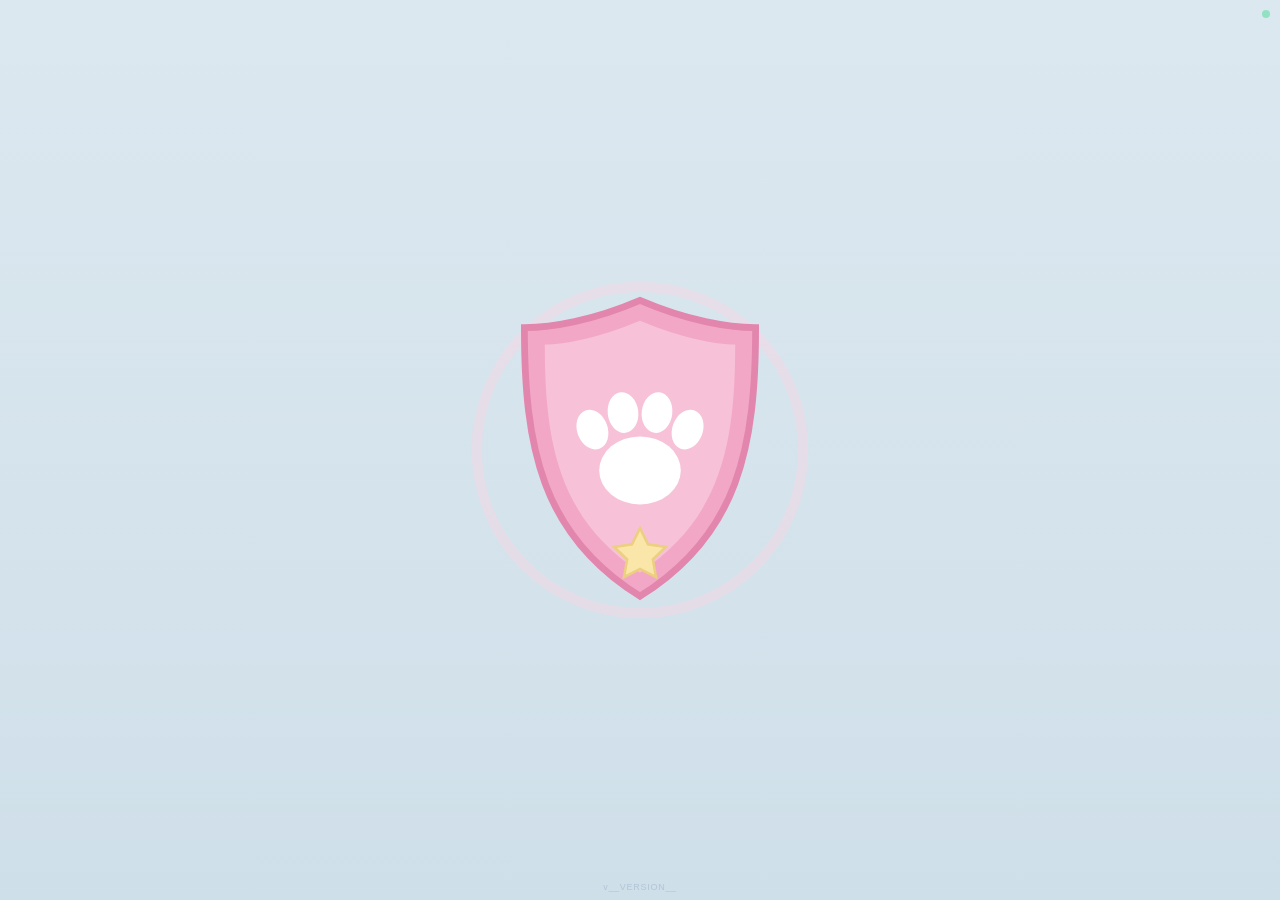
<file: index.html>
<!DOCTYPE html>
<html lang="en">
<head>
  <meta charset="utf-8">
  <meta name="viewport" content="width=device-width, initial-scale=1, maximum-scale=1, user-scalable=no, viewport-fit=cover">
  <meta name="theme-color" content="#131a2c">
  <meta name="apple-mobile-web-app-capable" content="yes">
  <meta name="apple-mobile-web-app-status-bar-style" content="black-translucent">
  <meta name="apple-mobile-web-app-title" content="Calm Pups">
  <title>Calm Pups</title>
  <link rel="manifest" href="manifest.webmanifest">
  <link rel="icon" href="assets/icons/icon-192.png">
  <link rel="apple-touch-icon" href="assets/icons/apple-touch-icon.png">
  <link rel="stylesheet" href="css/app.css">
</head>
<body>

  <!-- ============ RESCUE LOGIN ============ -->
  <section id="screen-login" class="screen active">
    <div id="login-corner-skip" aria-hidden="true"></div>
    <div id="gate-dot" aria-hidden="true"></div>

    <div id="login-scan" class="login-step active">
      <div id="shield-wrap">
        <svg id="shield" viewBox="0 0 200 220" aria-label="rescue badge">
          <!-- progress ring -->
          <circle id="scan-ring-track" cx="100" cy="110" r="96" fill="none"
                  stroke="#f6d7e4" stroke-width="6" opacity="0.5"/>
          <circle id="scan-ring" cx="100" cy="110" r="96" fill="none"
                  stroke="#ef8bb5" stroke-width="6" stroke-linecap="round"
                  stroke-dasharray="603.2" stroke-dashoffset="603.2"
                  transform="rotate(-90 100 110)"/>
          <!-- original shield: rounded badge with paw + star (not any TV show's badge) -->
          <path id="shield-body" d="M100 22
                   C 128 34, 152 38, 168 38
                   C 168 108, 158 160, 100 196
                   C 42 160, 32 108, 32 38
                   C 48 38, 72 34, 100 22 Z"
                fill="#f2a7c6" stroke="#e386ad" stroke-width="4"/>
          <path d="M100 34 C 124 44, 144 48, 156 48 C 156 106, 148 150, 100 182
                   C 52 150, 44 106, 44 48 C 56 48, 76 44, 100 34 Z"
                fill="#f7c2d8"/>
          <!-- paw print -->
          <g fill="#ffffff">
            <ellipse cx="100" cy="122" rx="24" ry="20"/>
            <ellipse cx="72" cy="98" rx="9" ry="12" transform="rotate(-20 72 98)"/>
            <ellipse cx="90" cy="88" rx="9" ry="12" transform="rotate(-7 90 88)"/>
            <ellipse cx="110" cy="88" rx="9" ry="12" transform="rotate(7 110 88)"/>
            <ellipse cx="128" cy="98" rx="9" ry="12" transform="rotate(20 128 98)"/>
          </g>
          <!-- star -->
          <path d="M100 148 l4.7 9.5 10.5 1.5 -7.6 7.4 1.8 10.4 -9.4 -4.9 -9.4 4.9 1.8 -10.4 -7.6 -7.4 10.5 -1.5 Z"
                fill="#f9e6a8" stroke="#eccf7f" stroke-width="1.5" transform="translate(0,8)"/>
          <!-- scan line -->
          <rect id="scan-line" x="36" y="30" width="128" height="5" rx="2.5"
                fill="#ffffff" opacity="0"/>
        </svg>
        <div id="scan-sparkles" aria-hidden="true"></div>
      </div>
    </div>

    <div id="denied-popup" class="hidden" aria-hidden="true">
      <div id="denied-card">
        <svg viewBox="0 0 60 60">
          <circle cx="30" cy="30" r="26" fill="none" stroke="#ff5a5a" stroke-width="5"/>
          <line x1="12" y1="48" x2="48" y2="12" stroke="#ff5a5a" stroke-width="5" stroke-linecap="round"/>
        </svg>
        <div class="denied-title">ACCESS DENIED</div>
        <div class="denied-sub">MUST BE A PAW PATROL MEMBER</div>
      </div>
    </div>

    <div id="login-welcome" class="login-step">
      <div id="welcome-photo-wrap">
        <img id="welcome-photo" class="hidden" alt="">
        <svg id="welcome-shield" viewBox="0 0 200 220">
          <path d="M100 22 C 128 34, 152 38, 168 38 C 168 108, 158 160, 100 196
                   C 42 160, 32 108, 32 38 C 48 38, 72 34, 100 22 Z"
                fill="#f2a7c6" stroke="#e386ad" stroke-width="4"/>
          <path d="M100 34 C 124 44, 144 48, 156 48 C 156 106, 148 150, 100 182
                   C 52 150, 44 106, 44 48 C 56 48, 76 44, 100 34 Z"
                fill="#f7c2d8"/>
          <text id="welcome-initial" x="100" y="105" text-anchor="middle"
                dominant-baseline="central" fill="#ffffff"
                font-size="96" font-weight="800" font-family="-apple-system, sans-serif">M</text>
        </svg>
      </div>
      <div id="welcome-text">WELCOME</div>
      <div id="welcome-name">MAELIE</div>
      <button id="welcome-go" aria-label="enter hub">
        <svg viewBox="0 0 40 40"><path d="M14 8 L28 20 L14 32" fill="none" stroke="currentColor" stroke-width="4.5" stroke-linecap="round" stroke-linejoin="round"/></svg>
      </button>
    </div>
    <div id="version-tag" aria-hidden="true">v__VERSION__</div>
  </section>

  <!-- ============ HQ HUB ============ -->
  <section id="screen-hub" class="screen dark">
    <div id="hub-topbar">
      <svg viewBox="0 0 100 100" aria-hidden="true"><g fill="#f2a7c6"><ellipse cx="50" cy="62" rx="22" ry="18"/><ellipse cx="26" cy="40" rx="8.5" ry="11" transform="rotate(-20 26 40)"/><ellipse cx="42" cy="31" rx="8.5" ry="11" transform="rotate(-7 42 31)"/><ellipse cx="60" cy="31" rx="8.5" ry="11" transform="rotate(7 60 31)"/><ellipse cx="75" cy="40" rx="8.5" ry="11" transform="rotate(20 75 40)"/></g></svg>
      <span>RESCUE HQ</span>
      <svg viewBox="0 0 100 100" aria-hidden="true"><g fill="#8fd4c7"><ellipse cx="50" cy="62" rx="22" ry="18"/><ellipse cx="26" cy="40" rx="8.5" ry="11" transform="rotate(-20 26 40)"/><ellipse cx="42" cy="31" rx="8.5" ry="11" transform="rotate(-7 42 31)"/><ellipse cx="60" cy="31" rx="8.5" ry="11" transform="rotate(7 60 31)"/><ellipse cx="75" cy="40" rx="8.5" ry="11" transform="rotate(20 75 40)"/></g></svg>
    </div>
    <div id="hub-badge">
      <div id="badge-photo-wrap">
        <img id="badge-photo" class="hidden" alt="">
        <svg id="badge-photo-placeholder" viewBox="0 0 100 100">
          <g fill="#31405f">
            <ellipse cx="50" cy="62" rx="20" ry="16"/>
            <ellipse cx="28" cy="42" rx="8" ry="10" transform="rotate(-20 28 42)"/>
            <ellipse cx="43" cy="34" rx="8" ry="10" transform="rotate(-7 43 34)"/>
            <ellipse cx="59" cy="34" rx="8" ry="10" transform="rotate(7 59 34)"/>
            <ellipse cx="73" cy="42" rx="8" ry="10" transform="rotate(20 73 42)"/>
          </g>
        </svg>
      </div>
      <div id="badge-info">
        <div id="badge-name">MAELIE</div>
        <div class="badge-role">ACTIVE RESCUE MEMBER</div>
        <div class="badge-status"><span class="badge-dot"></span>ON DUTY</div>
      </div>
      <svg id="badge-logo" viewBox="0 0 100 100" aria-hidden="true">
        <path d="M50 6 C 64 12, 76 14, 84 14 C 84 48, 79 74, 50 92 C 21 74, 16 48, 16 14 C 24 14, 36 12, 50 6 Z"
              fill="none" stroke="#f2a7c6" stroke-width="5"/>
        <g fill="#f2a7c6">
          <ellipse cx="50" cy="52" rx="13" ry="10.5"/>
          <ellipse cx="35" cy="39" rx="5" ry="6.5" transform="rotate(-20 35 39)"/>
          <ellipse cx="45" cy="34" rx="5" ry="6.5" transform="rotate(-7 45 34)"/>
          <ellipse cx="55" cy="34" rx="5" ry="6.5" transform="rotate(7 55 34)"/>
          <ellipse cx="65" cy="39" rx="5" ry="6.5" transform="rotate(20 65 39)"/>
        </g>
      </svg>
      <button id="badge-edit" aria-label="edit badge">
        <svg viewBox="0 0 24 24"><path d="M4 20 L8 19 L19 8 L16 5 L5 16 Z M14.5 6.5 L17.5 9.5" fill="none" stroke="currentColor" stroke-width="2" stroke-linejoin="round"/></svg>
      </button>
    </div>

    <div id="hub-banner" class="hidden"></div>
    <button id="hub-checkin-banner" class="hidden">&#9789; TIME FOR PUP CHECK-IN &mdash; TELL HQ ABOUT YOUR DAY</button>

    <div id="hub-monitor">
      <div class="monitor-title">DAILY MONITOR</div>
      <div id="monitor-boxes">
        <div class="hub-box" data-i="0"></div>
        <div class="hub-box" data-i="1"></div>
        <div class="hub-box" data-i="2"></div>
      </div>
    </div>

    <div id="hub-mail">
      <div id="mail-head">
        <svg id="mail-head-icon" viewBox="0 0 60 44" aria-hidden="true">
          <rect x="3" y="4" width="54" height="36" rx="6" fill="none" stroke="#f2a7c6" stroke-width="3"/>
          <path d="M5 8 L30 26 L55 8" fill="none" stroke="#f2a7c6" stroke-width="3" stroke-linejoin="round"/>
        </svg>
        <span id="mail-title">PAW MAIL</span>
        <span id="mail-badge" class="hidden"></span>
      </div>
      <div id="mail-list"></div>
    </div>

    <div id="hub-nav">
      <button class="hub-nav-btn" id="nav-den" aria-label="calm den">
        <svg viewBox="0 0 60 60">
          <path d="M30 10 C 38 18, 50 22, 50 34 C 50 45, 41 52, 30 52 C 19 52, 10 45, 10 34 C 10 22, 22 18, 30 10 Z" fill="none" stroke="#8fd4c7" stroke-width="3.5"/>
          <circle cx="30" cy="34" r="8" fill="#8fd4c7"/>
        </svg>
        <span>CALM DEN</span>
      </button>
      <button class="hub-nav-btn" id="nav-diary" aria-label="diary">
        <svg viewBox="0 0 60 60">
          <path d="M38 12 A 18 18 0 1 0 50 40 A 15 15 0 0 1 38 12 Z" fill="none" stroke="#c3b6dd" stroke-width="3.5" stroke-linejoin="round"/>
          <circle cx="20" cy="18" r="2" fill="#c3b6dd"/>
          <circle cx="14" cy="28" r="1.5" fill="#c3b6dd"/>
        </svg>
        <span>PUP CHECK-IN</span>
      </button>
      <button class="hub-nav-btn" id="nav-calendar" aria-label="calendar">
        <svg viewBox="0 0 60 60">
          <rect x="10" y="14" width="40" height="36" rx="6" fill="none" stroke="#a8c8e8" stroke-width="3.5"/>
          <line x1="10" y1="26" x2="50" y2="26" stroke="#a8c8e8" stroke-width="3.5"/>
          <line x1="21" y1="9" x2="21" y2="18" stroke="#a8c8e8" stroke-width="3.5" stroke-linecap="round"/>
          <line x1="39" y1="9" x2="39" y2="18" stroke="#a8c8e8" stroke-width="3.5" stroke-linecap="round"/>
          <circle cx="22" cy="36" r="3" fill="#a8c8e8"/>
          <circle cx="38" cy="44" r="3" fill="#a8c8e8"/>
        </svg>
        <span>LOG</span>
      </button>
    </div>
  </section>

  <!-- Badge setup overlay (parent) -->
  <div id="badge-setup" class="hidden">
    <div id="badge-setup-card">
      <p class="voice-title">Rescue member ID</p>
      <label class="setup-label">Name</label>
      <input id="setup-name" type="text" maxlength="20" placeholder="Her name">
      <label class="setup-label">Say it like &mdash; how the voice should pronounce it</label>
      <input id="setup-speak" type="text" maxlength="30" placeholder="e.g. Maylee">
      <label class="setup-label">Photo</label>
      <button id="setup-photo-btn">Choose / take photo</button>
      <!-- no `capture` attr: with it, iOS jumps straight to the camera and
           never offers the photo library -->
      <input id="setup-photo" type="file" accept="image/*" class="hidden">
      <img id="setup-preview" class="hidden" alt="">
      <button id="setup-save">Save</button>
    </div>
  </div>

  <!-- ============ CALM DEN ============ -->
  <section id="screen-home" class="screen dark">
    <button class="home-btn dark-btn" data-target="hub" aria-label="back to hub">
      <svg viewBox="0 0 40 40"><path d="M24 8 L12 20 L24 32" fill="none" stroke="#8fa8cc" stroke-width="4" stroke-linecap="round" stroke-linejoin="round"/></svg>
    </button>
    <div class="home-cards">
      <button class="card" id="card-beacon" data-screen="beacon" aria-label="light the beacon">
        <img class="pup card-pup" data-pup="beacon" alt="">
        <svg class="card-icon" viewBox="0 0 80 100" aria-hidden="true">
          <circle cx="40" cy="34" r="15" fill="#f9e6a8"/>
          <g stroke="#f9e6a8" stroke-width="3" stroke-linecap="round" opacity="0.8">
            <line x1="40" y1="8" x2="40" y2="14"/><line x1="62" y1="34" x2="68" y2="34"/>
            <line x1="12" y1="34" x2="18" y2="34"/><line x1="56" y1="18" x2="60" y2="14"/>
            <line x1="24" y1="18" x2="20" y2="14"/>
          </g>
          <path d="M32 48 h16 l6 40 h-28 Z" fill="#5d7292"/>
          <line x1="30" y1="62" x2="50" y2="74" stroke="#3d5170" stroke-width="3"/>
          <line x1="50" y1="62" x2="30" y2="74" stroke="#3d5170" stroke-width="3"/>
        </svg>
      </button>
      <button class="card" id="card-breathing" data-screen="breathing" aria-label="breathing game">
        <img class="pup card-pup" data-pup="breathing" alt="">
        <svg class="card-icon" viewBox="0 0 80 100" aria-hidden="true">
          <circle cx="40" cy="50" r="16" fill="#c3b6dd"/>
          <circle cx="40" cy="50" r="24" fill="none" stroke="#c3b6dd" stroke-width="2.5" opacity="0.6"/>
          <circle cx="40" cy="50" r="32" fill="none" stroke="#c3b6dd" stroke-width="2" opacity="0.3"/>
        </svg>
      </button>
      <button class="card" id="card-bridge" data-screen="bridge" aria-label="cross the bridge">
        <img class="pup card-pup" data-pup="bridge" alt="">
        <svg class="card-icon" viewBox="0 0 80 100" aria-hidden="true">
          <path d="M6 40 v40 M74 40 v40" stroke="#5d7292" stroke-width="5" stroke-linecap="round"/>
          <path d="M6 44 C 30 58, 50 58, 74 44" fill="none" stroke="#8fc7bd" stroke-width="3.5"/>
          <path d="M6 58 C 30 72, 50 72, 74 58" fill="none" stroke="#8fc7bd" stroke-width="3.5"/>
          <g stroke="#8fc7bd" stroke-width="2.5">
            <line x1="16" y1="48" x2="16" y2="62"/><line x1="28" y1="52" x2="28" y2="66"/>
            <line x1="40" y1="53" x2="40" y2="67"/><line x1="52" y1="52" x2="52" y2="66"/>
            <line x1="64" y1="48" x2="64" y2="62"/>
          </g>
          <path d="M36 30 l4 8 l4 -8 l8 3 l-12 9 l-12 -9 Z" fill="#f9e6a8" transform="translate(0,-6)"/>
        </svg>
      </button>
    </div>
  </section>

  <!-- ============ LIGHT THE BEACON ============ -->
  <section id="screen-beacon" class="screen night">
    <button class="home-btn dark-btn" data-target="home" aria-label="back">
      <svg viewBox="0 0 40 40"><path d="M24 8 L12 20 L24 32" fill="none" stroke="#8fa8cc" stroke-width="4" stroke-linecap="round" stroke-linejoin="round"/></svg>
    </button>
    <button id="beacon-mic-btn" aria-label="microphone">
      <svg viewBox="0 0 40 40">
        <rect x="15" y="6" width="10" height="17" rx="5" fill="currentColor"/>
        <path d="M11 20 a9 9 0 0 0 18 0" fill="none" stroke="currentColor" stroke-width="2.5" stroke-linecap="round"/>
        <line x1="20" y1="29" x2="20" y2="34" stroke="currentColor" stroke-width="2.5" stroke-linecap="round"/>
        <line class="mic-slash" x1="8" y1="8" x2="32" y2="32" stroke="#d68a8a" stroke-width="3.5" stroke-linecap="round"/>
      </svg>
    </button>
    <div id="beacon-stage">
      <div id="beacon-beam"></div>
      <div id="beacon-glow"></div>
      <svg id="beacon-svg" viewBox="0 0 200 260" aria-hidden="true">
        <path d="M85 92 h30 l14 150 h-58 Z" fill="#2a3a5c"/>
        <line x1="76" y1="140" x2="124" y2="180" stroke="#1d2b47" stroke-width="6"/>
        <line x1="124" y1="140" x2="76" y2="180" stroke="#1d2b47" stroke-width="6"/>
        <line x1="74" y1="196" x2="126" y2="236" stroke="#1d2b47" stroke-width="6"/>
        <line x1="126" y1="196" x2="74" y2="236" stroke="#1d2b47" stroke-width="6"/>
        <rect x="78" y="84" width="44" height="10" rx="4" fill="#3d5170"/>
        <circle id="beacon-lamp" cx="100" cy="52" r="34" fill="#3a3f52"/>
        <circle cx="100" cy="52" r="34" fill="none" stroke="#3d5170" stroke-width="5"/>
        <path d="M72 30 a38 38 0 0 1 56 0" fill="none" stroke="#3d5170" stroke-width="5" stroke-linecap="round"/>
      </svg>
      <div id="beacon-sparkles" aria-hidden="true"></div>
      <img id="beacon-pup" class="pup" data-pup="beacon" alt="pup">
    </div>
  </section>

  <!-- ============ BREATHING ============ -->
  <section id="screen-breathing" class="screen night">
    <button class="home-btn dark-btn" data-target="home" aria-label="back">
      <svg viewBox="0 0 40 40"><path d="M24 8 L12 20 L24 32" fill="none" stroke="#8fa8cc" stroke-width="4" stroke-linecap="round" stroke-linejoin="round"/></svg>
    </button>
    <div id="breath-lights" aria-hidden="true">
      <div class="breath-light"></div><div class="breath-light"></div><div class="breath-light"></div><div class="breath-light"></div><div class="breath-light"></div>
    </div>
    <div id="breath-stage">
      <div id="breath-halo"></div>
      <div id="breath-orb">
        <img id="breath-pup" class="pup" data-pup="breathing" alt="pup">
      </div>
    </div>
  </section>

  <!-- ============ CROSS THE BRIDGE ============ -->
  <section id="screen-bridge" class="screen night">
    <button class="home-btn dark-btn" data-target="home" aria-label="back">
      <svg viewBox="0 0 40 40"><path d="M24 8 L12 20 L24 32" fill="none" stroke="#8fa8cc" stroke-width="4" stroke-linecap="round" stroke-linejoin="round"/></svg>
    </button>
    <img id="bridge-pup" class="pup" data-pup="bridge" alt="pup">
    <div id="bridge-sparkles" aria-hidden="true"></div>
    <canvas id="bridge-canvas"></canvas>
  </section>

  <!-- ============ DIARY ============ -->
  <section id="screen-diary" class="screen dark">
    <button class="home-btn dark-btn" data-target="hub" aria-label="back to hub">
      <svg viewBox="0 0 40 40"><path d="M24 8 L12 20 L24 32" fill="none" stroke="#8fa8cc" stroke-width="4" stroke-linecap="round" stroke-linejoin="round"/></svg>
    </button>
    <div id="diary-progress"></div>
    <img id="diary-pup" class="pup" data-pup="breathing" alt="pup">
    <div id="diary-q"></div>
    <img id="diary-selfie-preview" class="hidden" alt="">
    <div id="diary-controls">
      <button id="diary-rec" aria-label="record answer">
        <svg viewBox="0 0 40 40">
          <rect x="15" y="6" width="10" height="17" rx="5" fill="currentColor"/>
          <path d="M11 20 a9 9 0 0 0 18 0" fill="none" stroke="currentColor" stroke-width="2.5" stroke-linecap="round"/>
          <line x1="20" y1="29" x2="20" y2="34" stroke="currentColor" stroke-width="2.5" stroke-linecap="round"/>
        </svg>
      </button>
      <button id="diary-camera" class="hidden" aria-label="take selfie">
        <svg viewBox="0 0 40 40">
          <rect x="5" y="12" width="30" height="21" rx="5" fill="none" stroke="currentColor" stroke-width="2.5"/>
          <path d="M14 12 L17 7 H23 L26 12" fill="none" stroke="currentColor" stroke-width="2.5" stroke-linejoin="round"/>
          <circle cx="20" cy="22" r="6" fill="none" stroke="currentColor" stroke-width="2.5"/>
        </svg>
      </button>
      <button id="diary-next" aria-label="next question">
        <svg viewBox="0 0 40 40"><path d="M14 8 L28 20 L14 32" fill="none" stroke="currentColor" stroke-width="4" stroke-linecap="round" stroke-linejoin="round"/></svg>
      </button>
    </div>
    <input id="diary-selfie-input" type="file" accept="image/*" capture="user" class="hidden">
    <div id="diary-end" class="hidden">
      <svg id="diary-moon" viewBox="0 0 100 100">
        <path d="M62 15 A 38 38 0 1 0 88 62 A 30 30 0 0 1 62 15 Z" fill="#f9e6a8"/>
        <circle cx="26" cy="26" r="2.5" fill="#c3b6dd"/>
        <circle cx="18" cy="44" r="1.8" fill="#c3b6dd"/>
        <circle cx="30" cy="60" r="2" fill="#c3b6dd"/>
      </svg>
    </div>
  </section>

  <!-- ============ PAW MAIL: READ + REPLY ============ -->
  <section id="screen-mailread" class="screen dark">
    <button class="home-btn dark-btn" data-target="hub" aria-label="back to hub">
      <svg viewBox="0 0 40 40"><path d="M24 8 L12 20 L24 32" fill="none" stroke="#8fa8cc" stroke-width="4" stroke-linecap="round" stroke-linejoin="round"/></svg>
    </button>
    <div id="mail-letter">
      <button id="mail-speak-btn" aria-label="read aloud">
        <svg viewBox="0 0 40 40">
          <path d="M8 16 v8 h6 l8 7 V9 l-8 7 Z" fill="currentColor"/>
          <path d="M26 14 a8 8 0 0 1 0 12 M29 10 a13 13 0 0 1 0 20" fill="none" stroke="currentColor" stroke-width="2.5" stroke-linecap="round"/>
        </svg>
      </button>
      <img id="mail-from-photo" class="hidden" alt="">
      <svg id="mail-seal" viewBox="0 0 100 100" aria-hidden="true">
        <path d="M50 8 C 63 14, 74 16, 82 16 C 82 47, 77 71, 50 88 C 23 71, 18 47, 18 16 C 26 16, 37 14, 50 8 Z"
              fill="#f2a7c6" stroke="#e386ad" stroke-width="3"/>
        <g fill="#ffffff">
          <ellipse cx="50" cy="52" rx="12" ry="10"/>
          <ellipse cx="36" cy="40" rx="4.5" ry="6" transform="rotate(-20 36 40)"/>
          <ellipse cx="45" cy="35" rx="4.5" ry="6" transform="rotate(-7 45 35)"/>
          <ellipse cx="55" cy="35" rx="4.5" ry="6" transform="rotate(7 55 35)"/>
          <ellipse cx="64" cy="40" rx="4.5" ry="6" transform="rotate(20 64 40)"/>
        </g>
      </svg>
      <div id="mail-from">FROM PAW PATROL HQ</div>
      <div id="mail-subject" class="hidden"></div>
      <div id="mail-letter-date"></div>
      <div id="mail-letter-text"></div>
    </div>
    <div id="mail-replies"></div>
    <button id="mail-reply-btn" aria-label="record a reply">
      <svg viewBox="0 0 40 40">
        <rect x="15" y="6" width="10" height="17" rx="5" fill="currentColor"/>
        <path d="M11 20 a9 9 0 0 0 18 0" fill="none" stroke="currentColor" stroke-width="2.5" stroke-linecap="round"/>
        <line x1="20" y1="29" x2="20" y2="34" stroke="currentColor" stroke-width="2.5" stroke-linecap="round"/>
      </svg>
    </button>
    <div id="mail-sent-flash" class="hidden">REPLY SENT TO HQ &#10003;</div>
  </section>

  <!-- Delete-letter confirmation (long-press a letter in the inbox) -->
  <div id="mail-delete-confirm" class="hidden">
    <div id="mail-delete-card">
      <p class="voice-title" style="color:#dce6f4">Delete this letter?</p>
      <p class="mail-delete-sub" id="mail-delete-date"></p>
      <p class="mail-delete-sub">Any voice replies saved on it will be deleted too.</p>
      <div class="mail-delete-actions">
        <button id="mail-delete-cancel">Cancel</button>
        <button id="mail-delete-yes">Delete</button>
      </div>
    </div>
  </div>

  <!-- Parent voice settings (tap the hub's top-right corner 5 times) -->
  <div id="voice-settings" class="hidden">
    <div id="voice-settings-card">
      <p class="voice-title" style="color:#dce6f4">Reader voice</p>
      <select id="vs-voice"></select>
      <div class="vs-slider-row">
        <span class="vs-label">SAY IT LIKE</span>
        <input id="vs-speak" type="text" maxlength="30" placeholder="e.g. Maylee">
      </div>
      <div class="vs-slider-row">
        <span class="vs-label">SPEED</span>
        <input id="vs-rate" type="range" min="0.6" max="1.5" step="0.05">
        <span class="vs-value" id="vs-rate-val"></span>
      </div>
      <div class="vs-slider-row">
        <span class="vs-label">PITCH</span>
        <input id="vs-pitch" type="range" min="0.8" max="2" step="0.05">
        <span class="vs-value" id="vs-pitch-val"></span>
      </div>
      <div id="vs-actions">
        <button id="vs-kid">&#128054; KID VOICE</button>
        <button id="vs-test" aria-label="test voice">
          <svg viewBox="0 0 40 40">
            <path d="M8 16 v8 h6 l8 7 V9 l-8 7 Z" fill="currentColor"/>
            <path d="M26 14 a8 8 0 0 1 0 12" fill="none" stroke="currentColor" stroke-width="2.5" stroke-linecap="round"/>
          </svg>
        </button>
      </div>
      <button id="vs-done">Done</button>
    </div>
  </div>

  <!-- Parent compose overlay (hold PAW MAIL title 5s) -->
  <div id="mail-compose" class="hidden">
    <div id="mail-compose-card">
      <p class="voice-title" style="color:#dce6f4">Write a letter from HQ</p>
      <input id="compose-subject" type="text" maxlength="60" placeholder="Subject (e.g. Great job today!)">
      <textarea id="compose-text" rows="6" placeholder="Dear Maelie..."></textarea>
      <button id="compose-photo-btn">From photo (optional) &mdash; who is this letter from?</button>
      <input id="compose-photo" type="file" accept="image/*" class="hidden">
      <img id="compose-photo-preview" class="hidden" alt="">
      <button id="compose-voice-btn">Reader voice &amp; speed&hellip;</button>
      <div id="compose-actions">
        <button id="compose-cancel">Cancel</button>
        <button id="compose-send">Send to her inbox</button>
      </div>
    </div>
  </div>

  <!-- ============ LOG: CALENDAR + DAY REPORT ============ -->
  <section id="screen-calendar" class="screen dark">
    <button class="home-btn dark-btn" data-target="hub" aria-label="back to hub">
      <svg viewBox="0 0 40 40"><path d="M24 8 L12 20 L24 32" fill="none" stroke="#8fa8cc" stroke-width="4" stroke-linecap="round" stroke-linejoin="round"/></svg>
    </button>
    <div id="cal-head">
      <button id="cal-prev" aria-label="previous month">&#9664;</button>
      <div id="cal-title"></div>
      <button id="cal-next" aria-label="next month">&#9654;</button>
    </div>
    <div id="cal-dow"></div>
    <div id="cal-grid"></div>
  </section>

  <section id="screen-day" class="screen dark">
    <button class="home-btn dark-btn" data-target="calendar" aria-label="back to calendar">
      <svg viewBox="0 0 40 40"><path d="M24 8 L12 20 L24 32" fill="none" stroke="#8fa8cc" stroke-width="4" stroke-linecap="round" stroke-linejoin="round"/></svg>
    </button>
    <div id="day-report"></div>
  </section>

  <script src="js/pups.js" defer></script>
  <script src="js/sounds.js" defer></script>
  <script src="js/sfx.js" defer></script>
  <script src="js/mic.js" defer></script>
  <script src="js/store.js" defer></script>
  <script src="js/app.js" defer></script>
  <script src="js/login.js" defer></script>
  <script src="js/hub.js" defer></script>
  <script src="js/board.js" defer></script>
  <script src="js/beacon.js" defer></script>
  <script src="js/breathing.js" defer></script>
  <script src="js/bridge.js" defer></script>
  <script src="js/diary.js" defer></script>
  <script src="js/calendar.js" defer></script>
  <script src="js/mail.js" defer></script>
</body>
</html>
</file>
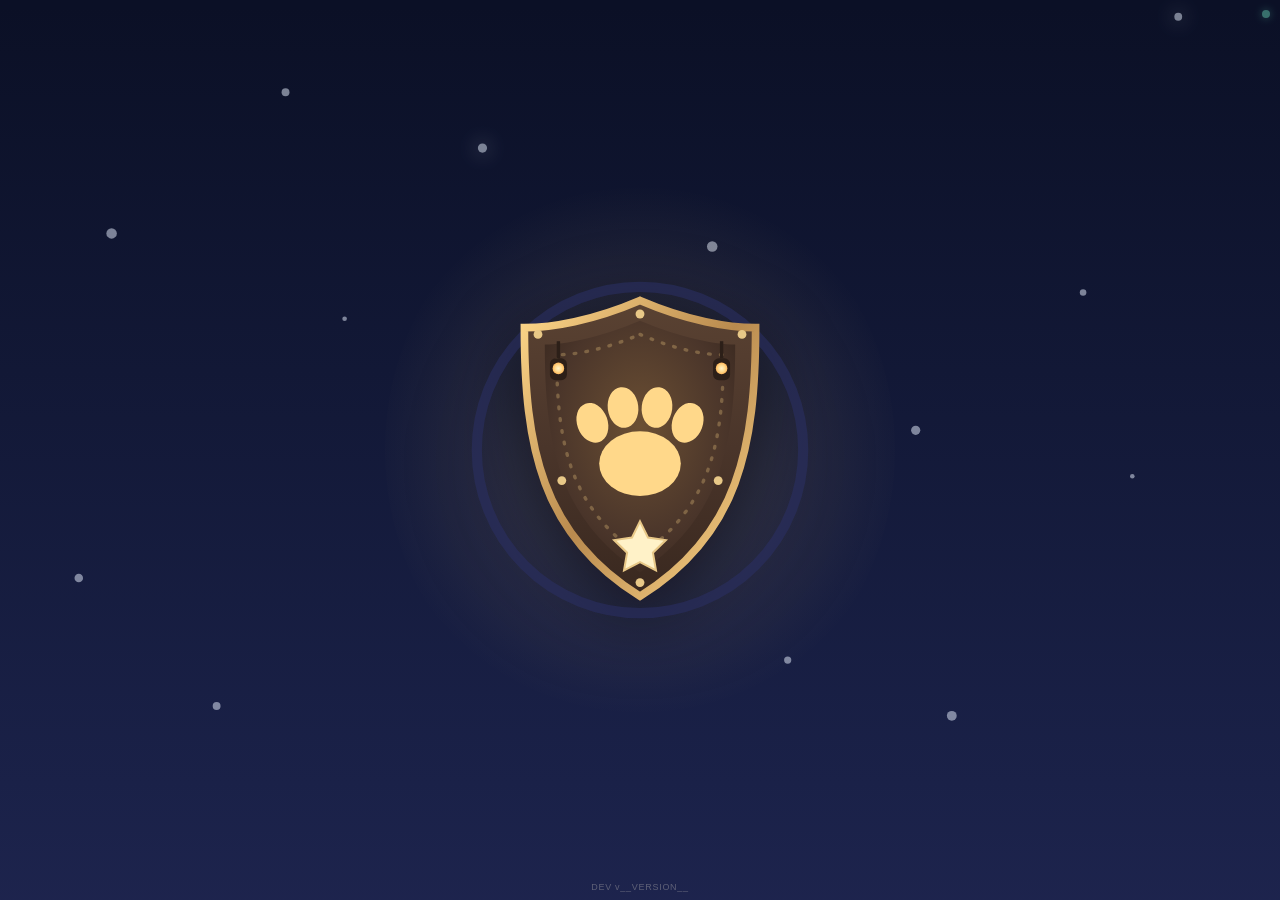
<file: dev/index.html>
<!DOCTYPE html>
<html lang="en">
<head>
  <meta charset="utf-8">
  <meta name="viewport" content="width=device-width, initial-scale=1, maximum-scale=1, user-scalable=no, viewport-fit=cover">
  <meta name="theme-color" content="#0b1026">
  <meta name="apple-mobile-web-app-capable" content="yes">
  <meta name="apple-mobile-web-app-status-bar-style" content="black-translucent">
  <meta name="apple-mobile-web-app-title" content="Rescue HQ">
  <title>Calm Pups</title>
  <link rel="manifest" href="manifest.webmanifest">
  <link rel="icon" href="assets/icons/icon-192.png">
  <link rel="apple-touch-icon" href="assets/icons/apple-touch-icon.png">
  <link rel="stylesheet" href="css/app.css">
  <link rel="stylesheet" href="css/missions.css">
  <link rel="stylesheet" href="css/newgames.css">
</head>
<body>

  <!-- ============ RESCUE LOGIN — "The Lantern Gate" (Studio Aurora) ============ -->
  <section id="screen-login" class="screen active">
    <div id="login-corner-skip" aria-hidden="true"></div>
    <div id="gate-dot" aria-hidden="true"></div>

    <!-- painted night sky -->
    <svg class="scene" viewBox="0 0 390 844" preserveAspectRatio="xMidYMid slice" aria-hidden="true">
      <defs>
        <linearGradient id="lgSky" x1="0" y1="0" x2="0" y2="1">
          <stop offset="0" stop-color="#070b1e"/><stop offset=".34" stop-color="#0b1026"/>
          <stop offset=".62" stop-color="#1a2148"/><stop offset=".85" stop-color="#2b2f63"/>
          <stop offset="1" stop-color="#33366e"/>
        </linearGradient>
        <linearGradient id="lgAur1" x1="0" y1="0" x2="1" y2="0">
          <stop offset="0" stop-color="#6fe3c1" stop-opacity="0"/>
          <stop offset=".25" stop-color="#6fe3c1" stop-opacity=".55"/>
          <stop offset=".55" stop-color="#9ff2b8" stop-opacity=".65"/>
          <stop offset=".8" stop-color="#b9a7f0" stop-opacity=".45"/>
          <stop offset="1" stop-color="#b9a7f0" stop-opacity="0"/>
        </linearGradient>
        <linearGradient id="lgAur2" x1="0" y1="0" x2="1" y2="0">
          <stop offset="0" stop-color="#b9a7f0" stop-opacity="0"/>
          <stop offset=".35" stop-color="#f0b8d9" stop-opacity=".38"/>
          <stop offset=".7" stop-color="#6fe3c1" stop-opacity=".5"/>
          <stop offset="1" stop-color="#6fe3c1" stop-opacity="0"/>
        </linearGradient>
        <filter id="lgBlur18" x="-40%" y="-200%" width="180%" height="500%">
          <feGaussianBlur stdDeviation="14"/>
        </filter>
        <filter id="lgBlur8" x="-30%" y="-250%" width="160%" height="600%"><feGaussianBlur stdDeviation="7"/></filter>
        <radialGradient id="lgMoon" cx=".5" cy=".5" r=".5">
          <stop offset="0" stop-color="#fff6d8"/><stop offset=".75" stop-color="#ffedb8"/>
          <stop offset="1" stop-color="#f5dd9a"/>
        </radialGradient>
        <radialGradient id="lgMoonHalo" cx=".5" cy=".5" r=".5">
          <stop offset="0" stop-color="#ffedb8" stop-opacity=".35"/>
          <stop offset="1" stop-color="#ffedb8" stop-opacity="0"/>
        </radialGradient>
        <linearGradient id="lgFar" x1="0" y1="0" x2="0" y2="1">
          <stop offset="0" stop-color="#232a58"/><stop offset="1" stop-color="#1b2350"/>
        </linearGradient>
        <linearGradient id="lgHill" x1="0" y1="0" x2="0" y2="1">
          <stop offset="0" stop-color="#131938"/><stop offset="1" stop-color="#0c1027"/>
        </linearGradient>
        <radialGradient id="lgLampHalo" cx=".5" cy=".5" r=".5">
          <stop offset="0" stop-color="#ffd88a" stop-opacity=".55"/>
          <stop offset="1" stop-color="#ffd88a" stop-opacity="0"/>
        </radialGradient>
      </defs>
      <rect width="390" height="844" fill="url(#lgSky)"/>
      <g class="aurora-drift" filter="url(#lgBlur18)">
        <path d="M-30 102 C 70 65, 150 130, 240 90 S 390 55, 440 80"
              fill="none" stroke="url(#lgAur1)" stroke-width="48" stroke-linecap="round"/>
      </g>
      <g class="aurora-drift2" filter="url(#lgBlur18)">
        <path d="M-40 168 C 80 140, 180 194, 270 158 S 400 122, 450 142"
              fill="none" stroke="url(#lgAur2)" stroke-width="30" stroke-linecap="round" opacity=".8"/>
      </g>
      <g class="aurora-drift" filter="url(#lgBlur8)" opacity=".55">
        <path d="M-20 58 C 90 38, 200 78, 300 52 S 400 32, 430 44"
              fill="none" stroke="url(#lgAur1)" stroke-width="13" stroke-linecap="round"/>
      </g>
      <g fill="#e9f2ff"><circle class="st" cx="290" cy="503" r="1.5" style="animation:twinkle 6.6s ease-in-out -0.4s infinite"/><circle class="st" cx="43" cy="120" r="0.8" style="animation:twinkle 5.2s ease-in-out -4.9s infinite"/><circle class="st" cx="217" cy="360" r="1.6" style="animation:twinkle 5.6s ease-in-out -3.9s infinite"/><circle class="st" cx="200" cy="82" r="1.4" style="animation:twinkle 6.6s ease-in-out -1.9s infinite"/><circle class="st" cx="141" cy="163" r="1.1" style="animation:twinkle 5.4s ease-in-out -1.8s infinite"/><circle class="st stb" cx="359" cy="290" r="1.2" style="animation:twinkle 5.3s ease-in-out -2.5s infinite"/><circle class="st" cx="105" cy="382" r="0.7" style="animation:twinkle 6.9s ease-in-out -0.3s infinite"/><circle class="st" cx="24" cy="461" r="1.3" style="animation:twinkle 4.4s ease-in-out -3.4s infinite"/><circle class="st" cx="311" cy="192" r="0.6" style="animation:twinkle 4.2s ease-in-out -2.7s infinite"/><circle class="st" cx="223" cy="253" r="1.4" style="animation:twinkle 6.0s ease-in-out -1.5s infinite"/><circle class="st" cx="366" cy="45" r="1.0" style="animation:twinkle 4.1s ease-in-out -0.6s infinite"/><circle class="st" cx="55" cy="270" r="1.5" style="animation:twinkle 6.1s ease-in-out -3.4s infinite"/><circle class="st" cx="153" cy="45" r="0.9" style="animation:twinkle 4.4s ease-in-out -2.4s infinite"/><circle class="st" cx="34" cy="356" r="1.6" style="animation:twinkle 4.8s ease-in-out -3.2s infinite"/><circle class="st stb" cx="99" cy="82" r="1.3" style="animation:twinkle 5.5s ease-in-out -4.9s infinite"/><circle class="st" cx="330" cy="374" r="1.0" style="animation:twinkle 6.6s ease-in-out -2.9s infinite"/><circle class="st" cx="269" cy="66" r="1.5" style="animation:twinkle 5.6s ease-in-out -0.4s infinite"/><circle class="st" cx="126" cy="240" r="0.7" style="animation:twinkle 5.1s ease-in-out -3.6s infinite"/><circle class="st" cx="8" cy="203" r="1.3" style="animation:twinkle 5.6s ease-in-out -4.6s infinite"/><circle class="st" cx="316" cy="120" r="1.0" style="animation:twinkle 6.9s ease-in-out -1.6s infinite"/><circle class="st" cx="66" cy="500" r="1.2" style="animation:twinkle 4.1s ease-in-out -3.5s infinite"/><circle class="st" cx="176" cy="424" r="0.9" style="animation:twinkle 5.8s ease-in-out -3.7s infinite"/><circle class="st stb" cx="245" cy="150" r="1.5" style="animation:twinkle 7.4s ease-in-out -0.9s infinite"/><circle class="st" cx="345" cy="430" r="0.7" style="animation:twinkle 4.6s ease-in-out -1.2s infinite"/><circle class="st" cx="87" cy="313" r="1.2" style="animation:twinkle 6.3s ease-in-out -2.2s infinite"/><circle class="st" cx="188" cy="196" r="1.0" style="animation:twinkle 5.0s ease-in-out -4.1s infinite"/><circle class="st" cx="279" cy="416" r="1.4" style="animation:twinkle 6.8s ease-in-out -0.7s infinite"/><circle class="st" cx="18" cy="61" r="0.8" style="animation:twinkle 4.9s ease-in-out -2.0s infinite"/><circle class="st" cx="240" cy="486" r="1.1" style="animation:twinkle 5.9s ease-in-out -3.0s infinite"/><circle class="st stb" cx="147" cy="330" r="1.4" style="animation:twinkle 6.2s ease-in-out -1.3s infinite"/></g>
      <!-- moon -->
      <circle cx="332" cy="92" r="52" fill="url(#lgMoonHalo)"/>
      <circle cx="332" cy="92" r="23" fill="url(#lgMoon)"/>
      <circle cx="324" cy="85" r="4.4" fill="#efd9a2" opacity=".55"/>
      <circle cx="339" cy="100" r="3" fill="#efd9a2" opacity=".45"/>
      <!-- far ridge -->
      <path d="M0 622 L60 584 L120 612 L200 576 L275 616 L330 586 L390 620 L390 844 L0 844 Z"
            fill="url(#lgFar)"/>
      <!-- foreground hill with the gate posts -->
      <path d="M0 700 C 90 664, 160 688, 220 678 C 290 666, 340 684, 390 670 L390 844 L0 844 Z"
            fill="url(#lgHill)"/>
      <!-- wooden gate posts with lanterns, framing the crest -->
      <g>
        <rect x="30" y="596" width="14" height="112" rx="5" fill="#3a2b21" stroke="#2c1f18" stroke-width="2"/>
        <circle cx="37" cy="586" r="22" fill="url(#lgLampHalo)" class="lamp-flicker"/>
        <rect x="29" y="574" width="16" height="19" rx="5" fill="#3a2b21" stroke="#2c1f18" stroke-width="1.6"/>
        <circle cx="37" cy="583" r="5" fill="#ffd88a" class="lamp-flicker"/>
        <rect x="346" y="592" width="14" height="116" rx="5" fill="#3a2b21" stroke="#2c1f18" stroke-width="2"/>
        <circle cx="353" cy="582" r="22" fill="url(#lgLampHalo)" class="lamp-flicker" style="animation-delay:-3s"/>
        <rect x="345" y="570" width="16" height="19" rx="5" fill="#3a2b21" stroke="#2c1f18" stroke-width="1.6"/>
        <circle cx="353" cy="579" r="5" fill="#ffd88a" class="lamp-flicker" style="animation-delay:-3s"/>
      </g>
      <!-- grass tufts -->
      <g stroke="#1d2450" stroke-width="2.4" stroke-linecap="round" fill="none" opacity=".9">
        <path d="M62 700 q2 -12 -3 -18 M68 700 q1 -10 6 -15"/>
        <path d="M310 684 q2 -12 -3 -17 M317 684 q1 -9 6 -14"/>
        <path d="M180 686 q2 -11 -3 -16 M187 686 q1 -9 5 -13"/>
      </g>
      <!-- fireflies -->
      <g fill="#ffd88a">
        <circle class="ffly" cx="70" cy="640" r="2.6"/>
        <circle class="ffly" cx="320" cy="650" r="2.2" style="animation-delay:-3s"/>
        <circle class="ffly" cx="205" cy="600" r="2.4" style="animation-delay:-6s"/>
      </g>
    </svg>

    <div id="login-scan" class="login-step active">
      <div id="shield-wrap">
        <svg id="shield" viewBox="0 0 200 220" aria-label="rescue badge">
          <defs>
            <linearGradient id="shWood" x1="0" y1="0" x2="0" y2="1">
              <stop offset="0" stop-color="#5a4232"/><stop offset=".5" stop-color="#4a352a"/>
              <stop offset="1" stop-color="#39281f"/>
            </linearGradient>
            <linearGradient id="shBrass" x1="0" y1="0" x2="1" y2="1">
              <stop offset="0" stop-color="#ffd88a"/><stop offset=".5" stop-color="#b98a4e"/>
              <stop offset="1" stop-color="#ffd88a"/>
            </linearGradient>
            <radialGradient id="shGlow" cx=".5" cy=".42" r=".65">
              <stop offset="0" stop-color="#6b4f33"/><stop offset=".7" stop-color="#4a352a"/>
              <stop offset="1" stop-color="#39281f"/>
            </radialGradient>
            <radialGradient id="shLamp" cx=".5" cy=".5" r=".5">
              <stop offset="0" stop-color="#fff2c8"/><stop offset=".6" stop-color="#ffd88a"/>
              <stop offset="1" stop-color="#ffb85c"/>
            </radialGradient>
          </defs>
          <!-- progress ring: circumference 603.2 (r=96), driven by login.js -->
          <circle id="scan-ring-track" cx="100" cy="110" r="96" fill="none"
                  stroke="#2b2f63" stroke-width="6" opacity="0.6"/>
          <circle id="scan-ring" cx="100" cy="110" r="96" fill="none"
                  stroke="#ffd88a" stroke-width="6" stroke-linecap="round"
                  stroke-dasharray="603.2" stroke-dashoffset="603.2"
                  transform="rotate(-90 100 110)"/>
          <!-- brass-and-wood rescue crest -->
          <path id="shield-body" d="M100 22
                   C 128 34, 152 38, 168 38
                   C 168 108, 158 160, 100 196
                   C 42 160, 32 108, 32 38
                   C 48 38, 72 34, 100 22 Z"
                fill="url(#shWood)" stroke="url(#shBrass)" stroke-width="4.5"/>
          <path d="M100 34 C 124 44, 144 48, 156 48 C 156 106, 148 150, 100 182
                   C 52 150, 44 106, 44 48 C 56 48, 76 44, 100 34 Z"
                fill="url(#shGlow)"/>
          <!-- rope-stitch inner border -->
          <path d="M100 42 C 121 51, 138 54, 149 54 C 149 104, 142 143, 100 172
                   C 58 143, 51 104, 51 54 C 62 54, 79 51, 100 42 Z"
                fill="none" stroke="rgba(255,216,138,.28)" stroke-width="2"
                stroke-dasharray="1 6" stroke-linecap="round"/>
          <!-- brass rivets -->
          <g fill="#e8c887">
            <circle cx="100" cy="30" r="2.6"/><circle cx="160" cy="42" r="2.6"/>
            <circle cx="40" cy="42" r="2.6"/><circle cx="146" cy="128" r="2.6"/>
            <circle cx="54" cy="128" r="2.6"/><circle cx="100" cy="188" r="2.6"/>
          </g>
          <!-- warm lantern paw -->
          <g fill="#ffd88a">
            <ellipse cx="100" cy="118" rx="24" ry="19"/>
            <ellipse cx="72" cy="94" rx="9" ry="12" transform="rotate(-20 72 94)"/>
            <ellipse cx="90" cy="85" rx="9" ry="12" transform="rotate(-7 90 85)"/>
            <ellipse cx="110" cy="85" rx="9" ry="12" transform="rotate(7 110 85)"/>
            <ellipse cx="128" cy="94" rx="9" ry="12" transform="rotate(20 128 94)"/>
          </g>
          <!-- little star under the paw -->
          <path d="M100 148 l4.7 9.5 10.5 1.5 -7.6 7.4 1.8 10.4 -9.4 -4.9 -9.4 4.9 1.8 -10.4 -7.6 -7.4 10.5 -1.5 Z"
                fill="#fff2c8" stroke="#e8c887" stroke-width="1.2" transform="translate(0,4)"/>
          <!-- tiny hanging lanterns on the crest shoulders -->
          <g class="lamp-flicker">
            <line x1="52" y1="46" x2="52" y2="56" stroke="#2c1f18" stroke-width="2"/>
            <rect x="47" y="56" width="10" height="13" rx="3.4" fill="#2c1f18"/>
            <circle cx="52" cy="62" r="3.4" fill="url(#shLamp)"/>
          </g>
          <g class="lamp-flicker" style="animation-delay:-3s">
            <line x1="148" y1="46" x2="148" y2="56" stroke="#2c1f18" stroke-width="2"/>
            <rect x="143" y="56" width="10" height="13" rx="3.4" fill="#2c1f18"/>
            <circle cx="148" cy="62" r="3.4" fill="url(#shLamp)"/>
          </g>
          <!-- scan line -->
          <rect id="scan-line" x="36" y="30" width="128" height="5" rx="2.5"
                fill="#fff2c8" opacity="0"/>
        </svg>
        <div id="scan-sparkles" aria-hidden="true"></div>
      </div>
    </div>

    <div id="denied-popup" class="hidden" aria-hidden="true">
      <div id="denied-card">
        <svg viewBox="0 0 60 60">
          <circle cx="30" cy="30" r="26" fill="none" stroke="#ff8a7a" stroke-width="5"/>
          <line x1="12" y1="48" x2="48" y2="12" stroke="#ff8a7a" stroke-width="5" stroke-linecap="round"/>
        </svg>
        <div class="denied-title">ACCESS DENIED</div>
        <div class="denied-sub">MUST BE A PAW PATROL MEMBER</div>
      </div>
    </div>

    <div id="login-welcome" class="login-step">
      <div id="welcome-photo-wrap">
        <img id="welcome-photo" class="hidden" alt="">
        <svg id="welcome-shield" viewBox="0 0 200 200">
          <defs>
            <radialGradient id="wlPort" cx=".5" cy=".42" r=".65">
              <stop offset="0" stop-color="#2b2f63"/><stop offset="1" stop-color="#161b3e"/>
            </radialGradient>
            <linearGradient id="wlRim" x1="0" y1="0" x2="1" y2="1">
              <stop offset="0" stop-color="#ffd88a"/><stop offset=".5" stop-color="#b98a4e"/>
              <stop offset="1" stop-color="#ffd88a"/>
            </linearGradient>
            <linearGradient id="wlInk" x1="0" y1="0" x2="1" y2="1">
              <stop offset="0" stop-color="#6fe3c1"/><stop offset="1" stop-color="#b9a7f0"/>
            </linearGradient>
            <filter id="wlBlur" x="-50%" y="-200%" width="200%" height="500%"><feGaussianBlur stdDeviation="7"/></filter>
          </defs>
          <circle cx="100" cy="100" r="92" fill="url(#wlPort)" stroke="url(#wlRim)" stroke-width="7"/>
          <circle cx="100" cy="100" r="80" fill="none" stroke="rgba(255,216,138,.18)" stroke-width="2"/>
          <path d="M28 120 C 58 98, 88 130, 118 108 S 162 94, 174 104" fill="none"
                stroke="#6fe3c1" stroke-width="20" stroke-linecap="round" opacity=".22" filter="url(#wlBlur)"/>
          <text id="welcome-initial" x="100" y="104" text-anchor="middle"
                dominant-baseline="central" fill="url(#wlInk)"
                font-size="96" font-weight="800"
                font-family="ui-rounded, 'SF Pro Rounded', -apple-system, sans-serif">M</text>
          <g fill="#e8c887">
            <circle cx="100" cy="9" r="4"/><circle cx="100" cy="191" r="4"/>
            <circle cx="9" cy="100" r="4"/><circle cx="191" cy="100" r="4"/>
          </g>
        </svg>
      </div>
      <div id="welcome-text">WELCOME</div>
      <div id="welcome-name">MAELIE</div>
      <button id="welcome-go" aria-label="enter hub">
        <svg viewBox="0 0 40 40"><path d="M14 8 L28 20 L14 32" fill="none" stroke="currentColor" stroke-width="4.5" stroke-linecap="round" stroke-linejoin="round"/></svg>
      </button>
    </div>
    <div id="version-tag" aria-hidden="true">DEV v__VERSION__</div>
  </section>

  <!-- ============ HQ HUB — "The HQ Hilltop" ============ -->
  <section id="screen-hub" class="screen dark">
    <!-- painted sky: aurora, moon, ridge with lighthouse, foreground hill -->
    <svg class="scene" viewBox="0 0 390 844" preserveAspectRatio="xMidYMid slice" aria-hidden="true">
      <defs>
        <linearGradient id="hbSky" x1="0" y1="0" x2="0" y2="1">
          <stop offset="0" stop-color="#070b1e"/><stop offset=".34" stop-color="#0b1026"/>
          <stop offset=".62" stop-color="#1a2148"/><stop offset=".85" stop-color="#2b2f63"/>
          <stop offset="1" stop-color="#33366e"/>
        </linearGradient>
        <linearGradient id="hbAur1" x1="0" y1="0" x2="1" y2="0">
          <stop offset="0" stop-color="#6fe3c1" stop-opacity="0"/>
          <stop offset=".25" stop-color="#6fe3c1" stop-opacity=".55"/>
          <stop offset=".55" stop-color="#9ff2b8" stop-opacity=".65"/>
          <stop offset=".8" stop-color="#b9a7f0" stop-opacity=".45"/>
          <stop offset="1" stop-color="#b9a7f0" stop-opacity="0"/>
        </linearGradient>
        <linearGradient id="hbAur2" x1="0" y1="0" x2="1" y2="0">
          <stop offset="0" stop-color="#b9a7f0" stop-opacity="0"/>
          <stop offset=".35" stop-color="#f0b8d9" stop-opacity=".38"/>
          <stop offset=".7" stop-color="#6fe3c1" stop-opacity=".5"/>
          <stop offset="1" stop-color="#6fe3c1" stop-opacity="0"/>
        </linearGradient>
        <filter id="hbBlur18" x="-40%" y="-200%" width="180%" height="500%">
          <feGaussianBlur stdDeviation="14"/>
        </filter>
        <filter id="hbBlur8" x="-30%" y="-250%" width="160%" height="600%"><feGaussianBlur stdDeviation="7"/></filter>
        <radialGradient id="hbMoon" cx=".5" cy=".5" r=".5">
          <stop offset="0" stop-color="#fff6d8"/><stop offset=".75" stop-color="#ffedb8"/>
          <stop offset="1" stop-color="#f5dd9a"/>
        </radialGradient>
        <radialGradient id="hbMoonHalo" cx=".5" cy=".5" r=".5">
          <stop offset="0" stop-color="#ffedb8" stop-opacity=".35"/>
          <stop offset="1" stop-color="#ffedb8" stop-opacity="0"/>
        </radialGradient>
        <linearGradient id="hbFar" x1="0" y1="0" x2="0" y2="1">
          <stop offset="0" stop-color="#232a58"/><stop offset="1" stop-color="#1b2350"/>
        </linearGradient>
        <linearGradient id="hbMid" x1="0" y1="0" x2="0" y2="1">
          <stop offset="0" stop-color="#1a2148"/><stop offset="1" stop-color="#141a38"/>
        </linearGradient>
        <linearGradient id="hbHill" x1="0" y1="0" x2="0" y2="1">
          <stop offset="0" stop-color="#131938"/><stop offset="1" stop-color="#0c1027"/>
        </linearGradient>
        <radialGradient id="hbBeam" cx=".5" cy=".5" r=".5">
          <stop offset="0" stop-color="#ffd88a" stop-opacity=".8"/>
          <stop offset="1" stop-color="#ffd88a" stop-opacity="0"/>
        </radialGradient>
      </defs>

      <rect width="390" height="844" fill="url(#hbSky)"/>

      <!-- aurora ribbons -->
      <g class="aurora-drift" filter="url(#hbBlur18)">
        <path d="M-30 92 C 70 55, 150 120, 240 80 S 390 45, 440 70"
              fill="none" stroke="url(#hbAur1)" stroke-width="48" stroke-linecap="round"/>
      </g>
      <g class="aurora-drift2" filter="url(#hbBlur18)">
        <path d="M-40 152 C 80 124, 180 178, 270 142 S 400 106, 450 126"
              fill="none" stroke="url(#hbAur2)" stroke-width="30" stroke-linecap="round" opacity=".8"/>
      </g>
      <g class="aurora-drift" filter="url(#hbBlur8)" opacity=".55">
        <path d="M-20 52 C 90 32, 200 72, 300 46 S 400 26, 430 38"
              fill="none" stroke="url(#hbAur1)" stroke-width="13" stroke-linecap="round"/>
      </g>

      <!-- seeded star field -->
      <g fill="#e9f2ff"><circle class="st" cx="359" cy="124" r="0.6" style="animation:twinkle 6.4s ease-in-out -1.1s infinite"/><circle class="st" cx="293" cy="325" r="1.0" style="animation:twinkle 6.2s ease-in-out -2.7s infinite"/><circle class="st" cx="94" cy="161" r="1.5" style="animation:twinkle 6.3s ease-in-out -3.5s infinite"/><circle class="st" cx="182" cy="397" r="1.4" style="animation:twinkle 4.0s ease-in-out -4.0s infinite"/><circle class="st stb" cx="269" cy="277" r="1.6" style="animation:twinkle 7.1s ease-in-out -2.9s infinite"/><circle class="st" cx="131" cy="360" r="1.0" style="animation:twinkle 4.1s ease-in-out -1.7s infinite"/><circle class="st stb" cx="115" cy="403" r="1.1" style="animation:twinkle 6.4s ease-in-out -2.8s infinite"/><circle class="st" cx="107" cy="241" r="0.7" style="animation:twinkle 5.2s ease-in-out -2.5s infinite"/><circle class="st stb" cx="21" cy="42" r="1.4" style="animation:twinkle 7.0s ease-in-out -3.8s infinite"/><circle class="st" cx="146" cy="107" r="1.4" style="animation:twinkle 5.1s ease-in-out -4.9s infinite"/><circle class="st" cx="43" cy="196" r="1.4" style="animation:twinkle 7.3s ease-in-out -3.9s infinite"/><circle class="st" cx="66" cy="299" r="1.0" style="animation:twinkle 4.7s ease-in-out -2.7s infinite"/><circle class="st" cx="336" cy="204" r="0.8" style="animation:twinkle 6.8s ease-in-out -3.5s infinite"/><circle class="st" cx="230" cy="24" r="1.5" style="animation:twinkle 5.2s ease-in-out -4.2s infinite"/><circle class="st" cx="121" cy="70" r="1.4" style="animation:twinkle 4.3s ease-in-out -0.1s infinite"/><circle class="st" cx="20" cy="132" r="0.9" style="animation:twinkle 4.6s ease-in-out -3.6s infinite"/><circle class="st" cx="311" cy="61" r="1.4" style="animation:twinkle 4.8s ease-in-out -3.1s infinite"/><circle class="st" cx="171" cy="178" r="0.8" style="animation:twinkle 5.4s ease-in-out -2.6s infinite"/><circle class="st" cx="257" cy="122" r="1.2" style="animation:twinkle 6.6s ease-in-out -1.6s infinite"/><circle class="st stb" cx="60" cy="87" r="1.2" style="animation:twinkle 6.9s ease-in-out -0.3s infinite"/><circle class="st" cx="204" cy="145" r="0.9" style="animation:twinkle 4.2s ease-in-out -1.5s infinite"/><circle class="st" cx="30" cy="371" r="1.3" style="animation:twinkle 5.5s ease-in-out -2.2s infinite"/><circle class="st" cx="285" cy="180" r="1.3" style="animation:twinkle 5.6s ease-in-out -4.6s infinite"/><circle class="st" cx="358" cy="273" r="1.0" style="animation:twinkle 4.4s ease-in-out -0.8s infinite"/><circle class="st" cx="160" cy="286" r="1.5" style="animation:twinkle 6.1s ease-in-out -0.6s infinite"/><circle class="st" cx="83" cy="30" r="0.9" style="animation:twinkle 5.0s ease-in-out -2.9s infinite"/><circle class="st" cx="246" cy="222" r="1.1" style="animation:twinkle 4.5s ease-in-out -4.4s infinite"/><circle class="st" cx="377" cy="349" r="1.4" style="animation:twinkle 6.5s ease-in-out -1.2s infinite"/><circle class="st stb" cx="212" cy="308" r="1.0" style="animation:twinkle 6.2s ease-in-out -2.0s infinite"/><circle class="st" cx="139" cy="216" r="0.8" style="animation:twinkle 5.8s ease-in-out -4.7s infinite"/><circle class="st" cx="9" cy="255" r="1.2" style="animation:twinkle 4.9s ease-in-out -1.3s infinite"/><circle class="st" cx="330" cy="392" r="1.2" style="animation:twinkle 6.0s ease-in-out -0.5s infinite"/><circle class="st" cx="192" cy="59" r="1.1" style="animation:twinkle 4.3s ease-in-out -1.9s infinite"/><circle class="st" cx="52" cy="338" r="0.7" style="animation:twinkle 5.7s ease-in-out -2.4s infinite"/><circle class="st" cx="269" cy="359" r="1.5" style="animation:twinkle 7.2s ease-in-out -1.7s infinite"/><circle class="st stb" cx="99" cy="123" r="1.1" style="animation:twinkle 6.7s ease-in-out -0.2s infinite"/><circle class="st" cx="304" cy="252" r="0.9" style="animation:twinkle 4.7s ease-in-out -4.5s infinite"/><circle class="st" cx="226" cy="392" r="1.3" style="animation:twinkle 5.3s ease-in-out -3.3s infinite"/><circle class="st" cx="152" cy="20" r="1.0" style="animation:twinkle 6.4s ease-in-out -2.1s infinite"/><circle class="st" cx="14" cy="318" r="1.5" style="animation:twinkle 5.9s ease-in-out -0.9s infinite"/><circle class="st" cx="352" cy="164" r="0.8" style="animation:twinkle 4.5s ease-in-out -3.7s infinite"/><circle class="st" cx="242" cy="63" r="1.2" style="animation:twinkle 6.1s ease-in-out -4.3s infinite"/><circle class="st" cx="76" cy="228" r="1.1" style="animation:twinkle 5.5s ease-in-out -1.4s infinite"/><circle class="st" cx="187" cy="337" r="0.7" style="animation:twinkle 4.8s ease-in-out -2.8s infinite"/><circle class="st stb" cx="317" cy="24" r="1.3" style="animation:twinkle 7.4s ease-in-out -1.0s infinite"/><circle class="st" cx="128" cy="308" r="1.0" style="animation:twinkle 5.1s ease-in-out -3.0s infinite"/></g>

      <!-- moon -->
      <circle cx="337" cy="84" r="54" fill="url(#hbMoonHalo)"/>
      <circle cx="337" cy="84" r="24" fill="url(#hbMoon)"/>
      <circle cx="329" cy="77" r="4.6" fill="#efd9a2" opacity=".55"/>
      <circle cx="344" cy="92" r="3" fill="#efd9a2" opacity=".45"/>
      <circle cx="337" cy="71" r="2.2" fill="#efd9a2" opacity=".4"/>

      <g transform="translate(0 -52)"><!-- ridge band lifted into the divider gap -->
      <!-- horizon aurora glow (behind the ridge) -->
      <g filter="url(#hbBlur18)" opacity=".4">
        <path d="M-20 468 C 90 448, 200 486, 300 456 S 400 436, 430 452"
              fill="none" stroke="url(#hbAur1)" stroke-width="30" stroke-linecap="round"/>
      </g>

      <!-- far ridge with tiny lighthouse -->
      <path d="M0 488 L60 450 L120 478 L200 442 L275 482 L330 452 L390 486 L390 700 L0 700 Z"
            fill="url(#hbFar)"/>
      <g transform="translate(120 452) scale(.9)">
        <ellipse cx="0" cy="34" rx="26" ry="7" fill="url(#hbBeam)" opacity=".5"/>
        <path d="M-5 30 L5 30 L3.4 8 L-3.4 8 Z" fill="#3a3f6e"/>
        <rect x="-4" y="4" width="8" height="5" rx="1.6" fill="#2b2f5a"/>
        <circle cx="0" cy="2" r="3.2" fill="#ffd88a">
          <animate attributeName="opacity" values=".5;1;.5" dur="4s" repeatCount="indefinite"/>
        </circle>
        <circle cx="0" cy="2" r="8" fill="url(#hbBeam)">
          <animate attributeName="opacity" values=".4;.9;.4" dur="4s" repeatCount="indefinite"/>
        </circle>
      </g>

      <!-- mid mountains -->
      <path d="M0 522 L55 480 L118 510 L185 472 L255 516 L318 486 L390 514 L390 760 L0 760 Z"
            fill="url(#hbMid)"/>
      <path d="M185 472 l13 10 -7 3 -6 -4 -6 4 -7 -3 Z" fill="#aeb8e6" opacity=".5"/>
      <path d="M55 480 l10 9 -6 2 -4 -3 -5 3 -5 -2 Z" fill="#aeb8e6" opacity=".4"/>
      <g fill="#10152e">
        <path d="M2 522 l8 -24 8 24 Z M4 511 l6 -17 6 17 Z"/>
        <path d="M368 516 l9 -25 9 25 Z M370 505 l7 -18 7 18 Z"/>
      </g>
      </g>

      <!-- foreground hill (nav sits here) -->
      <path d="M0 742 C 90 700, 160 726, 220 716 C 290 704, 340 722, 390 708 L390 844 L0 844 Z"
            fill="url(#hbHill)"/>
      <g stroke="#1d2450" stroke-width="2.4" stroke-linecap="round" fill="none" opacity=".9">
        <path d="M42 742 q2 -12 -3 -18 M48 742 q1 -10 6 -15 M54 743 q0 -8 -2 -12"/>
        <path d="M330 726 q2 -12 -3 -17 M337 726 q1 -9 6 -14"/>
        <path d="M180 728 q2 -11 -3 -16 M187 728 q1 -9 5 -13"/>
      </g>
      <!-- fireflies -->
      <g fill="#ffd88a">
        <circle class="ffly" cx="40" cy="700" r="2.6"/>
        <circle class="ffly" cx="340" cy="690" r="2.4" style="animation-delay:-2.7s"/>
        <circle class="ffly" cx="200" cy="660" r="2.4" style="animation-delay:-5.4s"/>
        <circle class="ffly" cx="70" cy="300" r="2.2" style="animation-delay:-8.1s"/>
        <circle class="ffly" cx="320" cy="460" r="2.2" style="animation-delay:-10.8s"/>
      </g>
    </svg>

    <!-- wooden RESCUE HQ sign with hanging lanterns -->
    <div id="hub-sign" aria-hidden="true">
      <svg viewBox="0 0 262 64">
        <defs>
          <linearGradient id="sgWood" x1="0" y1="0" x2="0" y2="1">
            <stop offset="0" stop-color="#5a4232"/><stop offset=".5" stop-color="#4a352a"/>
            <stop offset="1" stop-color="#39281f"/>
          </linearGradient>
          <radialGradient id="sgLamp" cx=".5" cy=".5" r=".5">
            <stop offset="0" stop-color="#fff2c8"/><stop offset=".6" stop-color="#ffd88a"/>
            <stop offset="1" stop-color="#ffb85c"/>
          </radialGradient>
          <radialGradient id="sgHalo" cx=".5" cy=".5" r=".5">
            <stop offset="0" stop-color="#ffd88a" stop-opacity=".55"/>
            <stop offset="1" stop-color="#ffd88a" stop-opacity="0"/>
          </radialGradient>
        </defs>
        <rect x="36" y="12" width="190" height="42" rx="12" fill="url(#sgWood)"
              stroke="#2c1f18" stroke-width="2"/>
        <rect x="41" y="17" width="180" height="32" rx="8" fill="none"
              stroke="rgba(255,216,138,.22)" stroke-width="1.6" stroke-dasharray="1 5" stroke-linecap="round"/>
        <text x="131" y="39.5" text-anchor="middle" fill="#f3ead8" font-size="17" font-weight="900"
              letter-spacing="5" font-family="ui-rounded,'SF Pro Rounded',-apple-system,sans-serif">RESCUE HQ</text>
        <g class="lamp-flicker">
          <line x1="18" y1="10" x2="18" y2="22" stroke="#2c1f18" stroke-width="2"/>
          <circle cx="18" cy="34" r="16" fill="url(#sgHalo)"/>
          <rect x="12" y="22" width="12" height="15" rx="4" fill="#3a2b21" stroke="#2c1f18" stroke-width="1.4"/>
          <circle cx="18" cy="29.5" r="4" fill="url(#sgLamp)"/>
        </g>
        <g class="lamp-flicker" style="animation-delay:-3s">
          <line x1="244" y1="10" x2="244" y2="22" stroke="#2c1f18" stroke-width="2"/>
          <circle cx="244" cy="34" r="16" fill="url(#sgHalo)"/>
          <rect x="238" y="22" width="12" height="15" rx="4" fill="#3a2b21" stroke="#2c1f18" stroke-width="1.4"/>
          <circle cx="244" cy="29.5" r="4" fill="url(#sgLamp)"/>
        </g>
      </svg>
    </div>

    <!-- rescue member ID badge -->
    <div id="hub-badge" class="aur-panel">
      <div id="badge-rope" aria-hidden="true"></div>
      <div id="badge-photo-wrap">
        <img id="badge-photo" class="hidden" alt="">
        <svg id="badge-photo-placeholder" viewBox="0 0 100 100">
          <defs>
            <radialGradient id="ptG" cx=".5" cy=".42" r=".65">
              <stop offset="0" stop-color="#2b2f63"/><stop offset="1" stop-color="#161b3e"/>
            </radialGradient>
            <linearGradient id="ptInk" x1="0" y1="0" x2="1" y2="1">
              <stop offset="0" stop-color="#6fe3c1"/><stop offset="1" stop-color="#b9a7f0"/>
            </linearGradient>
            <filter id="ptBlur" x="-50%" y="-200%" width="200%" height="500%"><feGaussianBlur stdDeviation="4"/></filter>
          </defs>
          <circle cx="50" cy="50" r="50" fill="url(#ptG)"/>
          <path d="M12 60 C 28 48, 44 66, 60 54 S 84 46, 90 52" fill="none"
                stroke="#6fe3c1" stroke-width="11" stroke-linecap="round" opacity=".22" filter="url(#ptBlur)"/>
          <g fill="url(#ptInk)" opacity=".9">
            <ellipse cx="50" cy="60" rx="18" ry="14"/>
            <ellipse cx="29" cy="42" rx="7" ry="9" transform="rotate(-20 29 42)"/>
            <ellipse cx="43" cy="35" rx="7" ry="9" transform="rotate(-7 43 35)"/>
            <ellipse cx="57" cy="35" rx="7" ry="9" transform="rotate(7 57 35)"/>
            <ellipse cx="71" cy="42" rx="7" ry="9" transform="rotate(20 71 42)"/>
          </g>
        </svg>
        <svg class="porthole-ring" viewBox="0 0 104 104" aria-hidden="true">
          <defs>
            <linearGradient id="ptRim" x1="0" y1="0" x2="1" y2="1">
              <stop offset="0" stop-color="#ffd88a"/><stop offset=".5" stop-color="#b98a4e"/>
              <stop offset="1" stop-color="#ffd88a"/>
            </linearGradient>
          </defs>
          <circle cx="52" cy="52" r="49" fill="none" stroke="url(#ptRim)" stroke-width="4.5"/>
          <circle cx="52" cy="52" r="44" fill="none" stroke="rgba(255,216,138,.18)" stroke-width="1.4"/>
          <g fill="#e8c887">
            <circle cx="52" cy="5.5" r="2.4"/><circle cx="52" cy="98.5" r="2.4"/>
            <circle cx="5.5" cy="52" r="2.4"/><circle cx="98.5" cy="52" r="2.4"/>
          </g>
        </svg>
      </div>
      <div id="badge-info">
        <div id="badge-name">MAELIE</div>
        <div class="badge-role">ACTIVE RESCUE MEMBER</div>
        <div class="badge-status"><span class="badge-dot"></span>ON DUTY</div>
      </div>
      <svg id="badge-logo" viewBox="0 0 100 110" aria-hidden="true">
        <defs>
          <linearGradient id="emG" x1="0" y1="0" x2="0" y2="1">
            <stop offset="0" stop-color="#2b2f63"/><stop offset="1" stop-color="#191f4a"/>
          </linearGradient>
          <linearGradient id="emEdge" x1="0" y1="0" x2="1" y2="1">
            <stop offset="0" stop-color="#6fe3c1"/><stop offset="1" stop-color="#b9a7f0"/>
          </linearGradient>
        </defs>
        <path d="M50 6 C 64 12, 76 14, 84 14 C 84 48, 79 76, 50 94 C 21 76, 16 48, 16 14 C 24 14, 36 12, 50 6 Z"
              fill="url(#emG)" stroke="url(#emEdge)" stroke-width="4"/>
        <g fill="#ffd88a">
          <ellipse cx="50" cy="56" rx="13" ry="10.5"/>
          <ellipse cx="35" cy="43" rx="5" ry="6.5" transform="rotate(-20 35 43)"/>
          <ellipse cx="45" cy="38" rx="5" ry="6.5" transform="rotate(-7 45 38)"/>
          <ellipse cx="55" cy="38" rx="5" ry="6.5" transform="rotate(7 55 38)"/>
          <ellipse cx="65" cy="43" rx="5" ry="6.5" transform="rotate(20 65 43)"/>
        </g>
        <path d="M50 72 l2.7 5.4 6 1 -4.3 4.2 1 6 -5.4 -2.9 -5.4 2.9 1 -6 -4.3 -4.2 6 -1 Z" fill="#fff2c8"/>
      </svg>
      <button id="badge-edit" aria-label="edit badge">
        <svg viewBox="0 0 30 30">
          <circle cx="15" cy="15" r="12.5" fill="none" stroke="#9aa6d8" stroke-width="2"/>
          <path d="M15 6.5 L17.4 13 L15 11.8 L12.6 13 Z" fill="#9aa6d8"/>
          <path d="M15 23.5 L12.6 17 L15 18.2 L17.4 17 Z" fill="#67719f"/>
        </svg>
      </button>
    </div>

    <div id="hub-banner" class="hidden"></div>
    <button id="hub-checkin-banner" class="hidden">&#9789; TIME FOR PUP CHECK-IN &mdash; TELL HQ ABOUT YOUR DAY</button>

    <!-- moonstone monitor -->
    <div id="hub-monitor" class="aur-panel">
      <div class="monitor-title">
        <svg viewBox="0 0 20 20" aria-hidden="true"><path d="M10 2 l1.9 5.3 5.6.2 -4.4 3.5 1.5 5.4 -4.6 -3.2 -4.6 3.2 1.5 -5.4 -4.4 -3.5 5.6 -.2 Z" fill="#9aa6d8"/></svg>
        <span>DAILY MONITOR</span>
        <svg viewBox="0 0 20 20" aria-hidden="true"><path d="M10 2 l1.9 5.3 5.6.2 -4.4 3.5 1.5 5.4 -4.6 -3.2 -4.6 3.2 1.5 -5.4 -4.4 -3.5 5.6 -.2 Z" fill="#9aa6d8"/></svg>
      </div>
      <div id="monitor-boxes">
        <div class="hub-box" data-i="0"></div>
        <div class="hub-box" data-i="1"></div>
        <div class="hub-box" data-i="2"></div>
      </div>
    </div>

    <div id="hub-ridge-gap" aria-hidden="true"></div>

    <!-- paw mail: carved wooden mailbox -->
    <div id="hub-mail" class="aur-panel">
      <div id="mail-head">
        <svg id="mail-head-icon" viewBox="0 0 60 46" aria-hidden="true">
          <rect x="3" y="6" width="54" height="36" rx="8" fill="#3a2b21" stroke="#5a4232" stroke-width="2.5"/>
          <path d="M5 10 L30 28 L55 10" fill="none" stroke="#ffd88a" stroke-width="3" stroke-linejoin="round" opacity=".85"/>
          <circle cx="30" cy="26" r="7.5" fill="#c9503f"/>
          <g fill="#f3ead8" transform="translate(30 26.5) scale(.34) translate(-50 -50)">
            <ellipse cx="50" cy="58" rx="16" ry="12"/>
            <ellipse cx="33" cy="42" rx="6.4" ry="8.4" transform="rotate(-20 33 42)"/>
            <ellipse cx="44" cy="36" rx="6.4" ry="8.4" transform="rotate(-7 44 36)"/>
            <ellipse cx="56" cy="36" rx="6.4" ry="8.4" transform="rotate(7 56 36)"/>
            <ellipse cx="67" cy="42" rx="6.4" ry="8.4" transform="rotate(20 67 42)"/>
          </g>
        </svg>
        <span id="mail-title">PAW MAIL</span>
        <span id="mail-badge" class="hidden"></span>
        <span id="mail-sync-dot" class="hidden"></span>
      </div>
      <div id="mail-list"></div>
    </div>

    <!-- lantern nav -->
    <div id="hub-nav">
      <button class="hub-nav-btn" id="nav-den" aria-label="calm den">
        <svg viewBox="0 0 76 76">
          <defs>
            <radialGradient id="nvHalo" cx=".5" cy=".5" r=".5">
              <stop offset="0" stop-color="#ffd88a" stop-opacity=".4"/>
              <stop offset="1" stop-color="#ffd88a" stop-opacity="0"/>
            </radialGradient>
          </defs>
          <circle cx="38" cy="38" r="36" fill="url(#nvHalo)" class="lamp-flicker"/>
          <circle cx="38" cy="38" r="27" fill="rgba(14,18,44,.85)" stroke="rgba(255,216,138,.4)" stroke-width="2"/>
          <path d="M38 22 C 45 29, 54 32, 54 41 C 54 49, 47 54, 38 54 C 29 54, 22 49, 22 41 C 22 32, 31 29, 38 22 Z"
                fill="none" stroke="#ffd88a" stroke-width="3"/>
          <path d="M33 54 C 33 46, 43 46, 43 54 Z" fill="#ffd88a"/>
          <circle cx="38" cy="38" r="4.5" fill="#ffd88a" opacity=".9"/>
        </svg>
        <span>CALM DEN</span>
      </button>
      <button class="hub-nav-btn" id="nav-diary" aria-label="pup check-in">
        <svg viewBox="0 0 76 76">
          <circle class="nav-due-halo" cx="38" cy="38" r="36" fill="url(#nvHalo)"/>
          <circle cx="38" cy="38" r="27" fill="rgba(14,18,44,.85)" stroke="rgba(185,167,240,.4)" stroke-width="2"/>
          <path d="M45 22 A 19 19 0 1 0 56 47 A 15 15 0 0 1 45 22 Z" fill="none"
                stroke="#b9a7f0" stroke-width="3" stroke-linejoin="round"/>
          <circle cx="30" cy="28" r="2" fill="#b9a7f0"/>
          <circle cx="25" cy="38" r="1.5" fill="#b9a7f0"/>
          <circle cx="31" cy="47" r="1.8" fill="#b9a7f0"/>
        </svg>
        <span>PUP CHECK-IN</span>
      </button>
      <button class="hub-nav-btn" id="nav-calendar" aria-label="log">
        <svg viewBox="0 0 76 76">
          <circle cx="38" cy="38" r="27" fill="rgba(14,18,44,.85)" stroke="rgba(111,227,193,.4)" stroke-width="2"/>
          <path d="M38 26 C 33 22.5, 25 22.5, 22 25 L22 50 C 25 47.5, 33 47.5, 38 51
                   C 43 47.5, 51 47.5, 54 50 L54 25 C 51 22.5, 43 22.5, 38 26 Z"
                fill="none" stroke="#6fe3c1" stroke-width="3" stroke-linejoin="round"/>
          <line x1="38" y1="26" x2="38" y2="51" stroke="#6fe3c1" stroke-width="2.4"/>
          <path d="M27 32 h7 M27 38 h7 M42 32 h7" stroke="#6fe3c1" stroke-width="2" stroke-linecap="round" opacity=".7"/>
          <path d="M44 40 l1.4 2.8 3 .4 -2.2 2.1 .5 3 -2.7 -1.5 -2.7 1.5 .5 -3 -2.2 -2.1 3 -.4 Z" fill="#6fe3c1" opacity=".8"/>
        </svg>
        <span>LOG</span>
      </button>
    </div>
    <div class="vignette" aria-hidden="true"></div>
  </section>

  <!-- Badge setup overlay (parent) -->
  <div id="badge-setup" class="hidden">
    <div id="badge-setup-card">
      <p class="voice-title">Rescue member ID</p>
      <label class="setup-label">Name</label>
      <input id="setup-name" type="text" maxlength="20" placeholder="Her name">
      <label class="setup-label">Say it like &mdash; how the voice should pronounce it</label>
      <input id="setup-speak" type="text" maxlength="30" placeholder="e.g. Maylee">
      <label class="setup-label">Photo</label>
      <button id="setup-photo-btn">Choose / take photo</button>
      <!-- no `capture` attr: with it, iOS jumps straight to the camera and
           never offers the photo library -->
      <input id="setup-photo" type="file" accept="image/*" class="hidden">
      <img id="setup-preview" class="hidden" alt="a photo of the rescue member">
      <!-- Backup. Every recording of her voice and every goodnight selfie
           lives only in this phone's IndexedDB, which iOS may evict. Until
           now there was no way to get any of it out. -->
      <label class="setup-label">Backup</label>
      <button id="setup-export">Save a copy of everything</button>
      <p id="setup-storage" class="setup-note"></p>
      <div id="setup-actions">
        <button id="setup-cancel">Cancel</button>
        <button id="setup-save">Save</button>
      </div>
    </div>
  </div>

  <!-- ============ CALM DEN — "the hillside at night" ============ -->
  <section id="screen-home" class="screen dark">
    <svg class="scene" viewBox="0 0 390 844" preserveAspectRatio="xMidYMid slice" aria-hidden="true">
      <defs>
        <linearGradient id="cdSky" x1="0" y1="0" x2="0" y2="1">
          <stop offset="0" stop-color="#070b1e"/><stop offset=".45" stop-color="#0e1330"/>
          <stop offset=".75" stop-color="#1a2148"/><stop offset="1" stop-color="#232a58"/>
        </linearGradient>
        <linearGradient id="cdAur" x1="0" y1="0" x2="1" y2="0">
          <stop offset="0" stop-color="#6fe3c1" stop-opacity="0"/>
          <stop offset=".3" stop-color="#6fe3c1" stop-opacity=".5"/>
          <stop offset=".6" stop-color="#9ff2b8" stop-opacity=".55"/>
          <stop offset=".85" stop-color="#b9a7f0" stop-opacity=".4"/>
          <stop offset="1" stop-color="#b9a7f0" stop-opacity="0"/>
        </linearGradient>
        <filter id="cdBlur" x="-40%" y="-300%" width="180%" height="700%"><feGaussianBlur stdDeviation="13"/></filter>
        <linearGradient id="cdHill" x1="0" y1="0" x2="0" y2="1">
          <stop offset="0" stop-color="#131938"/><stop offset="1" stop-color="#0c1027"/>
        </linearGradient>
      </defs>
      <rect width="390" height="844" fill="url(#cdSky)"/>
      <g class="aurora-drift" filter="url(#cdBlur)">
        <path d="M-30 90 C 70 55, 160 120, 250 78 S 390 40, 440 66"
              fill="none" stroke="url(#cdAur)" stroke-width="40" stroke-linecap="round"/>
      </g>
      <g fill="#e9f2ff"><circle class="st stb" cx="42" cy="60" r="1.7" style="animation:twinkle 7.2s ease-in-out -2.6s infinite"/><circle class="st" cx="343" cy="34" r="1.0" style="animation:twinkle 4.3s ease-in-out -3.7s infinite"/><circle class="st" cx="128" cy="136" r="1.5" style="animation:twinkle 5.5s ease-in-out -0.7s infinite"/><circle class="st" cx="219" cy="59" r="0.9" style="animation:twinkle 6.6s ease-in-out -2.1s infinite"/><circle class="st" cx="290" cy="119" r="1.3" style="animation:twinkle 4.7s ease-in-out -4.4s infinite"/><circle class="st" cx="70" cy="182" r="0.8" style="animation:twinkle 5.8s ease-in-out -1.4s infinite"/><circle class="st" cx="176" cy="24" r="1.2" style="animation:twinkle 6.1s ease-in-out -3.1s infinite"/><circle class="st stb" cx="252" cy="160" r="1.4" style="animation:twinkle 7.0s ease-in-out -0.4s infinite"/><circle class="st" cx="18" cy="118" r="1.1" style="animation:twinkle 4.9s ease-in-out -2.8s infinite"/><circle class="st" cx="366" cy="196" r="1.3" style="animation:twinkle 5.2s ease-in-out -1.9s infinite"/><circle class="st" cx="104" cy="76" r="0.7" style="animation:twinkle 6.4s ease-in-out -4.1s infinite"/><circle class="st" cx="315" cy="72" r="1.5" style="animation:twinkle 5.0s ease-in-out -0.9s infinite"/><circle class="st" cx="152" cy="188" r="1.0" style="animation:twinkle 6.8s ease-in-out -3.4s infinite"/><circle class="st" cx="232" cy="216" r="1.2" style="animation:twinkle 4.4s ease-in-out -1.1s infinite"/><circle class="st" cx="58" cy="248" r="1.4" style="animation:twinkle 5.7s ease-in-out -2.4s infinite"/><circle class="st" cx="196" cy="128" r="0.8" style="animation:twinkle 6.2s ease-in-out -4.8s infinite"/><circle class="st" cx="336" cy="268" r="1.1" style="animation:twinkle 4.6s ease-in-out -0.2s infinite"/><circle class="st stb" cx="270" cy="34" r="1.2" style="animation:twinkle 6.9s ease-in-out -1.6s infinite"/><circle class="st" cx="12" cy="200" r="0.9" style="animation:twinkle 5.4s ease-in-out -2.9s infinite"/><circle class="st" cx="118" cy="256" r="1.3" style="animation:twinkle 6.6s ease-in-out -3.9s infinite"/></g>
      <path d="M0 764 C 90 726, 160 748, 220 740 C 290 730, 340 746, 390 734 L390 844 L0 844 Z"
            fill="url(#cdHill)"/>
      <g fill="#ffd88a">
        <circle class="ffly" cx="52" cy="740" r="2.4"/>
        <circle class="ffly" cx="330" cy="750" r="2.2" style="animation-delay:-4s"/>
      </g>
    </svg>
    <button class="home-btn dark-btn" data-target="hub" aria-label="back to hub">
      <svg viewBox="0 0 40 40"><path d="M24 8 L12 20 L24 32" fill="none" stroke="#9aa6d8" stroke-width="4" stroke-linecap="round" stroke-linejoin="round"/></svg>
    </button>
    <div class="home-cards">
      <!-- THE LANTERN LIGHTHOUSE -->
      <button class="card" id="card-beacon" data-screen="beacon" aria-label="the lantern lighthouse">
        <svg class="card-scene" viewBox="0 0 360 118" preserveAspectRatio="xMidYMid slice" aria-hidden="true">
          <defs>
            <linearGradient id="c1sky" x1="0" y1="0" x2="0" y2="1">
              <stop offset="0" stop-color="#0b1026"/><stop offset=".6" stop-color="#141a3e"/>
              <stop offset="1" stop-color="#1b2350"/>
            </linearGradient>
            <linearGradient id="c1sea" x1="0" y1="0" x2="0" y2="1">
              <stop offset="0" stop-color="#1b2350"/><stop offset="1" stop-color="#0a0e26"/>
            </linearGradient>
            <radialGradient id="c1lamp" cx=".5" cy=".5" r=".5">
              <stop offset="0" stop-color="#fff6d8"/><stop offset=".55" stop-color="#ffd88a"/>
              <stop offset="1" stop-color="#ffb85c"/>
            </radialGradient>
            <radialGradient id="c1halo" cx=".5" cy=".5" r=".5">
              <stop offset="0" stop-color="#ffd88a" stop-opacity=".6"/>
              <stop offset="1" stop-color="#ffd88a" stop-opacity="0"/>
            </radialGradient>
            <linearGradient id="c1beam" x1="0" y1="0" x2="1" y2="0">
              <stop offset="0" stop-color="#ffe9b5" stop-opacity=".45"/>
              <stop offset="1" stop-color="#ffe9b5" stop-opacity="0"/>
            </linearGradient>
            <linearGradient id="c1tower" x1="0" y1="0" x2="1" y2="0">
              <stop offset="0" stop-color="#cfc4ab"/><stop offset=".42" stop-color="#f3ead8"/>
              <stop offset="1" stop-color="#b9ae95"/>
            </linearGradient>
            <filter id="c1blur" x="-60%" y="-300%" width="220%" height="700%"><feGaussianBlur stdDeviation="6"/></filter>
          </defs>
          <rect width="360" height="118" fill="url(#c1sky)"/>
          <g filter="url(#c1blur)" opacity=".5">
            <path d="M120 18 C 190 4, 260 30, 350 12" fill="none" stroke="#6fe3c1" stroke-width="14" stroke-linecap="round"/>
          </g>
          <g fill="#e9f2ff" opacity=".8">
            <circle cx="150" cy="22" r="1.2"/><circle cx="230" cy="40" r="1"/><circle cx="300" cy="20" r="1.3"/>
            <circle cx="196" cy="14" r="0.9"/><circle cx="340" cy="46" r="1"/>
          </g>
          <rect x="0" y="74" width="360" height="44" fill="url(#c1sea)"/>
          <g stroke="#ffedb8" stroke-linecap="round" opacity=".3">
            <path d="M236 84 h22" stroke-width="2.6"/><path d="M268 94 h30" stroke-width="3"/>
            <path d="M310 104 h24" stroke-width="2.6"/>
          </g>
          <path d="M0 118 L0 62 Q 40 50 78 56 Q 110 60 122 74 L124 118 Z" fill="#10152e"/>
          <circle cx="66" cy="30" r="42" fill="url(#c1halo)" class="lamp-flicker"/>
          <path d="M66 26 L360 -14 L360 16 Z" fill="url(#c1beam)" opacity=".32"/>
          <path d="M57 36 L75 36 L80 78 L52 78 Z" fill="url(#c1tower)"/>
          <path d="M56 48 L76 48 L77 58 L55 58 Z" fill="#57c2a6"/>
          <rect x="53" y="30" width="26" height="7" rx="2.6" fill="#3a2b21"/>
          <circle cx="66" cy="26" r="7" fill="url(#c1lamp)" class="lamp-flicker"/>
          <path d="M55 20 Q 66 8 77 20 Z" fill="#c9503f"/>
          <circle class="ffly" cx="120" cy="52" r="2.2" fill="#ffd88a"/>
        </svg>
        <span class="card-label">THE LANTERN LIGHTHOUSE</span>
      </button>
      <!-- MOONBEAM BREATHING -->
      <button class="card" id="card-breathing" data-screen="breathing" aria-label="moonbeam breathing">
        <svg class="card-scene" viewBox="0 0 360 118" preserveAspectRatio="xMidYMid slice" aria-hidden="true">
          <defs>
            <linearGradient id="c2sky" x1="0" y1="0" x2="0" y2="1">
              <stop offset="0" stop-color="#0b1026"/><stop offset=".7" stop-color="#161c42"/>
              <stop offset="1" stop-color="#1c2350"/>
            </linearGradient>
            <radialGradient id="c2moon" cx=".5" cy=".44" r=".6">
              <stop offset="0" stop-color="#fff8e2"/><stop offset=".62" stop-color="#ffedb8"/>
              <stop offset="1" stop-color="#f0d494"/>
            </radialGradient>
            <radialGradient id="c2out" cx=".5" cy=".5" r=".5">
              <stop offset="0" stop-color="#ffedb8" stop-opacity=".4"/>
              <stop offset="1" stop-color="#ffedb8" stop-opacity="0"/>
            </radialGradient>
            <linearGradient id="c2aur" x1="0" y1="0" x2="0" y2="1">
              <stop offset="0" stop-color="#6fe3c1" stop-opacity="0"/>
              <stop offset="1" stop-color="#9ff2b8" stop-opacity=".6"/>
            </linearGradient>
            <filter id="c2blur" x="-60%" y="-300%" width="220%" height="700%"><feGaussianBlur stdDeviation="6"/></filter>
          </defs>
          <rect width="360" height="118" fill="url(#c2sky)"/>
          <g fill="#e9f2ff" opacity=".8">
            <circle cx="40" cy="26" r="1.2"/><circle cx="96" cy="14" r="1"/><circle cx="140" cy="42" r="1.2"/>
            <circle cx="70" cy="66" r="0.9"/><circle cx="120" cy="86" r="1"/>
          </g>
          <g filter="url(#c2blur)" class="breathe-slow">
            <path d="M212 6 C 232 30, 250 40, 262 56" fill="none" stroke="url(#c2aur)" stroke-width="16" stroke-linecap="round" opacity=".8"/>
            <path d="M320 2 C 300 26, 286 40, 276 56" fill="none" stroke="url(#c2aur)" stroke-width="11" stroke-linecap="round" opacity=".6"/>
          </g>
          <g class="breathe-slow">
            <circle cx="268" cy="78" r="66" fill="url(#c2out)"/>
            <circle cx="268" cy="78" r="56" fill="none" stroke="#b9a7f0" stroke-width="1.4" opacity=".3"/>
            <circle cx="268" cy="78" r="40" fill="url(#c2moon)"/>
            <circle cx="252" cy="64" r="4.6" fill="#f0d494" opacity=".5"/>
            <circle cx="284" cy="80" r="3.2" fill="#f0d494" opacity=".45"/>
            <path d="M248 82 q4 -4.5 8 0 M276 82 q4 -4.5 8 0" fill="none" stroke="#8a6d3c" stroke-width="2.6" stroke-linecap="round" opacity=".7"/>
          </g>
          <path d="M0 108 C 90 92, 240 94, 360 106 L360 118 L0 118 Z" fill="#0c1027"/>
        </svg>
        <span class="card-label">MOONBEAM BREATHING</span>
      </button>
      <!-- THE MOONLIT BRIDGE -->
      <button class="card" id="card-bridge" data-screen="bridge" aria-label="the moonlit bridge">
        <svg class="card-scene" viewBox="0 0 360 118" preserveAspectRatio="xMidYMid slice" aria-hidden="true">
          <defs>
            <linearGradient id="c3sky" x1="0" y1="0" x2="0" y2="1">
              <stop offset="0" stop-color="#0b1026"/><stop offset=".6" stop-color="#151b40"/>
              <stop offset="1" stop-color="#1c2350"/>
            </linearGradient>
            <radialGradient id="c3glow" cx=".5" cy=".5" r=".5">
              <stop offset="0" stop-color="#ffd88a" stop-opacity=".6"/>
              <stop offset="1" stop-color="#ffd88a" stop-opacity="0"/>
            </radialGradient>
            <radialGradient id="c3lamp" cx=".5" cy=".5" r=".5">
              <stop offset="0" stop-color="#fff6d8"/><stop offset=".55" stop-color="#ffd88a"/>
              <stop offset="1" stop-color="#ffb85c"/>
            </radialGradient>
            <linearGradient id="c3fall" x1="0" y1="0" x2="0" y2="1">
              <stop offset="0" stop-color="#9fb6e8" stop-opacity=".5"/>
              <stop offset="1" stop-color="#7f96d0" stop-opacity=".08"/>
            </linearGradient>
            <filter id="c3blur" x="-60%" y="-300%" width="220%" height="700%"><feGaussianBlur stdDeviation="6"/></filter>
          </defs>
          <rect width="360" height="118" fill="url(#c3sky)"/>
          <g filter="url(#c3blur)" opacity=".5">
            <path d="M20 20 C 110 2, 220 30, 340 10" fill="none" stroke="#b9a7f0" stroke-width="12" stroke-linecap="round"/>
          </g>
          <g fill="#e9f2ff" opacity=".8">
            <circle cx="60" cy="34" r="1.1"/><circle cx="186" cy="16" r="1.2"/><circle cx="290" cy="34" r="1"/>
          </g>
          <rect x="108" y="78" width="148" height="40" fill="#0c1027"/>
          <rect x="128" y="58" width="11" height="52" rx="5" fill="url(#c3fall)" opacity=".45"/>
          <path d="M0 118 L0 40 Q 40 28 78 38 Q 108 44 112 66 L114 118 Z" fill="#10152e"/>
          <path d="M360 118 L360 36 Q 320 24 284 36 Q 254 44 250 64 L248 118 Z" fill="#10152e"/>
          <g stroke="#3a2b21" stroke-width="6" stroke-linecap="round">
            <line x1="106" y1="62" x2="106" y2="30"/>
            <line x1="254" y1="60" x2="254" y2="28"/>
          </g>
          <path d="M106 34 C 140 56, 220 56, 254 32" fill="none" stroke="#8a6d55" stroke-width="3"/>
          <path d="M106 64 C 140 82, 220 82, 254 62" fill="none" stroke="#8a6d55" stroke-width="4"/>
          <g stroke="#8a6d55" stroke-width="2" opacity=".9">
            <line x1="130" y1="47" x2="130" y2="74"/><line x1="160" y1="53" x2="160" y2="79"/>
            <line x1="190" y1="54" x2="190" y2="80"/><line x1="220" y1="51" x2="220" y2="77"/>
          </g>
          <g stroke-linecap="round">
            <line x1="118" y1="70" x2="140" y2="73" stroke="#e8b06a" stroke-width="6"/>
            <line x1="146" y1="75" x2="168" y2="77" stroke="#e8b06a" stroke-width="6"/>
            <line x1="174" y1="78" x2="196" y2="78" stroke="#6d563f" stroke-width="6"/>
            <line x1="202" y1="77" x2="224" y2="74" stroke="#6d563f" stroke-width="6"/>
          </g>
          <g transform="translate(160 62)">
            <circle cx="0" cy="0" r="30" fill="url(#c3glow)" class="lamp-flicker"/>
            <rect x="-13" y="-7" width="26" height="14" rx="4" fill="#8a5f3c" stroke="#5d3f28" stroke-width="1.6"/>
            <circle cx="-7" cy="8" r="4.4" fill="#3a2b21"/><circle cx="7" cy="8" r="4.4" fill="#3a2b21"/>
            <circle cx="10" cy="-14" r="3.4" fill="url(#c3lamp)" class="lamp-flicker"/>
          </g>
        </svg>
        <span class="card-label">THE MOONLIT BRIDGE</span>
      </button>
      <!-- PAINT THE SKY (new) -->
      <button class="card" id="card-sky" data-screen="sky" aria-label="paint the sky">
        <svg class="card-scene" viewBox="0 0 360 118" preserveAspectRatio="xMidYMid slice" aria-hidden="true">
          <defs>
            <linearGradient id="c4sky" x1="0" y1="0" x2="0" y2="1">
              <stop offset="0" stop-color="#04061a"/><stop offset=".7" stop-color="#0a0e2c"/>
              <stop offset="1" stop-color="#141a3e"/>
            </linearGradient>
            <linearGradient id="c4rib" x1="0" y1="1" x2="1" y2="0">
              <stop offset="0" stop-color="#6fe3c1" stop-opacity="0"/>
              <stop offset=".25" stop-color="#6fe3c1" stop-opacity=".4"/>
              <stop offset=".55" stop-color="#9ff2b8" stop-opacity=".7"/>
              <stop offset=".85" stop-color="#b9a7f0" stop-opacity=".85"/>
              <stop offset="1" stop-color="#f0b8d9" stop-opacity=".9"/>
            </linearGradient>
            <radialGradient id="c4touch" cx=".5" cy=".5" r=".5">
              <stop offset="0" stop-color="#ffffff" stop-opacity=".8"/>
              <stop offset=".4" stop-color="#f0b8d9" stop-opacity=".4"/>
              <stop offset="1" stop-color="#f0b8d9" stop-opacity="0"/>
            </radialGradient>
            <filter id="c4blur" x="-60%" y="-300%" width="220%" height="700%"><feGaussianBlur stdDeviation="7"/></filter>
            <filter id="c4blur2" x="-60%" y="-300%" width="220%" height="700%"><feGaussianBlur stdDeviation="2.4"/></filter>
          </defs>
          <rect width="360" height="118" fill="url(#c4sky)"/>
          <g fill="#3d4677">
            <circle cx="40" cy="30" r="1.8"/><circle cx="120" cy="16" r="1.6"/><circle cx="330" cy="26" r="1.8"/>
            <circle cx="90" cy="84" r="1.6"/><circle cx="300" cy="80" r="1.6"/>
          </g>
          <g filter="url(#c4blur)">
            <path d="M36 104 C 100 84, 130 52, 200 48 C 258 46, 278 34, 306 24"
                  fill="none" stroke="url(#c4rib)" stroke-width="26" stroke-linecap="round"/>
          </g>
          <g filter="url(#c4blur2)" opacity=".9">
            <path d="M36 104 C 100 84, 130 52, 200 48 C 258 46, 278 34, 306 24"
                  fill="none" stroke="url(#c4rib)" stroke-width="8" stroke-linecap="round"/>
          </g>
          <g transform="translate(150 50)">
            <circle r="2.8" fill="#fff6d8"/>
            <path d="M0 -9 L1.6 -2.4 L8 0 L1.6 2.4 L0 9 L-1.6 2.4 L-8 0 L-1.6 -2.4 Z" fill="#fff6d8" opacity=".85" class="halo-pulse"/>
          </g>
          <g transform="translate(238 38)">
            <circle r="2.4" fill="#fff6d8"/>
            <path d="M0 -8 L1.4 -2.2 L7 0 L1.4 2.2 L0 8 L-1.4 2.2 L-7 0 L-1.4 -2.2 Z" fill="#fff6d8" opacity=".8" class="halo-pulse" style="animation-delay:-1.6s"/>
          </g>
          <g transform="translate(306 24)">
            <circle r="20" fill="url(#c4touch)" class="halo-pulse"/>
            <circle r="10" fill="none" stroke="#ffffff" stroke-width="2" opacity=".9"/>
            <circle r="3.4" fill="#ffffff" opacity=".95"/>
          </g>
          <path d="M0 112 L46 92 L92 108 L150 90 L206 110 L262 94 L310 108 L360 96 L360 118 L0 118 Z" fill="#0e1330"/>
        </svg>
        <span class="card-label">PAINT THE SKY</span>
      </button>
      <!-- THE FIREFLY LULLABY (new) -->
      <button class="card" id="card-fireflies" data-screen="fireflies" aria-label="the firefly lullaby">
        <svg class="card-scene" viewBox="0 0 360 118" preserveAspectRatio="xMidYMid slice" aria-hidden="true">
          <defs>
            <linearGradient id="c5sky" x1="0" y1="0" x2="0" y2="1">
              <stop offset="0" stop-color="#0b1026"/><stop offset=".6" stop-color="#12173a"/>
              <stop offset="1" stop-color="#1d244e"/>
            </linearGradient>
            <radialGradient id="c5jar" cx=".5" cy=".5" r=".5">
              <stop offset="0" stop-color="#ffd88a" stop-opacity=".5"/>
              <stop offset=".55" stop-color="#ffd88a" stop-opacity=".18"/>
              <stop offset="1" stop-color="#ffd88a" stop-opacity="0"/>
            </radialGradient>
            <radialGradient id="c5fly" cx=".5" cy=".5" r=".5">
              <stop offset="0" stop-color="#fff6cf"/><stop offset=".5" stop-color="#ffd88a"/>
              <stop offset="1" stop-color="#ffd88a" stop-opacity="0"/>
            </radialGradient>
            <linearGradient id="c5grass" x1="0" y1="0" x2="0" y2="1">
              <stop offset="0" stop-color="#161d40"/><stop offset="1" stop-color="#0e1330"/>
            </linearGradient>
          </defs>
          <rect width="360" height="118" fill="url(#c5sky)"/>
          <g fill="#e9f2ff" opacity=".7">
            <circle cx="50" cy="20" r="1.1"/><circle cx="130" cy="34" r="1"/><circle cx="210" cy="14" r="1.2"/>
          </g>
          <path d="M46 22 A 12 12 0 1 0 48 44 A 9 9 0 0 1 46 22 Z" fill="#ffedb8" opacity=".9"/>
          <path d="M0 84 C 100 70, 260 70, 360 82 L360 118 L0 118 Z" fill="url(#c5grass)"/>
          <ellipse cx="268" cy="80" rx="110" ry="52" fill="url(#c5jar)" class="lamp-flicker"/>
          <g>
            <path d="M250 96 Q 249 112 252 118 L286 118 Q 289 112 288 96 Z" fill="#3a2b21"/>
            <ellipse cx="269" cy="96" rx="19" ry="6" fill="#5d4530"/>
          </g>
          <g>
            <path d="M254 52 L254 84 Q 254 92 262 92 L276 92 Q 284 92 284 84 L284 52 Z"
                  fill="rgba(190,220,236,.14)" stroke="#9fb6d0" stroke-width="2"/>
            <rect x="251" y="42" width="36" height="11" rx="4.4" fill="#8a6d55"/>
            <ellipse cx="269" cy="84" rx="11" ry="5" fill="#ffd88a" opacity=".5"/>
            <circle cx="264" cy="74" r="5.4" fill="url(#c5fly)" class="lamp-flicker"/>
            <circle cx="274" cy="62" r="4.8" fill="url(#c5fly)" class="lamp-flicker" style="animation-delay:-2s"/>
          </g>
          <g font-family="ui-rounded,-apple-system,sans-serif" font-weight="800" text-anchor="middle">
            <text x="238" y="38" font-size="12" fill="#ffd88a" opacity=".9">&#9834;</text>
            <text x="258" y="28" font-size="10" fill="#ffd88a" opacity=".7">&#9834;</text>
          </g>
          <circle class="ffly" cx="120" cy="60" r="4" fill="url(#c5fly)"/>
          <circle class="ffly" cx="60" cy="80" r="3.2" fill="url(#c5fly)" style="animation-delay:-5s"/>
          <circle class="ffly" cx="180" cy="44" r="3.4" fill="url(#c5fly)" style="animation-delay:-8s"/>
          <g stroke="#131938" stroke-width="3.4" stroke-linecap="round" fill="none">
            <path d="M24 118 q-4 -22 4 -34"/><path d="M38 118 q2 -18 -6 -28"/>
            <path d="M330 118 q-4 -20 4 -30"/><path d="M344 118 q2 -16 -5 -26"/>
          </g>
        </svg>
        <span class="card-label">THE FIREFLY LULLABY</span>
      </button>
    </div>
  </section>

  <!-- ============ THE LANTERN LIGHTHOUSE (Studio Aurora 2.0) ============ -->
  <section id="screen-beacon" class="screen night">
    <button class="home-btn dark-btn" data-target="home" aria-label="back">
      <svg viewBox="0 0 40 40"><path d="M24 8 L12 20 L24 32" fill="none" stroke="#9aa6d8" stroke-width="4" stroke-linecap="round" stroke-linejoin="round"/></svg>
    </button>
    <button id="beacon-mic-btn" aria-label="microphone">
      <svg viewBox="0 0 40 40">
        <rect x="15" y="6" width="10" height="17" rx="5" fill="currentColor"/>
        <path d="M11 20 a9 9 0 0 0 18 0" fill="none" stroke="currentColor" stroke-width="2.5" stroke-linecap="round"/>
        <line x1="20" y1="29" x2="20" y2="34" stroke="currentColor" stroke-width="2.5" stroke-linecap="round"/>
        <line class="mic-slash" x1="8" y1="8" x2="32" y2="32" stroke="#d68a8a" stroke-width="3.5" stroke-linecap="round"/>
      </svg>
    </button>
    <h1 class="mission-title">THE LANTERN LIGHTHOUSE</h1>
    <div id="beacon-stage">
      <svg id="beacon-scene" viewBox="0 0 390 844" preserveAspectRatio="xMidYMid slice" aria-hidden="true">
        <defs>
          <linearGradient id="bcnSky" x1="0" y1="0" x2="0" y2="1">
            <stop offset="0" stop-color="#070b1e"/><stop offset=".45" stop-color="#0e1330"/>
            <stop offset=".68" stop-color="#1a2148"/><stop offset="1" stop-color="#232a58"/>
          </linearGradient>
          <linearGradient id="bcnAur" x1="0" y1="0" x2="1" y2="0">
            <stop offset="0" stop-color="#6fe3c1" stop-opacity="0"/>
            <stop offset=".3" stop-color="#6fe3c1" stop-opacity=".5"/>
            <stop offset=".6" stop-color="#9ff2b8" stop-opacity=".55"/>
            <stop offset=".85" stop-color="#b9a7f0" stop-opacity=".4"/>
            <stop offset="1" stop-color="#b9a7f0" stop-opacity="0"/>
          </linearGradient>
          <filter id="bcnBlur" x="-40%" y="-300%" width="180%" height="700%"><feGaussianBlur stdDeviation="13"/></filter>
          <filter id="bcnBlur6" x="-30%" y="-250%" width="160%" height="600%"><feGaussianBlur stdDeviation="6"/></filter>
          <radialGradient id="bcnMoonHalo" cx=".5" cy=".5" r=".5">
            <stop offset="0" stop-color="#ffedb8" stop-opacity=".3"/><stop offset="1" stop-color="#ffedb8" stop-opacity="0"/>
          </radialGradient>
          <radialGradient id="bcnMoon" cx=".5" cy=".5" r=".5">
            <stop offset="0" stop-color="#fff6d8"/><stop offset="1" stop-color="#f5dd9a"/>
          </radialGradient>
          <linearGradient id="bcnSea" x1="0" y1="0" x2="0" y2="1">
            <stop offset="0" stop-color="#1b2350"/><stop offset=".2" stop-color="#131a3e"/>
            <stop offset="1" stop-color="#0a0e26"/>
          </linearGradient>
          <linearGradient id="bcnTower" x1="0" y1="0" x2="1" y2="0">
            <stop offset="0" stop-color="#cfc4ab"/><stop offset=".42" stop-color="#f3ead8"/>
            <stop offset="1" stop-color="#b9ae95"/>
          </linearGradient>
          <linearGradient id="bcnStripe" x1="0" y1="0" x2="1" y2="0">
            <stop offset="0" stop-color="#57c2a6"/><stop offset=".45" stop-color="#6fe3c1"/>
            <stop offset="1" stop-color="#4aa78f"/>
          </linearGradient>
          <radialGradient id="bcnLamp" cx=".5" cy=".5" r=".5">
            <stop offset="0" stop-color="#fff6d8"/><stop offset=".55" stop-color="#ffd88a"/>
            <stop offset="1" stop-color="#ffb85c"/>
          </radialGradient>
          <radialGradient id="bcnGlowGrad" cx=".5" cy=".5" r=".5">
            <stop id="bcn-glow-a" offset="0" stop-color="#ffd88a" stop-opacity=".55"/>
            <stop id="bcn-glow-b" offset="1" stop-color="#ffd88a" stop-opacity="0"/>
          </radialGradient>
          <linearGradient id="bcnBeamL" x1="1" y1="0" x2="0" y2="1">
            <stop offset="0" stop-color="#ffe9b5" stop-opacity=".6"/>
            <stop offset="1" stop-color="#ffe9b5" stop-opacity="0"/>
          </linearGradient>
          <linearGradient id="bcnBeamR" x1="0" y1="0" x2="1" y2="1">
            <stop offset="0" stop-color="#ffe9b5" stop-opacity=".6"/>
            <stop offset="1" stop-color="#ffe9b5" stop-opacity="0"/>
          </linearGradient>
          <radialGradient id="bcnWinGlow" cx=".5" cy=".5" r=".5">
            <stop offset="0" stop-color="#ffd88a" stop-opacity=".55"/><stop offset="1" stop-color="#ffd88a" stop-opacity="0"/>
          </radialGradient>
        </defs>

        <rect width="390" height="844" fill="url(#bcnSky)"/>

        <!-- aurora -->
        <g class="aurora-drift" filter="url(#bcnBlur)">
          <path d="M-30 120 C 70 85, 160 150, 250 108 S 390 70, 440 96"
                fill="none" stroke="url(#bcnAur)" stroke-width="44" stroke-linecap="round"/>
        </g>
        <g class="aurora-drift2" filter="url(#bcnBlur6)" opacity=".5">
          <path d="M-20 70 C 90 50, 200 92, 300 62 S 400 40, 430 52"
                fill="none" stroke="url(#bcnAur)" stroke-width="12" stroke-linecap="round"/>
        </g>

        <!-- stars -->
        <g fill="#e9f2ff"><circle class="st" cx="36" cy="96" r="1.2" style="animation:twinkle 5.4s ease-in-out -1.2s infinite"/><circle class="st" cx="104" cy="52" r="0.9" style="animation:twinkle 6.2s ease-in-out -3.1s infinite"/><circle class="st stb" cx="258" cy="170" r="1.4" style="animation:twinkle 7.0s ease-in-out -0.6s infinite"/><circle class="st" cx="316" cy="106" r="1.1" style="animation:twinkle 4.6s ease-in-out -2.2s infinite"/><circle class="st" cx="218" cy="60" r="1.3" style="animation:twinkle 5.8s ease-in-out -4.0s infinite"/><circle class="st" cx="352" cy="212" r="0.8" style="animation:twinkle 4.9s ease-in-out -1.7s infinite"/><circle class="st" cx="66" cy="190" r="1.0" style="animation:twinkle 6.6s ease-in-out -2.8s infinite"/><circle class="st" cx="288" cy="300" r="1.3" style="animation:twinkle 5.2s ease-in-out -0.3s infinite"/><circle class="st stb" cx="342" cy="356" r="1.2" style="animation:twinkle 6.9s ease-in-out -3.6s infinite"/><circle class="st" cx="30" cy="330" r="0.9" style="animation:twinkle 4.4s ease-in-out -2.0s infinite"/><circle class="st" cx="122" cy="140" r="0.7" style="animation:twinkle 5.6s ease-in-out -4.5s infinite"/><circle class="st" cx="184" cy="118" r="1.1" style="animation:twinkle 6.1s ease-in-out -1.0s infinite"/><circle class="st" cx="250" cy="238" r="0.9" style="animation:twinkle 4.8s ease-in-out -3.3s infinite"/><circle class="st" cx="310" cy="428" r="1.2" style="animation:twinkle 5.9s ease-in-out -2.5s infinite"/><circle class="st" cx="356" cy="484" r="0.8" style="animation:twinkle 6.4s ease-in-out -0.8s infinite"/><circle class="st" cx="270" cy="384" r="1.0" style="animation:twinkle 5.1s ease-in-out -4.2s infinite"/></g>

        <!-- moon -->
        <circle cx="48" cy="252" r="52" fill="url(#bcnMoonHalo)"/>
        <circle cx="48" cy="252" r="22" fill="url(#bcnMoon)"/>
        <circle cx="41" cy="245" r="4" fill="#efd9a2" opacity=".5"/>
        <circle cx="55" cy="259" r="2.8" fill="#efd9a2" opacity=".45"/>

        <!-- moonlit sea -->
        <rect x="0" y="556" width="390" height="288" fill="url(#bcnSea)"/>
        <g stroke="#ffedb8" stroke-linecap="round" opacity=".3">
          <path d="M40 596 h26" stroke-width="3"/>
          <path d="M56 622 h38" stroke-width="3.4"/>
          <path d="M34 652 h30" stroke-width="3"/>
          <path d="M60 688 h48" stroke-width="3.6"/>
        </g>
        <g stroke="#2b356e" stroke-width="2.6" stroke-linecap="round" fill="none" opacity=".7">
          <path d="M236 612 q14 -7 28 0 q14 7 28 0"/>
          <path d="M180 668 q14 -7 28 0"/>
          <path d="M280 720 q16 -8 32 0 q16 8 32 0"/>
          <path d="M120 760 q16 -8 32 0"/>
        </g>

        <!-- sleepy whale, helped by the light -->
        <g transform="translate(296 590)">
          <path d="M-44 12 C -40 -10, 36 -14, 44 6 C 46 12, 40 16, 30 16 L-38 16 C -43 16, -45 14, -44 12 Z"
                fill="#161d44"/>
          <path d="M42 4 q14 -8 16 -18 q4 12 -6 20 Z" fill="#161d44"/>
          <path d="M-30 2 q4 3 8 0" stroke="#2b356e" stroke-width="2" fill="none" stroke-linecap="round"/>
          <g fill="#bcd3f0" opacity=".8">
            <circle cx="-34" cy="-18" r="2.6"/><circle cx="-30" cy="-27" r="2"/><circle cx="-38" cy="-26" r="1.7"/>
          </g>
        </g>

        <!-- sweeping beams (lit at celebration; CSS sweeps them) -->
        <g id="beacon-beam">
          <g class="bcn-beam-l"><path d="M150 250 L-100 560 L-16 656 Z" fill="url(#bcnBeamL)"/></g>
          <g class="bcn-beam-r"><path d="M150 250 L336 588 L392 522 Z" fill="url(#bcnBeamR)"/></g>
        </g>

        <!-- cliff + lighthouse -->
        <g transform="translate(0 40)">
        <path d="M0 884 L0 470 Q 60 448 130 458 Q 210 466 252 502 Q 262 560 250 844 Z" fill="#10152e"/>
        <path d="M0 480 Q 60 456 130 464 Q 190 470 232 494 L232 520 Q 170 492 110 488 Q 50 486 0 502 Z"
              fill="#171d3d" opacity=".8"/>
        <g stroke="#1d2450" stroke-width="2.4" stroke-linecap="round" fill="none">
          <path d="M36 466 q2 -12 -3 -17 M43 466 q1 -9 6 -14"/>
          <path d="M212 486 q2 -11 -3 -15 M219 487 q1 -8 5 -12"/>
        </g>
        <!-- rock strata -->
        <g stroke="#171d3d" stroke-width="3.4" stroke-linecap="round" fill="none" opacity=".9">
          <path d="M18 590 Q 90 574 168 588 Q 214 596 240 612"/>
          <path d="M0 668 Q 70 652 150 664 Q 205 672 236 690"/>
          <path d="M30 752 Q 100 738 176 750"/>
        </g>
        <!-- glow-moths on the cliff -->
        <g fill="#ffd88a">
          <circle cx="70" cy="620" r="2.4" class="lamp-flicker" style="animation-delay:-1s"/>
          <circle cx="182" cy="710" r="2.2" class="lamp-flicker" style="animation-delay:-3.4s"/>
          <circle cx="120" cy="792" r="2.4" class="lamp-flicker" style="animation-delay:-5.2s"/>
        </g>
        <!-- night bell-flowers -->
        <g>
          <path d="M60 706 q-2 -22 8 -30" stroke="#1d2450" stroke-width="3" fill="none" stroke-linecap="round"/>
          <path d="M64 672 q6 -8 12 0 l-3 9 q-3 3 -6 0 Z" fill="#7a6fb0"/>
          <path d="M148 668 q-2 -20 8 -27" stroke="#1d2450" stroke-width="3" fill="none" stroke-linecap="round"/>
          <path d="M152 637 q6 -8 12 0 l-3 9 q-3 3 -6 0 Z" fill="#7a6fb0"/>
        </g>

        <!-- lighthouse -->
        <g>
          <circle id="beacon-glow" cx="150" cy="209" r="70" fill="url(#bcnGlowGrad)" opacity=".2"/>
          <!-- tower -->
          <path d="M128 242 L172 242 L186 468 L114 468 Z" fill="url(#bcnTower)"/>
          <!-- stripes -->
          <path d="M126.5 278 L173.5 278 L175.5 312 L124.5 312 Z" fill="url(#bcnStripe)"/>
          <path d="M123 340 L177 340 L179 374 L121 374 Z" fill="url(#bcnStripe)"/>
          <path d="M119.5 402 L180.5 402 L182.5 436 L117.5 436 Z" fill="url(#bcnStripe)"/>
          <!-- staircase windows: light climbs them as she holds -->
          <g class="bcn-win" data-th="0.75">
            <circle class="win-halo" cx="138" cy="330" r="12" fill="url(#bcnWinGlow)"/>
            <path class="win-pane" d="M133 322 a5 5 0 0 1 10 0 v10 h-10 Z"/>
          </g>
          <g class="bcn-win" data-th="0.5">
            <circle class="win-halo" cx="162" cy="392" r="12" fill="url(#bcnWinGlow)"/>
            <path class="win-pane" d="M157 384 a5 5 0 0 1 10 0 v10 h-10 Z"/>
          </g>
          <g class="bcn-win" data-th="0.25">
            <circle class="win-halo" cx="142" cy="452" r="12" fill="url(#bcnWinGlow)"/>
            <path class="win-pane" d="M137 444 a5 5 0 0 1 10 0 v10 h-10 Z"/>
          </g>
          <!-- gallery -->
          <rect x="118" y="236" width="64" height="10" rx="4" fill="#3a2b21"/>
          <g stroke="#3a2b21" stroke-width="2.6">
            <line x1="124" y1="236" x2="124" y2="222"/><line x1="150" y1="236" x2="150" y2="222"/>
            <line x1="176" y1="236" x2="176" y2="222"/>
          </g>
          <line x1="120" y1="222" x2="180" y2="222" stroke="#3a2b21" stroke-width="3"/>
          <!-- lamp room -->
          <rect x="130" y="194" width="40" height="30" rx="5" fill="#2c1f18"/>
          <circle id="beacon-lamp" cx="150" cy="209" r="17" fill="#3a3f52"/>
          <rect x="130" y="194" width="40" height="30" rx="5" fill="none" stroke="#3a2b21" stroke-width="3"/>
          <line x1="150" y1="194" x2="150" y2="224" stroke="#3a2b21" stroke-width="2.4" opacity=".7"/>
          <!-- roof -->
          <path d="M126 194 Q 150 168 174 194 Z" fill="#c9503f"/>
          <path d="M150 172 v-8" stroke="#c9503f" stroke-width="4" stroke-linecap="round"/>
          <circle cx="150" cy="160" r="4" fill="#ffd88a" class="lamp-flicker"/>
          <!-- door -->
          <path d="M138 468 L138 442 a12 12 0 0 1 24 0 L162 468 Z" fill="#3a2b21"/>
          <circle cx="156" cy="456" r="1.8" fill="#ffd88a"/>
        </g>

        <!-- Wick the keeper pup (cream coat, amber scarf) -->
        <g transform="translate(196 396)">
        <g id="beacon-pup">
          <path d="M64 54 q 16 -4 18 -20" stroke="#e8dcc2" stroke-width="11" stroke-linecap="round" fill="none"/>
          <ellipse cx="42" cy="52" rx="30" ry="24" fill="#f0e6cc"/>
          <circle cx="56" cy="56" r="17" fill="#e4d8bc"/>
          <rect x="18" y="46" width="11" height="28" rx="5.5" fill="#f0e6cc"/>
          <rect x="32" y="48" width="11" height="26" rx="5.5" fill="#e8dcc2"/>
          <circle cx="22" cy="18" r="24" fill="#f5ecd6"/>
          <ellipse cx="4" cy="4" rx="8.5" ry="13" transform="rotate(-28 4 4)" fill="#d9b26a"/>
          <ellipse cx="40" cy="2" rx="8.5" ry="13" transform="rotate(22 40 2)" fill="#d9b26a"/>
          <ellipse cx="14" cy="26" rx="12" ry="9" fill="#fbf4e4"/>
          <ellipse cx="7" cy="22" rx="4.4" ry="3.6" fill="#4a3a2c"/>
          <path d="M14 12 q4 -4.5 8 0 M32 12 q4 -4.5 8 0" stroke="#4a3a2c" stroke-width="3" stroke-linecap="round" fill="none"/>
          <circle cx="16" cy="21" r="3.4" fill="#f0b8a0" opacity=".55"/>
          <circle cx="36" cy="20" r="3.4" fill="#f0b8a0" opacity=".55"/>
          <path d="M4 36 Q 24 46 44 36 L44 45 Q 24 55 4 45 Z" fill="#e8a04c"/>
          <path d="M8 44 q -3 12 2 18 l 8 -3 q -4 -8 -1 -14 Z" fill="#d9903e"/>
          <!-- Wick's own lantern warms first -->
          <g transform="translate(-26 44)" class="bcn-win" data-th="0.06">
            <circle class="win-halo" cx="8" cy="16" r="15" fill="url(#bcnWinGlow)"/>
            <rect x="2" y="6" width="12" height="17" rx="4" fill="#3a2b21"/>
            <path d="M4 6 q4 -6 8 0" stroke="#3a2b21" stroke-width="2.4" fill="none"/>
            <circle class="win-pane" cx="8" cy="14.5" r="4.4"/>
          </g>
        </g>
        </g>
        </g>

        <!-- fireflies -->
        <g fill="#ffd88a">
          <circle class="ffly" cx="240" cy="330" r="2.6"/>
          <circle class="ffly" cx="96" cy="392" r="2.2" style="animation-delay:-2s"/>
          <circle class="ffly" cx="212" cy="252" r="2" style="animation-delay:-4s"/>
        </g>
      </svg>
      <div id="beacon-sparkles" aria-hidden="true"></div>
    </div>
    <div class="mission-hint">Hold anywhere &mdash; or blow softly &mdash; to warm the light</div>
  </section>

  <!-- ============ MOONBEAM BREATHING (Studio Aurora 2.0) ============ -->
  <section id="screen-breathing" class="screen night">
    <button class="home-btn dark-btn" data-target="home" aria-label="back">
      <svg viewBox="0 0 40 40"><path d="M24 8 L12 20 L24 32" fill="none" stroke="#9aa6d8" stroke-width="4" stroke-linecap="round" stroke-linejoin="round"/></svg>
    </button>
    <h1 class="mission-title">MOONBEAM BREATHING</h1>

    <!-- painted meadow night -->
    <svg class="scene" id="breath-scene" viewBox="0 0 390 844" preserveAspectRatio="xMidYMid slice" aria-hidden="true">
      <defs>
        <linearGradient id="mbbSky" x1="0" y1="0" x2="0" y2="1">
          <stop offset="0" stop-color="#070b1e"/><stop offset=".5" stop-color="#0e1330"/>
          <stop offset="1" stop-color="#1c2350"/>
        </linearGradient>
        <linearGradient id="mbbHill" x1="0" y1="0" x2="0" y2="1">
          <stop offset="0" stop-color="#131938"/><stop offset="1" stop-color="#0b0f26"/>
        </linearGradient>
        <linearGradient id="mbbAur" x1="0" y1="0" x2="1" y2="0">
          <stop offset="0" stop-color="#6fe3c1" stop-opacity="0"/>
          <stop offset=".35" stop-color="#6fe3c1" stop-opacity=".4"/>
          <stop offset=".7" stop-color="#b9a7f0" stop-opacity=".35"/>
          <stop offset="1" stop-color="#b9a7f0" stop-opacity="0"/>
        </linearGradient>
        <filter id="mbbBlur" x="-40%" y="-300%" width="180%" height="700%"><feGaussianBlur stdDeviation="13"/></filter>
        <radialGradient id="mbbMoonGlow" cx=".5" cy=".5" r=".5">
          <stop offset="0" stop-color="#ffedb8" stop-opacity=".38"/>
          <stop offset=".55" stop-color="#ffedb8" stop-opacity=".16"/>
          <stop offset=".8" stop-color="#b9a7f0" stop-opacity=".07"/>
          <stop offset="1" stop-color="#b9a7f0" stop-opacity="0"/>
        </radialGradient>
      </defs>
      <rect width="390" height="844" fill="url(#mbbSky)"/>
      <!-- ambient moon glow (static, behind the breathing orb) -->
      <circle cx="195" cy="422" r="216" fill="url(#mbbMoonGlow)"/>
      <g class="aurora-drift" filter="url(#mbbBlur)">
        <path d="M-30 84 C 80 52, 180 110, 270 74 S 400 40, 440 62"
              fill="none" stroke="url(#mbbAur)" stroke-width="34" stroke-linecap="round"/>
      </g>
      <g fill="#e9f2ff"><circle class="st" cx="42" cy="120" r="1.2" style="animation:twinkle 5.5s ease-in-out -1.4s infinite"/><circle class="st" cx="120" cy="66" r="0.9" style="animation:twinkle 6.3s ease-in-out -3.2s infinite"/><circle class="st stb" cx="332" cy="140" r="1.4" style="animation:twinkle 7.1s ease-in-out -0.5s infinite"/><circle class="st" cx="286" cy="70" r="1.1" style="animation:twinkle 4.7s ease-in-out -2.3s infinite"/><circle class="st" cx="196" cy="106" r="1.0" style="animation:twinkle 5.9s ease-in-out -4.1s infinite"/><circle class="st" cx="62" cy="212" r="0.8" style="animation:twinkle 5.0s ease-in-out -1.8s infinite"/><circle class="st" cx="352" cy="236" r="1.2" style="animation:twinkle 6.6s ease-in-out -2.9s infinite"/><circle class="st" cx="24" cy="300" r="1.0" style="animation:twinkle 5.3s ease-in-out -0.4s infinite"/><circle class="st stb" cx="358" cy="330" r="1.3" style="animation:twinkle 6.8s ease-in-out -3.7s infinite"/><circle class="st" cx="30" cy="410" r="0.9" style="animation:twinkle 4.5s ease-in-out -2.1s infinite"/><circle class="st" cx="360" cy="452" r="1.0" style="animation:twinkle 5.7s ease-in-out -4.6s infinite"/><circle class="st" cx="152" cy="150" r="0.7" style="animation:twinkle 6.0s ease-in-out -1.1s infinite"/><circle class="st" cx="242" cy="132" r="1.1" style="animation:twinkle 4.9s ease-in-out -3.4s infinite"/></g>
      <!-- moon-dust ring drifting toward the meadow -->
      <g opacity=".14">
        <ellipse cx="195" cy="600" rx="100" ry="14" fill="none" stroke="#ffedb8" stroke-width="2"
                 class="halo-pulse"/>
      </g>
      <!-- meadow hill -->
      <path d="M0 668 C 90 630, 260 630, 390 664 L390 844 L0 844 Z" fill="url(#mbbHill)"/>
      <g stroke="#1d2450" stroke-width="2.4" stroke-linecap="round" fill="none">
        <path d="M60 668 q2 -12 -3 -17 M67 668 q1 -9 6 -14"/>
        <path d="M320 660 q2 -12 -3 -17 M327 660 q1 -9 6 -14"/>
        <path d="M188 652 q2 -11 -3 -16 M195 652 q1 -9 5 -13"/>
      </g>
      <!-- fireflies -->
      <g fill="#ffd88a">
        <circle class="ffly" cx="60" cy="600" r="2.4"/>
        <circle class="ffly" cx="330" cy="580" r="2.2" style="animation-delay:-5s"/>
      </g>
    </svg>

    <div id="breath-stage">
      <!-- aurora wisps drawn INTO the moon on each inhale -->
      <svg id="breath-wisps" viewBox="0 0 390 844" preserveAspectRatio="xMidYMid slice" aria-hidden="true">
        <defs>
          <linearGradient id="mbbWisp" x1="0" y1="0" x2="0" y2="1">
            <stop offset="0" stop-color="#6fe3c1" stop-opacity="0"/>
            <stop offset=".4" stop-color="#6fe3c1" stop-opacity=".5"/>
            <stop offset="1" stop-color="#9ff2b8" stop-opacity=".7"/>
          </linearGradient>
          <filter id="mbbWispBlur" x="-60%" y="-60%" width="220%" height="220%"><feGaussianBlur stdDeviation="10"/></filter>
        </defs>
        <g filter="url(#mbbWispBlur)">
          <path d="M60 40 C 100 120, 150 180, 190 296" fill="none" stroke="url(#mbbWisp)"
                stroke-width="26" stroke-linecap="round" opacity=".8"/>
          <path d="M330 60 C 290 140, 240 190, 202 298" fill="none" stroke="url(#mbbWisp)"
                stroke-width="18" stroke-linecap="round" opacity=".6"/>
          <path d="M195 20 C 195 90, 195 160, 195 284" fill="none" stroke="url(#mbbWisp)"
                stroke-width="10" stroke-linecap="round" opacity=".5"/>
        </g>
      </svg>

      <div id="breath-halo"></div>
      <div id="breath-orb">
        <svg id="breath-moon" viewBox="0 0 200 200" aria-hidden="true">
          <!-- craters -->
          <circle cx="60" cy="52" r="12" fill="#f0d494" opacity=".5"/>
          <circle cx="146" cy="80" r="8" fill="#f0d494" opacity=".45"/>
          <circle cx="78" cy="26" r="5" fill="#f0d494" opacity=".4"/>
          <!-- sleepy smiling moon face -->
          <g stroke="#c9a86a" stroke-linecap="round" fill="none">
            <path d="M66 74 q7 -7 14 0" stroke-width="4.5"/>
            <path d="M120 74 q7 -7 14 0" stroke-width="4.5"/>
            <path d="M88 96 q12 10 24 0" stroke-width="4.5"/>
          </g>
          <circle cx="66" cy="86" r="6" fill="#f0b8a0" opacity=".4"/>
          <circle cx="134" cy="86" r="6" fill="#f0b8a0" opacity=".4"/>
          <!-- Nimbus, curled asleep in the moonlight -->
          <g transform="translate(100 148) scale(.72)">
          <g id="breath-pup">
            <circle cx="0" cy="0" r="42" fill="#cdbfe8"/>
            <path d="M-40 12 A 42 42 0 0 0 40 8 Q 20 34 -12 30 Q -34 26 -40 12 Z" fill="#bcabdd"/>
            <path d="M38 14 q 16 10 2 24 q -20 14 -48 2" stroke="#bcabdd" stroke-width="12"
                  stroke-linecap="round" fill="none"/>
            <circle cx="-16" cy="-14" r="26" fill="#d6c9ee"/>
            <ellipse cx="-38" cy="-24" rx="8" ry="12.5" transform="rotate(-30 -38 -24)" fill="#f3ead8"/>
            <ellipse cx="0" cy="-34" rx="8" ry="12.5" transform="rotate(18 0 -34)" fill="#f3ead8"/>
            <ellipse cx="-26" cy="-6" rx="11" ry="8.4" fill="#e6dcf6"/>
            <ellipse cx="-33" cy="-10" rx="4" ry="3.4" fill="#4a3f64"/>
            <path d="M-24 -18 q4 -4 8 0" stroke="#4a3f64" stroke-width="2.8" stroke-linecap="round" fill="none"/>
            <circle cx="-22" cy="-8" r="3" fill="#e8a0b4" opacity=".5"/>
            <g fill="#b9a7f0" font-family="ui-rounded,-apple-system,sans-serif" font-weight="800">
              <text x="26" y="-38" font-size="15" opacity=".85">z</text>
              <text x="38" y="-52" font-size="12" opacity=".6">z</text>
              <text x="47" y="-64" font-size="9" opacity=".4">z</text>
            </g>
          </g>
          </g>
        </svg>
      </div>

      <!-- moonbeams released to the meadow on each exhale -->
      <svg id="breath-beams" viewBox="0 0 390 844" preserveAspectRatio="xMidYMid slice" aria-hidden="true">
        <defs>
          <linearGradient id="mbbBeam" x1="0" y1="0" x2="0" y2="1">
            <stop offset="0" stop-color="#ffedb8" stop-opacity=".5"/>
            <stop offset="1" stop-color="#ffedb8" stop-opacity="0"/>
          </linearGradient>
        </defs>
        <path d="M176 520 L96 700 L152 700 Z" fill="url(#mbbBeam)"/>
        <path d="M195 528 L173 706 L217 706 Z" fill="url(#mbbBeam)"/>
        <path d="M214 520 L238 700 L294 700 Z" fill="url(#mbbBeam)"/>
      </svg>
    </div>

    <!-- five standing stones: one wakes per breath -->
    <div id="breath-lights" aria-hidden="true">
      <div class="breath-light"><svg viewBox="0 0 54 70">
        <path class="stone-body" d="M27 8 C 38 10, 44 20, 43 36 C 42.5 52, 40 62, 27 64 C 14 62, 11.5 52, 11 36 C 10 20, 16 10, 27 8 Z"/>
        <g class="stone-paw" transform="translate(27 36)"><ellipse cx="0" cy="5" rx="8" ry="6.4"/><ellipse cx="-9.5" cy="-4" rx="3.4" ry="4.4" transform="rotate(-20 -9.5 -4)"/><ellipse cx="-3.2" cy="-7" rx="3.4" ry="4.4" transform="rotate(-7 -3.2 -7)"/><ellipse cx="3.2" cy="-7" rx="3.4" ry="4.4" transform="rotate(7 3.2 -7)"/><ellipse cx="9.5" cy="-4" rx="3.4" ry="4.4" transform="rotate(20 9.5 -4)"/></g>
      </svg></div>
      <div class="breath-light"><svg viewBox="0 0 54 70">
        <path class="stone-body" d="M27 8 C 38 10, 44 20, 43 36 C 42.5 52, 40 62, 27 64 C 14 62, 11.5 52, 11 36 C 10 20, 16 10, 27 8 Z"/>
        <g class="stone-paw" transform="translate(27 36)"><ellipse cx="0" cy="5" rx="8" ry="6.4"/><ellipse cx="-9.5" cy="-4" rx="3.4" ry="4.4" transform="rotate(-20 -9.5 -4)"/><ellipse cx="-3.2" cy="-7" rx="3.4" ry="4.4" transform="rotate(-7 -3.2 -7)"/><ellipse cx="3.2" cy="-7" rx="3.4" ry="4.4" transform="rotate(7 3.2 -7)"/><ellipse cx="9.5" cy="-4" rx="3.4" ry="4.4" transform="rotate(20 9.5 -4)"/></g>
      </svg></div>
      <div class="breath-light"><svg viewBox="0 0 54 70">
        <path class="stone-body" d="M27 8 C 38 10, 44 20, 43 36 C 42.5 52, 40 62, 27 64 C 14 62, 11.5 52, 11 36 C 10 20, 16 10, 27 8 Z"/>
        <g class="stone-paw" transform="translate(27 36)"><ellipse cx="0" cy="5" rx="8" ry="6.4"/><ellipse cx="-9.5" cy="-4" rx="3.4" ry="4.4" transform="rotate(-20 -9.5 -4)"/><ellipse cx="-3.2" cy="-7" rx="3.4" ry="4.4" transform="rotate(-7 -3.2 -7)"/><ellipse cx="3.2" cy="-7" rx="3.4" ry="4.4" transform="rotate(7 3.2 -7)"/><ellipse cx="9.5" cy="-4" rx="3.4" ry="4.4" transform="rotate(20 9.5 -4)"/></g>
      </svg></div>
      <div class="breath-light"><svg viewBox="0 0 54 70">
        <path class="stone-body" d="M27 8 C 38 10, 44 20, 43 36 C 42.5 52, 40 62, 27 64 C 14 62, 11.5 52, 11 36 C 10 20, 16 10, 27 8 Z"/>
        <g class="stone-paw" transform="translate(27 36)"><ellipse cx="0" cy="5" rx="8" ry="6.4"/><ellipse cx="-9.5" cy="-4" rx="3.4" ry="4.4" transform="rotate(-20 -9.5 -4)"/><ellipse cx="-3.2" cy="-7" rx="3.4" ry="4.4" transform="rotate(-7 -3.2 -7)"/><ellipse cx="3.2" cy="-7" rx="3.4" ry="4.4" transform="rotate(7 3.2 -7)"/><ellipse cx="9.5" cy="-4" rx="3.4" ry="4.4" transform="rotate(20 9.5 -4)"/></g>
      </svg></div>
      <div class="breath-light"><svg viewBox="0 0 54 70">
        <path class="stone-body" d="M27 8 C 38 10, 44 20, 43 36 C 42.5 52, 40 62, 27 64 C 14 62, 11.5 52, 11 36 C 10 20, 16 10, 27 8 Z"/>
        <g class="stone-paw" transform="translate(27 36)"><ellipse cx="0" cy="5" rx="8" ry="6.4"/><ellipse cx="-9.5" cy="-4" rx="3.4" ry="4.4" transform="rotate(-20 -9.5 -4)"/><ellipse cx="-3.2" cy="-7" rx="3.4" ry="4.4" transform="rotate(-7 -3.2 -7)"/><ellipse cx="3.2" cy="-7" rx="3.4" ry="4.4" transform="rotate(7 3.2 -7)"/><ellipse cx="9.5" cy="-4" rx="3.4" ry="4.4" transform="rotate(20 9.5 -4)"/></g>
      </svg></div>
    </div>
    <div class="mission-hint">Breathe with the moon &mdash; in&hellip; and slowly out</div>
  </section>

  <!-- ============ THE MOONLIT BRIDGE (Studio Aurora 2.0) ============ -->
  <section id="screen-bridge" class="screen night">
    <button class="home-btn dark-btn" data-target="home" aria-label="back">
      <svg viewBox="0 0 40 40"><path d="M24 8 L12 20 L24 32" fill="none" stroke="#9aa6d8" stroke-width="4" stroke-linecap="round" stroke-linejoin="round"/></svg>
    </button>
    <h1 class="mission-title">THE MOONLIT BRIDGE</h1>

    <!-- painted canyon night behind the canvas bridge -->
    <svg class="scene" id="bridge-scene" viewBox="0 0 390 844" preserveAspectRatio="xMidYMid slice" aria-hidden="true">
      <defs>
        <linearGradient id="brgSky" x1="0" y1="0" x2="0" y2="1">
          <stop offset="0" stop-color="#070b1e"/><stop offset=".4" stop-color="#101538"/>
          <stop offset=".7" stop-color="#1c2350"/><stop offset="1" stop-color="#262c5c"/>
        </linearGradient>
        <linearGradient id="brgAur" x1="0" y1="0" x2="1" y2="0">
          <stop offset="0" stop-color="#b9a7f0" stop-opacity="0"/>
          <stop offset=".35" stop-color="#b9a7f0" stop-opacity=".42"/>
          <stop offset=".65" stop-color="#6fe3c1" stop-opacity=".5"/>
          <stop offset="1" stop-color="#6fe3c1" stop-opacity="0"/>
        </linearGradient>
        <filter id="brgBlur" x="-40%" y="-300%" width="180%" height="700%"><feGaussianBlur stdDeviation="13"/></filter>
        <radialGradient id="brgMoonHalo" cx=".5" cy=".5" r=".5">
          <stop offset="0" stop-color="#ffedb8" stop-opacity=".3"/><stop offset="1" stop-color="#ffedb8" stop-opacity="0"/>
        </radialGradient>
        <radialGradient id="brgMoon" cx=".5" cy=".5" r=".5">
          <stop offset="0" stop-color="#fff6d8"/><stop offset="1" stop-color="#f5dd9a"/>
        </radialGradient>
      </defs>
      <rect width="390" height="844" fill="url(#brgSky)"/>
      <g class="aurora-drift" filter="url(#brgBlur)">
        <path d="M-30 110 C 80 78, 170 140, 260 100 S 400 62, 440 88"
              fill="none" stroke="url(#brgAur)" stroke-width="42" stroke-linecap="round"/>
      </g>
      <g fill="#e9f2ff"><circle class="st" cx="44" cy="86" r="1.1" style="animation:twinkle 5.6s ease-in-out -1.5s infinite"/><circle class="st" cx="128" cy="52" r="0.9" style="animation:twinkle 6.1s ease-in-out -3.0s infinite"/><circle class="st stb" cx="90" cy="170" r="1.4" style="animation:twinkle 7.2s ease-in-out -0.7s infinite"/><circle class="st" cx="252" cy="62" r="1.1" style="animation:twinkle 4.8s ease-in-out -2.4s infinite"/><circle class="st" cx="196" cy="128" r="1.0" style="animation:twinkle 5.8s ease-in-out -4.2s infinite"/><circle class="st" cx="34" cy="250" r="0.8" style="animation:twinkle 5.1s ease-in-out -1.9s infinite"/><circle class="st" cx="356" cy="300" r="1.2" style="animation:twinkle 6.5s ease-in-out -2.8s infinite"/><circle class="st" cx="150" cy="220" r="1.0" style="animation:twinkle 5.4s ease-in-out -0.5s infinite"/><circle class="st stb" cx="290" cy="160" r="1.3" style="animation:twinkle 6.9s ease-in-out -3.8s infinite"/><circle class="st" cx="60" cy="330" r="0.9" style="animation:twinkle 4.6s ease-in-out -2.2s infinite"/><circle class="st" cx="330" cy="380" r="1.0" style="animation:twinkle 5.9s ease-in-out -4.7s infinite"/><circle class="st" cx="222" cy="196" r="0.7" style="animation:twinkle 6.2s ease-in-out -1.2s infinite"/></g>

      <!-- moon -->
      <circle cx="330" cy="212" r="48" fill="url(#brgMoonHalo)"/>
      <circle cx="330" cy="212" r="21" fill="url(#brgMoon)"/>
      <circle cx="323" cy="205" r="4" fill="#efd9a2" opacity=".5"/>

      <!-- canyon, river, cliffs and bridge are painted on the canvas above -->

      <!-- fireflies -->
      <g fill="#ffd88a">
        <circle class="ffly" cx="70" cy="330" r="2.4"/>
        <circle class="ffly" cx="330" cy="300" r="2.2" style="animation-delay:-2.4s"/>
        <circle class="ffly" cx="180" cy="260" r="2.2" style="animation-delay:-6s"/>
      </g>
    </svg>

    <!-- Juniper waiting with her lantern (grey-blue coat, teal scarf) -->
    <svg id="bridge-pup" viewBox="-24 -18 120 100" aria-hidden="true">
      <defs>
        <radialGradient id="brgPupLamp" cx=".5" cy=".5" r=".5">
          <stop offset="0" stop-color="#fff6d8"/><stop offset=".55" stop-color="#ffd88a"/>
          <stop offset="1" stop-color="#ffb85c"/>
        </radialGradient>
        <radialGradient id="brgPupGlow" cx=".5" cy=".5" r=".5">
          <stop offset="0" stop-color="#ffd88a" stop-opacity=".6"/>
          <stop offset=".6" stop-color="#ffd88a" stop-opacity=".18"/>
          <stop offset="1" stop-color="#ffd88a" stop-opacity="0"/>
        </radialGradient>
      </defs>
      <path d="M64 54 q 16 -4 18 -20" stroke="#93a5c4" stroke-width="11" stroke-linecap="round" fill="none"/>
      <ellipse cx="42" cy="52" rx="30" ry="24" fill="#a3b4d2"/>
      <circle cx="56" cy="56" r="17" fill="#93a5c4"/>
      <rect x="18" y="46" width="11" height="28" rx="5.5" fill="#a3b4d2"/>
      <rect x="32" y="48" width="11" height="26" rx="5.5" fill="#93a5c4"/>
      <circle cx="22" cy="18" r="24" fill="#aebfdc"/>
      <ellipse cx="4" cy="4" rx="8.5" ry="13" transform="rotate(-28 4 4)" fill="#6d80a5"/>
      <ellipse cx="40" cy="2" rx="8.5" ry="13" transform="rotate(22 40 2)" fill="#6d80a5"/>
      <ellipse cx="14" cy="26" rx="12" ry="9" fill="#c6d4ea"/>
      <ellipse cx="7" cy="22" rx="4.4" ry="3.6" fill="#2c3654"/>
      <g fill="#2c3654">
        <circle cx="18" cy="12" r="3.6"/><circle cx="36" cy="12" r="3.6"/>
      </g>
      <g fill="#ffffff"><circle cx="19.2" cy="10.8" r="1.2"/><circle cx="37.2" cy="10.8" r="1.2"/></g>
      <circle cx="16" cy="21" r="3.4" fill="#e8a0b4" opacity=".5"/>
      <circle cx="36" cy="20" r="3.4" fill="#e8a0b4" opacity=".5"/>
      <path d="M4 36 Q 24 46 44 36 L44 45 Q 24 55 4 45 Z" fill="#57c2a6"/>
      <path d="M8 44 q -3 12 2 18 l 8 -3 q -4 -8 -1 -14 Z" fill="#4aa78f"/>
      <!-- lantern staff -->
      <line x1="-14" y1="8" x2="-14" y2="72" stroke="#5d3f28" stroke-width="4" stroke-linecap="round"/>
      <g transform="translate(-14 -6)" class="lamp-flicker">
        <circle cx="0" cy="8" r="16" fill="url(#brgPupGlow)"/>
        <rect x="-6.5" y="0" width="13" height="17" rx="4" fill="#3a2b21"/>
        <path d="M-4 0 q4 -6 8 0" stroke="#3a2b21" stroke-width="2.4" fill="none"/>
        <circle cx="0" cy="8.5" r="4.6" fill="url(#brgPupLamp)"/>
      </g>
    </svg>
    <div id="bridge-sparkles" aria-hidden="true"></div>
    <canvas id="bridge-canvas"></canvas>
    <div class="mission-hint">Roll the cart slowly &mdash; gentle paws keep the bridge steady</div>
  </section>

  <!-- ============ PAINT THE SKY (stub — game implemented separately) ============ -->
  <section id="screen-sky" class="screen dark">
    <button class="home-btn dark-btn" data-target="home" aria-label="back">
      <svg viewBox="0 0 40 40"><path d="M24 8 L12 20 L24 32" fill="none" stroke="#9aa6d8" stroke-width="4" stroke-linecap="round" stroke-linejoin="round"/></svg>
    </button>
    <h1 class="mission-title">PAINT THE SKY</h1>
    <canvas id="sky-canvas"></canvas>
    <div id="sky-hint" class="mission-hint"></div>
  </section>

  <!-- ============ THE FIREFLY LULLABY (stub — game implemented separately) ============ -->
  <section id="screen-fireflies" class="screen dark">
    <button class="home-btn dark-btn" data-target="home" aria-label="back">
      <svg viewBox="0 0 40 40"><path d="M24 8 L12 20 L24 32" fill="none" stroke="#9aa6d8" stroke-width="4" stroke-linecap="round" stroke-linejoin="round"/></svg>
    </button>
    <h1 class="mission-title">THE FIREFLY LULLABY</h1>
    <div id="firefly-stage"><div id="firefly-jar"></div></div>
    <div id="firefly-hint" class="mission-hint"></div>
  </section>

  <!-- ============ DIARY ============ -->
  <section id="screen-diary" class="screen dark">
    <!-- The check-in was the one screen with no painted world: a flat gradient
         and a leftover v1 sprite, on the app's most tender surface. It gets
         the meadow at moonrise, and Nimbus asleep in it. -->
    <svg class="scene" viewBox="0 0 390 844" preserveAspectRatio="xMidYMid slice" aria-hidden="true">
      <defs>
        <linearGradient id="dySky" x1="0" y1="0" x2="0" y2="1">
          <stop offset="0" stop-color="#070b1e"/>
          <stop offset=".45" stop-color="#0b1026"/>
          <stop offset=".75" stop-color="#1a2148"/>
          <stop offset="1" stop-color="#2b2f63"/>
        </linearGradient>
        <linearGradient id="dyAur" x1="0" y1="0" x2="1" y2="0">
          <stop offset="0" stop-color="#6fe3c1" stop-opacity="0"/>
          <stop offset=".35" stop-color="#6fe3c1" stop-opacity=".30"/>
          <stop offset=".65" stop-color="#9ff2b8" stop-opacity=".22"/>
          <stop offset="1" stop-color="#b9a7f0" stop-opacity="0"/>
        </linearGradient>
        <filter id="dyBlur" x="-40%" y="-40%" width="180%" height="180%"><feGaussianBlur stdDeviation="13"/></filter>
        <radialGradient id="dyMoonGlow">
          <stop offset="0" stop-color="#ffedb8" stop-opacity=".30"/>
          <stop offset="1" stop-color="#ffedb8" stop-opacity="0"/>
        </radialGradient>
      </defs>
      <rect width="390" height="844" fill="url(#dySky)"/>
      <g filter="url(#dyBlur)">
        <path d="M-40 176 C 90 130, 250 210, 430 156" fill="none" stroke="url(#dyAur)" stroke-width="52" stroke-linecap="round"/>
        <path d="M-40 232 C 120 196, 260 258, 430 214" fill="none" stroke="url(#dyAur)" stroke-width="30" stroke-linecap="round" opacity=".7"/>
      </g>
      <circle cx="316" cy="120" r="120" fill="url(#dyMoonGlow)"/>
      <circle cx="316" cy="120" r="34" fill="#ffedb8" opacity=".92"/>
      <circle cx="303" cy="110" r="7" fill="#f0d494" opacity=".45"/>
      <circle cx="328" cy="132" r="4.5" fill="#f0d494" opacity=".4"/>
      <g fill="#f3ead8">
        <circle cx="44" cy="96" r="1.6" opacity=".8"/><circle cx="112" cy="62" r="1.2" opacity=".6"/>
        <circle cx="182" cy="118" r="1.7" opacity=".75"/><circle cx="248" cy="70" r="1.1" opacity=".55"/>
        <circle cx="70" cy="182" r="1.3" opacity=".65"/><circle cx="150" cy="212" r="1" opacity=".5"/>
        <circle cx="342" cy="232" r="1.5" opacity=".6"/><circle cx="26" cy="268" r="1.2" opacity=".5"/>
      </g>
      <path d="M0 604 L 78 556 L 150 596 L 226 548 L 300 592 L 390 550 L 390 844 L 0 844 Z" fill="#141a38" opacity=".9"/>
      <path d="M0 686 C 90 654, 200 700, 390 660 L 390 844 L 0 844 Z" fill="#0d1129"/>
    </svg>
    <button class="home-btn dark-btn" data-target="hub" aria-label="back to hub">
      <svg viewBox="0 0 40 40"><path d="M24 8 L12 20 L24 32" fill="none" stroke="#9aa6d8" stroke-width="4" stroke-linecap="round" stroke-linejoin="round"/></svg>
    </button>
    <div id="diary-progress"></div>
    <!-- Nimbus, curled asleep — the same character as the breathing moon, so
         the check-in and the calm den are recognisably the same world. -->
    <svg id="diary-pup" viewBox="0 0 200 140" aria-hidden="true">
      <g transform="translate(100 78) scale(.92)">
        <ellipse cx="0" cy="46" rx="58" ry="9" fill="#070b1e" opacity=".45"/>
        <circle cx="0" cy="0" r="42" fill="#cdbfe8"/>
        <path d="M-40 12 A 42 42 0 0 0 40 8 Q 20 34 -12 30 Q -34 26 -40 12 Z" fill="#bcabdd"/>
        <path d="M38 14 q 16 10 2 24 q -20 14 -48 2" stroke="#bcabdd" stroke-width="12" stroke-linecap="round" fill="none"/>
        <circle cx="-16" cy="-14" r="26" fill="#d6c9ee"/>
        <ellipse cx="-38" cy="-24" rx="8" ry="12.5" transform="rotate(-30 -38 -24)" fill="#f3ead8"/>
        <ellipse cx="0" cy="-34" rx="8" ry="12.5" transform="rotate(18 0 -34)" fill="#f3ead8"/>
        <ellipse cx="-26" cy="-6" rx="11" ry="8.4" fill="#e6dcf6"/>
        <ellipse cx="-33" cy="-10" rx="4" ry="3.4" fill="#4a3f64"/>
        <g stroke="#4a3f64" stroke-width="2.6" stroke-linecap="round" fill="none">
          <path d="M-24 -18 q4 -4 8 0"/>
          <path d="M-6 -20 q4 -4 8 0"/>
        </g>
        <circle cx="-30" cy="2" r="5" fill="#f0b8a0" opacity=".45"/>
        <!-- rim light from the moon, upper right -->
        <path d="M20 -30 A 42 42 0 0 1 40 6" fill="none" stroke="#ffedb8" stroke-width="3.4" stroke-linecap="round" opacity=".55"/>
      </g>
    </svg>
    <div id="diary-q"></div>
    <img id="diary-selfie-preview" class="hidden" alt="">
    <div id="diary-controls">
      <button id="diary-rec" aria-label="record answer">
        <svg viewBox="0 0 40 40">
          <rect x="15" y="6" width="10" height="17" rx="5" fill="currentColor"/>
          <path d="M11 20 a9 9 0 0 0 18 0" fill="none" stroke="currentColor" stroke-width="2.5" stroke-linecap="round"/>
          <line x1="20" y1="29" x2="20" y2="34" stroke="currentColor" stroke-width="2.5" stroke-linecap="round"/>
        </svg>
      </button>
      <button id="diary-camera" class="hidden" aria-label="take selfie">
        <svg viewBox="0 0 40 40">
          <rect x="5" y="12" width="30" height="21" rx="5" fill="none" stroke="currentColor" stroke-width="2.5"/>
          <path d="M14 12 L17 7 H23 L26 12" fill="none" stroke="currentColor" stroke-width="2.5" stroke-linejoin="round"/>
          <circle cx="20" cy="22" r="6" fill="none" stroke="currentColor" stroke-width="2.5"/>
        </svg>
      </button>
      <button id="diary-next" aria-label="next question">
        <svg viewBox="0 0 40 40"><path d="M14 8 L28 20 L14 32" fill="none" stroke="currentColor" stroke-width="4" stroke-linecap="round" stroke-linejoin="round"/></svg>
      </button>
    </div>
    <input id="diary-selfie-input" type="file" accept="image/*" capture="user" class="hidden">
    <div id="diary-end" class="hidden">
      <svg id="diary-moon" viewBox="0 0 100 100">
        <path d="M62 15 A 38 38 0 1 0 88 62 A 30 30 0 0 1 62 15 Z" fill="#ffedb8"/>
        <circle cx="26" cy="26" r="2.5" fill="#b9a7f0"/>
        <circle cx="18" cy="44" r="1.8" fill="#b9a7f0"/>
        <circle cx="30" cy="60" r="2" fill="#b9a7f0"/>
      </svg>
    </div>
  </section>

  <!-- ============ PAW MAIL: READ + REPLY ============ -->
  <section id="screen-mailread" class="screen dark">
    <button class="home-btn dark-btn" data-target="hub" aria-label="back to hub">
      <svg viewBox="0 0 40 40"><path d="M24 8 L12 20 L24 32" fill="none" stroke="#9aa6d8" stroke-width="4" stroke-linecap="round" stroke-linejoin="round"/></svg>
    </button>
    <div id="mail-letter">
      <button id="mail-speak-btn" aria-label="read aloud">
        <svg viewBox="0 0 40 40">
          <path d="M8 16 v8 h6 l8 7 V9 l-8 7 Z" fill="currentColor"/>
          <path d="M26 14 a8 8 0 0 1 0 12 M29 10 a13 13 0 0 1 0 20" fill="none" stroke="currentColor" stroke-width="2.5" stroke-linecap="round"/>
        </svg>
      </button>
      <img id="mail-from-photo" class="hidden" alt="">
      <svg id="mail-seal" viewBox="0 0 100 100" aria-hidden="true">
        <defs>
          <radialGradient id="wsWax" cx=".4" cy=".35" r=".78">
            <stop offset="0" stop-color="#e0705a"/><stop offset=".55" stop-color="#c9503f"/>
            <stop offset="1" stop-color="#a33a2e"/>
          </radialGradient>
        </defs>
        <path d="M50 5 C 68 3, 90 15, 94 38 C 98 60, 88 84, 62 93 C 38 99, 12 86, 6 60
                 C 1 36, 22 8, 50 5 Z" fill="url(#wsWax)"/>
        <circle cx="50" cy="50" r="34" fill="none" stroke="rgba(255,242,200,.35)" stroke-width="2"
                stroke-dasharray="1 5" stroke-linecap="round"/>
        <g fill="#f3ead8">
          <ellipse cx="50" cy="58" rx="14" ry="11"/>
          <ellipse cx="34" cy="44" rx="5.4" ry="7" transform="rotate(-20 34 44)"/>
          <ellipse cx="45" cy="38" rx="5.4" ry="7" transform="rotate(-7 45 38)"/>
          <ellipse cx="56" cy="38" rx="5.4" ry="7" transform="rotate(7 56 38)"/>
          <ellipse cx="66" cy="44" rx="5.4" ry="7" transform="rotate(20 66 44)"/>
        </g>
      </svg>
      <div id="mail-from">FROM PAW PATROL HQ</div>
      <div id="mail-subject" class="hidden"></div>
      <div id="mail-letter-date"></div>
      <div id="mail-letter-text"></div>
    </div>
    <div id="mail-replies"></div>
    <button id="mail-reply-btn" aria-label="record a reply">
      <svg viewBox="0 0 40 40">
        <rect x="15" y="6" width="10" height="17" rx="5" fill="currentColor"/>
        <path d="M11 20 a9 9 0 0 0 18 0" fill="none" stroke="currentColor" stroke-width="2.5" stroke-linecap="round"/>
        <line x1="20" y1="29" x2="20" y2="34" stroke="currentColor" stroke-width="2.5" stroke-linecap="round"/>
      </svg>
    </button>
    <div id="mail-sent-flash" class="hidden">REPLY SENT TO HQ &#10003;</div>
  </section>

  <!-- Delete-letter confirmation (long-press a letter in the inbox) -->
  <div id="mail-delete-confirm" class="hidden">
    <div id="mail-delete-card">
      <p class="voice-title" style="color:#f3ead8">Delete this letter?</p>
      <p class="mail-delete-sub" id="mail-delete-date"></p>
      <p class="mail-delete-sub">Any voice replies saved on it will be deleted too.</p>
      <div class="mail-delete-actions">
        <button id="mail-delete-cancel">Cancel</button>
        <button id="mail-delete-yes">Delete</button>
      </div>
    </div>
  </div>

  <!-- Parent voice settings (opened from the compose panel) -->
  <div id="voice-settings" class="hidden">
    <div id="voice-settings-card">
      <p class="voice-title" style="color:#f3ead8">Reader voice</p>
      <select id="vs-voice"></select>
      <div class="vs-slider-row">
        <span class="vs-label">SAY IT LIKE</span>
        <input id="vs-speak" type="text" maxlength="30" placeholder="e.g. Maylee">
      </div>
      <div class="vs-slider-row">
        <span class="vs-label">SPEED</span>
        <input id="vs-rate" type="range" min="0.6" max="1.5" step="0.05">
        <span class="vs-value" id="vs-rate-val"></span>
      </div>
      <div class="vs-slider-row">
        <span class="vs-label">PITCH</span>
        <input id="vs-pitch" type="range" min="0.8" max="2" step="0.05">
        <span class="vs-value" id="vs-pitch-val"></span>
      </div>
      <div id="vs-actions">
        <button id="vs-kid">&#128054; KID VOICE</button>
        <button id="vs-test" aria-label="test voice">
          <svg viewBox="0 0 40 40">
            <path d="M8 16 v8 h6 l8 7 V9 l-8 7 Z" fill="currentColor"/>
            <path d="M26 14 a8 8 0 0 1 0 12" fill="none" stroke="currentColor" stroke-width="2.5" stroke-linecap="round"/>
          </svg>
        </button>
      </div>
      <button id="vs-done">Done</button>
    </div>
  </div>

  <!-- Parent compose overlay (hold PAW MAIL title) -->
  <div id="mail-compose" class="hidden">
    <div id="mail-compose-card">
      <p class="voice-title" style="color:#f3ead8">Write a letter from HQ</p>
      <button id="compose-tpl-btn">Letter helper &mdash; start from a template&hellip;</button>
      <input id="compose-subject" type="text" maxlength="60" placeholder="Subject (e.g. Great job today!)">
      <textarea id="compose-text" rows="6" placeholder="Dear Maelie..."></textarea>
      <button id="compose-photo-btn">From photo (optional) &mdash; who is this letter from?</button>
      <input id="compose-photo" type="file" accept="image/*" class="hidden">
      <img id="compose-photo-preview" class="hidden" alt="">
      <button id="compose-voice-btn">Reader voice &amp; speed&hellip;</button>
      <div id="compose-actions">
        <button id="compose-cancel">Cancel</button>
        <button id="compose-send">Send to her inbox</button>
      </div>
    </div>
  </div>

  <!-- Letter helper: pick a letter type, answer a few detail questions,
       and a natural letter is drafted into the compose fields (editable). -->
  <div id="tpl-picker" class="hidden">
    <div id="tpl-picker-card">
      <p class="voice-title">What kind of letter?</p>
      <div id="tpl-list"></div>
      <button id="tpl-picker-close" class="tpl-back">Back</button>
    </div>
  </div>
  <div id="tpl-form" class="hidden">
    <div id="tpl-form-card">
      <p class="voice-title" id="tpl-form-title"></p>
      <p id="tpl-form-hint"></p>
      <div id="tpl-questions"></div>
      <div id="tpl-form-actions">
        <button id="tpl-form-back" class="tpl-back">Back</button>
        <button id="tpl-generate">Write the letter</button>
      </div>
    </div>
  </div>

  <!-- ============ LOG: CALENDAR + DAY REPORT ============ -->
  <section id="screen-calendar" class="screen dark">
    <button class="home-btn dark-btn" data-target="hub" aria-label="back to hub">
      <svg viewBox="0 0 40 40"><path d="M24 8 L12 20 L24 32" fill="none" stroke="#9aa6d8" stroke-width="4" stroke-linecap="round" stroke-linejoin="round"/></svg>
    </button>
    <div id="cal-head">
      <button id="cal-prev" aria-label="previous month">&#9664;</button>
      <div id="cal-title"></div>
      <button id="cal-next" aria-label="next month">&#9654;</button>
    </div>
    <div id="cal-dow"></div>
    <div id="cal-grid"></div>
  </section>

  <section id="screen-day" class="screen dark">
    <button class="home-btn dark-btn" data-target="calendar" aria-label="back to calendar">
      <svg viewBox="0 0 40 40"><path d="M24 8 L12 20 L24 32" fill="none" stroke="#9aa6d8" stroke-width="4" stroke-linecap="round" stroke-linejoin="round"/></svg>
    </button>
    <div id="day-report"></div>
  </section>

  <script src="js/day.js" defer></script>
  <script src="js/sounds.js" defer></script>
  <script src="js/sfx.js" defer></script>
  <script src="js/mic.js" defer></script>
  <script src="js/store.js" defer></script>
  <script src="js/app.js" defer></script>
  <script src="js/login.js" defer></script>
  <script src="js/hub.js" defer></script>
  <script src="js/board.js" defer></script>
  <script src="js/beacon.js" defer></script>
  <script src="js/breathing.js" defer></script>
  <script src="js/bridge.js" defer></script>
  <script src="js/diary.js" defer></script>
  <script src="js/calendar.js" defer></script>
  <script src="js/mail.js" defer></script>
  <script src="js/sky.js" defer></script>
  <script src="js/fireflies.js" defer></script>
  <script src="js/mailsync.js" defer></script>
  <script src="js/mailtemplates.js" defer></script>
  <script src="js/backup.js" defer></script>
</body>
</html>
</file>
<file: css/app.css>
/* ============ Calm Pups — palette & shell ============ */
:root {
  --bg: #dce8f0;          /* dusty blue */
  --bg-deep: #cfdfe9;
  --sage: #8fc7bd;
  --lavender: #c3b6dd;
  --sand: #ecdcc3;
  --pink: #f2a7c6;
  --pink-deep: #e386ad;
  --ink-soft: #7d97b0;
  --card: #eef5f9;
}

* {
  margin: 0;
  padding: 0;
  box-sizing: border-box;
  touch-action: manipulation;
  -webkit-user-select: none;
  user-select: none;
  -webkit-touch-callout: none;
  -webkit-tap-highlight-color: transparent;
}

html, body {
  height: 100%;
  overflow: hidden;
  overscroll-behavior: none;
  background: var(--bg);
  font-family: -apple-system, "Segoe UI", sans-serif;
}

img { pointer-events: none; }
button { border: none; background: none; cursor: pointer; }

/* ============ screens ============ */
.screen {
  position: fixed;
  inset: 0;
  height: 100vh;
  height: 100dvh;
  display: flex;
  flex-direction: column;
  align-items: center;
  justify-content: center;
  background: linear-gradient(180deg, var(--bg) 0%, var(--bg-deep) 100%);
  opacity: 0;
  visibility: hidden;
  pointer-events: none; /* a fading-out screen must never eat taps */
  transition: opacity 0.6s ease-in-out, visibility 0.6s;
}
.screen.active { opacity: 1; visibility: visible; pointer-events: auto; }

.hidden { display: none !important; }

.home-btn {
  position: absolute;
  top: calc(env(safe-area-inset-top, 0px) + 14px);
  left: calc(env(safe-area-inset-left, 0px) + 14px);
  width: 64px;
  height: 64px;
  border-radius: 50%;
  background: rgba(255, 255, 255, 0.65);
  box-shadow: 0 2px 10px rgba(125, 151, 176, 0.25);
  display: flex;
  align-items: center;
  justify-content: center;
  z-index: 10;
}
.home-btn svg { width: 34px; height: 34px; }

.pup { display: block; }

/* iOS: Safari treats drags/holds on `manipulation` surfaces as pan
 * gestures and cancels the pointer — these stages need full ownership. */
#bridge-canvas, #beacon-stage, #shield-wrap, #breath-stage,
.hub-box, .card, #welcome-go, #mail-head {
  touch-action: none;
}

/* ============ rescue login ============ */
#login-corner-skip {
  position: absolute;
  top: 0;
  left: 0;
  width: 90px;
  height: 90px;
  z-index: 20;
}

#gate-dot {
  position: absolute;
  top: calc(env(safe-area-inset-top, 0px) + 10px);
  right: calc(env(safe-area-inset-right, 0px) + 10px);
  width: 8px;
  height: 8px;
  border-radius: 50%;
  background: #39d98a;
  opacity: 0.45;
  z-index: 20;
  pointer-events: none;
}
#gate-dot.locked { background: #ff5a5a; }

#scan-ring.denied { stroke: #ff5a5a; }

#denied-popup {
  position: fixed;
  inset: 0;
  background: rgba(20, 8, 10, 0.55);
  display: flex;
  align-items: center;
  justify-content: center;
  z-index: 40;
}
#denied-card {
  display: flex;
  flex-direction: column;
  align-items: center;
  gap: 12px;
  background: rgba(30, 10, 12, 0.92);
  border: 2.5px solid rgba(255, 90, 90, 0.85);
  border-radius: 24px;
  padding: 34px 30px;
  width: min(84vw, 360px);
  box-shadow: 0 0 46px rgba(255, 90, 90, 0.4);
  animation: denied-stamp 0.45s cubic-bezier(0.34, 1.4, 0.64, 1);
}
#denied-card svg { width: 64px; height: 64px; }
.denied-title {
  font-size: 30px;
  font-weight: 900;
  letter-spacing: 0.1em;
  color: #ff5a5a;
  text-shadow: 0 0 18px rgba(255, 90, 90, 0.6);
  text-align: center;
}
.denied-sub {
  font-size: 15px;
  font-weight: 800;
  letter-spacing: 0.14em;
  color: #ff8a8a;
  text-align: center;
  line-height: 1.6;
}
@keyframes denied-stamp {
  0% { transform: scale(1.6); opacity: 0; }
  60% { transform: scale(0.96); opacity: 1; }
  100% { transform: scale(1); }
}
#screen-login.shake #shield-wrap { animation: shield-shake 0.5s ease-in-out; }
@keyframes shield-shake {
  0%, 100% { transform: translateX(0); }
  20% { transform: translateX(-10px); }
  40% { transform: translateX(9px); }
  60% { transform: translateX(-6px); }
  80% { transform: translateX(4px); }
}

.login-step {
  display: none;
  flex-direction: column;
  align-items: center;
}
.login-step.active { display: flex; }

#shield-wrap { position: relative; }
#shield {
  width: min(72vw, 340px);
  display: block;
}

#screen-login.inviting #shield-body {
  animation: shield-pulse 4s ease-in-out infinite;
  transform-origin: 100px 110px;
}
@keyframes shield-pulse {
  0%, 100% { transform: scale(1); }
  50% { transform: scale(1.035); }
}

#scan-ring { transition: stroke-dashoffset 0.15s linear; }

#screen-login.scanning #scan-line {
  opacity: 0.85;
  animation: scan-sweep 1.6s ease-in-out infinite alternate;
}
@keyframes scan-sweep {
  from { transform: translateY(0); }
  to { transform: translateY(150px); }
}

#scan-sparkles, #beacon-sparkles {
  position: absolute;
  inset: 0;
  pointer-events: none;
  overflow: visible;
}
.sparkle {
  position: absolute;
  width: 10px;
  height: 10px;
  border-radius: 50%;
  background: #fff;
  box-shadow: 0 0 12px 4px rgba(249, 230, 168, 0.9);
  animation: sparkle-fade 2.4s ease-in-out forwards;
}
@keyframes sparkle-fade {
  0% { opacity: 0; transform: scale(0.2); }
  30% { opacity: 1; transform: scale(1); }
  100% { opacity: 0; transform: scale(0.4) translateY(-26px); }
}

#screen-login.opening #shield-wrap {
  animation: shield-open 1.4s ease-in-out forwards;
}
@keyframes shield-open {
  0% { transform: scale(1); opacity: 1; }
  40% { transform: scale(1.12); opacity: 1; }
  100% { transform: scale(2.2); opacity: 0; }
}

/* welcome step */
#login-welcome { animation: q-fade 0.8s ease-out; }
#welcome-photo-wrap {
  max-width: 90vw;
  display: flex;
  align-items: center;
  justify-content: center;
}
#welcome-photo {
  max-width: min(80vw, 360px);
  max-height: 52vh;
  border-radius: 24px;
  object-fit: contain;
  border: 4px solid rgba(242, 167, 198, 0.8);
  box-shadow: 0 0 44px rgba(242, 167, 198, 0.45);
  background: #ffffff;
}
#welcome-shield { width: min(52vw, 250px); }
#welcome-text {
  margin-top: 30px;
  font-size: 22px;
  font-weight: 700;
  letter-spacing: 0.42em;
  text-indent: 0.42em;
  color: var(--ink-soft);
}
#welcome-name {
  margin-top: 6px;
  font-size: min(13vw, 58px);
  font-weight: 800;
  letter-spacing: 0.06em;
  color: #5d7288;
  text-align: center;
  max-width: 92vw;
  overflow: hidden;
  text-overflow: ellipsis;
  white-space: nowrap;
}
#welcome-go {
  margin-top: 36px;
  width: 96px;
  height: 96px;
  border-radius: 50%;
  background: var(--sage);
  color: #ffffff;
  box-shadow: 0 6px 24px rgba(125, 151, 176, 0.4);
  display: flex;
  align-items: center;
  justify-content: center;
  animation: paw-pulse 2.4s ease-in-out infinite;
}
#welcome-go svg { width: 42px; height: 42px; }
@keyframes paw-pulse {
  0%, 100% { transform: scale(1); }
  50% { transform: scale(1.08); }
}

/* night mission screens (beacon / breathing / bridge) */
.screen.night {
  background:
    radial-gradient(2px 2px at 18% 16%, rgba(255,255,255,0.5) 50%, transparent 51%),
    radial-gradient(1.5px 1.5px at 72% 9%, rgba(255,255,255,0.4) 50%, transparent 51%),
    radial-gradient(2px 2px at 88% 28%, rgba(255,255,255,0.35) 50%, transparent 51%),
    radial-gradient(1.5px 1.5px at 34% 6%, rgba(255,255,255,0.35) 50%, transparent 51%),
    radial-gradient(2px 2px at 55% 20%, rgba(255,255,255,0.3) 50%, transparent 51%),
    radial-gradient(120% 90% at 50% 0%, #1c2740 0%, #131a2c 55%, #0d1322 100%);
}

/* ============ calm den (dark HQ styling) ============ */
.home-cards {
  display: flex;
  flex-direction: column;
  gap: 16px;
  width: min(92vw, 420px);
  height: 100%;
  padding: calc(env(safe-area-inset-top, 0px) + 86px) 0
           calc(env(safe-area-inset-bottom, 0px) + 22px);
}
.card {
  position: relative;
  flex: 1;
  display: flex;
  align-items: center;
  justify-content: space-evenly;
  background: linear-gradient(135deg, rgba(32, 44, 74, 0.85) 0%, rgba(24, 33, 54, 0.85) 100%);
  border: 1.5px solid var(--hub-line);
  border-radius: 26px;
  box-shadow: 0 8px 24px rgba(0, 0, 0, 0.35);
  animation: card-bob 5s ease-in-out infinite;
}
#card-beacon { box-shadow: 0 0 26px rgba(242, 167, 198, 0.12), 0 8px 24px rgba(0, 0, 0, 0.35); }
#card-breathing { animation-delay: 1.6s; box-shadow: 0 0 26px rgba(195, 182, 221, 0.12), 0 8px 24px rgba(0, 0, 0, 0.35); }
#card-bridge { animation-delay: 3.2s; box-shadow: 0 0 26px rgba(143, 212, 199, 0.12), 0 8px 24px rgba(0, 0, 0, 0.35); }
@keyframes card-bob {
  0%, 100% { transform: translateY(0); }
  50% { transform: translateY(-6px); }
}
.card-pup { width: min(28vw, 140px); max-height: 78%; }
.card-icon { width: min(19vw, 92px); max-height: 72%; }

/* ============ light the beacon ============ */
#beacon-mic-btn {
  position: absolute;
  top: calc(env(safe-area-inset-top, 0px) + 24px);
  right: calc(env(safe-area-inset-right, 0px) + 20px);
  width: 44px;
  height: 44px;
  border-radius: 50%;
  background: rgba(28, 39, 64, 0.7);
  color: #5d7292;
  display: flex;
  align-items: center;
  justify-content: center;
  z-index: 10;
}
#beacon-mic-btn svg { width: 26px; height: 26px; }
#beacon-mic-btn .mic-slash { opacity: 0; }
#beacon-mic-btn.on { color: var(--sage); background: rgba(28, 39, 64, 0.95); }
#beacon-mic-btn.denied .mic-slash { opacity: 1; }

#beacon-stage {
  position: relative;
  width: 100%;
  height: 100%;
  display: flex;
  flex-direction: column;
  align-items: center;
  justify-content: flex-end;
}
#beacon-svg {
  position: absolute;
  left: 50%;
  bottom: 26%;
  transform: translateX(-50%);
  width: min(56vw, 270px);
  overflow: visible;
}
#beacon-glow {
  position: absolute;
  left: 50%;
  top: 26%;
  width: min(120vw, 560px);
  height: min(120vw, 560px);
  transform: translate(-50%, -50%) scale(0.5);
  border-radius: 50%;
  pointer-events: none;
  transition: opacity 0.2s;
}
#beacon-beam {
  position: absolute;
  left: 50%;
  top: 0;
  height: 30%;
  width: min(34vw, 160px);
  transform: translateX(-50%);
  opacity: 0;
  transition: opacity 0.8s ease-in-out;
  pointer-events: none;
}
#beacon-beam.on { opacity: 1; }
#beacon-pup {
  width: min(38vw, 190px);
  margin-bottom: calc(env(safe-area-inset-bottom, 0px) + 26px);
}
#beacon-pup.happy { animation: pup-bounce 0.9s ease-in-out 3; }
@keyframes pup-bounce {
  0%, 100% { transform: translateY(0); }
  40% { transform: translateY(-22px); }
}

/* ============ breathing ============ */
#breath-stage {
  position: relative;
  display: flex;
  align-items: center;
  justify-content: center;
  width: 100%;
  height: 100%;
}
#breath-halo {
  position: absolute;
  width: min(60vw, 300px);
  height: min(60vw, 300px);
  border-radius: 50%;
  background: radial-gradient(circle, rgba(195, 182, 221, 0.5) 0%, rgba(195, 182, 221, 0) 70%);
  will-change: transform, opacity;
}
#breath-orb {
  position: relative;
  width: min(46vw, 230px);
  height: min(46vw, 230px);
  border-radius: 50%;
  background: radial-gradient(circle at 38% 32%, #e9e2f5 0%, var(--lavender) 75%);
  box-shadow: 0 0 46px rgba(195, 182, 221, 0.65);
  display: flex;
  align-items: center;
  justify-content: center;
  will-change: transform;
}
#breath-pup { width: 62%; }
#breath-lights {
  position: absolute;
  top: calc(env(safe-area-inset-top, 0px) + 30px);
  left: 50%;
  transform: translateX(-50%);
  display: flex;
  gap: 14px;
  z-index: 5;
}
.breath-light {
  width: 16px;
  height: 16px;
  border-radius: 50%;
  background: rgba(143, 168, 204, 0.18);
  border: 1.5px solid rgba(143, 168, 204, 0.35);
  transition: background 0.6s, box-shadow 0.6s;
}
.breath-light.lit {
  background: #f9e6a8;
  border-color: #f9e6a8;
  box-shadow: 0 0 12px rgba(249, 230, 168, 0.8);
}
#breath-pup.blink { animation: pup-blink 1.6s ease-in-out; }
@keyframes pup-blink {
  0%, 100% { transform: rotate(0deg); }
  30% { transform: rotate(-4deg); }
  70% { transform: rotate(4deg); }
}

/* ============ cross the bridge ============ */
#bridge-canvas {
  position: absolute;
  inset: 0;
  width: 100%;
  height: 100%;
}
#bridge-pup {
  position: absolute;
  right: 4vw;
  top: 30%;
  width: min(24vw, 120px);
  z-index: 5;
}
#bridge-pup.happy { animation: pup-bounce 0.9s ease-in-out 3; }
#bridge-sparkles {
  position: absolute;
  inset: 0;
  pointer-events: none;
  z-index: 6;
}

/* ============ HQ hub (dark theme) ============ */
:root {
  --hub-bg: #131a2c;
  --hub-bg2: #0d1322;
  --hub-card: #1c2740;
  --hub-line: rgba(168, 200, 232, 0.16);
  --hub-text: #dce6f4;
  --hub-dim: #8fa8cc;
}
.screen.dark {
  background:
    radial-gradient(55% 30% at 12% 0%, rgba(242, 167, 198, 0.09) 0%, transparent 65%),
    radial-gradient(45% 28% at 90% 4%, rgba(143, 212, 199, 0.08) 0%, transparent 65%),
    radial-gradient(50% 30% at 50% 100%, rgba(168, 200, 232, 0.06) 0%, transparent 70%),
    radial-gradient(120% 90% at 50% 0%, var(--hub-card) 0%, var(--hub-bg) 55%, var(--hub-bg2) 100%);
  justify-content: flex-start;
}
/* faint paw watermark in the corner of the HQ */
#screen-hub::after {
  content: "";
  position: absolute;
  right: -70px;
  bottom: -50px;
  width: 320px;
  height: 320px;
  background: url("data:image/svg+xml,%3Csvg xmlns='http://www.w3.org/2000/svg' viewBox='0 0 100 100'%3E%3Cg fill='%23a8c8e8'%3E%3Cellipse cx='50' cy='62' rx='22' ry='18'/%3E%3Cellipse cx='26' cy='40' rx='8.5' ry='11' transform='rotate(-20 26 40)'/%3E%3Cellipse cx='42' cy='31' rx='8.5' ry='11' transform='rotate(-7 42 31)'/%3E%3Cellipse cx='60' cy='31' rx='8.5' ry='11' transform='rotate(7 60 31)'/%3E%3Cellipse cx='75' cy='40' rx='8.5' ry='11' transform='rotate(20 75 40)'/%3E%3C/g%3E%3C/svg%3E") no-repeat center / contain;
  opacity: 0.045;
  transform: rotate(-18deg);
  pointer-events: none;
}
.dark-btn { background: rgba(28, 39, 64, 0.85); }

input, textarea { -webkit-user-select: text; user-select: text; }

#screen-hub { gap: 14px; padding-top: calc(env(safe-area-inset-top, 0px) + 14px); }

#hub-topbar {
  display: flex;
  align-items: center;
  gap: 12px;
  color: var(--hub-dim);
  font-size: 11px;
  font-weight: 800;
  letter-spacing: 0.42em;
  text-indent: 0.42em;
}
#hub-topbar svg { width: 16px; height: 16px; opacity: 0.9; }
#hub-topbar::before, #hub-topbar::after {
  content: "";
  width: 42px;
  height: 1.5px;
  background: linear-gradient(90deg, transparent, rgba(143, 168, 204, 0.5));
}
#hub-topbar::after {
  background: linear-gradient(90deg, rgba(143, 168, 204, 0.5), transparent);
}

#hub-badge {
  position: relative;
  display: flex;
  align-items: center;
  gap: 14px;
  width: min(90vw, 400px);
  padding: 18px 16px;
  border-radius: 22px;
  background: linear-gradient(135deg, #202c4a 0%, #182136 100%);
  border: 1.5px solid var(--hub-line);
  box-shadow: 0 0 34px rgba(242, 167, 198, 0.12), 0 8px 24px rgba(0, 0, 0, 0.4);
  overflow: hidden;
}
/* slow premium sheen sweeping across the ID card */
#hub-badge::after {
  content: "";
  position: absolute;
  inset: 0;
  background: linear-gradient(110deg, transparent 30%, rgba(255, 255, 255, 0.055) 46%,
              rgba(255, 255, 255, 0.09) 50%, rgba(255, 255, 255, 0.055) 54%, transparent 70%);
  transform: translateX(-110%);
  animation: badge-sheen 6.5s ease-in-out infinite;
  pointer-events: none;
}
@keyframes badge-sheen {
  0%, 55% { transform: translateX(-110%); }
  85%, 100% { transform: translateX(110%); }
}
#hub-badge::before {
  content: "";
  position: absolute;
  inset: 0;
  border-radius: 22px;
  padding: 2px;
  background: linear-gradient(120deg, #f2a7c6, #8fd4c7 55%, #a8c8e8);
  -webkit-mask: linear-gradient(#fff 0 0) content-box, linear-gradient(#fff 0 0);
  -webkit-mask-composite: xor;
  mask-composite: exclude;
  opacity: 0.55;
  pointer-events: none;
}
#badge-photo-wrap {
  width: 86px;
  height: 86px;
  border-radius: 50%;
  overflow: hidden;
  background: #121a2e;
  border: 2.5px solid rgba(242, 167, 198, 0.6);
  flex-shrink: 0;
  display: flex;
  align-items: center;
  justify-content: center;
}
#badge-photo { width: 100%; height: 100%; object-fit: cover; }
#badge-photo-placeholder { width: 70%; }
#badge-info { flex: 1; min-width: 0; }
#badge-name {
  font-size: clamp(16px, 5.4vw, 21px);
  font-weight: 800;
  letter-spacing: 0.05em;
  line-height: 1.15;
  color: var(--hub-text);
  overflow-wrap: break-word; /* long names wrap instead of truncating */
}
.badge-role {
  margin-top: 4px;
  font-size: 9.5px;
  font-weight: 700;
  letter-spacing: 0.16em;
  color: #f2a7c6;
  white-space: nowrap;
}
.badge-status {
  margin-top: 8px;
  font-size: 10.5px;
  font-weight: 600;
  letter-spacing: 0.12em;
  color: #8fd4c7;
  display: flex;
  align-items: center;
  gap: 6px;
  white-space: nowrap;
}
.badge-dot {
  width: 8px;
  height: 8px;
  border-radius: 50%;
  background: #8fd4c7;
  box-shadow: 0 0 8px #8fd4c7;
  animation: dot-pulse 2.4s ease-in-out infinite;
}
@keyframes dot-pulse {
  0%, 100% { opacity: 1; }
  50% { opacity: 0.35; }
}
#badge-logo { width: 40px; flex-shrink: 0; opacity: 0.9; filter: drop-shadow(0 0 8px rgba(242, 167, 198, 0.4)); }
#badge-edit {
  position: absolute;
  top: 8px;
  right: 8px;
  width: 34px;
  height: 34px;
  border-radius: 50%;
  color: var(--hub-dim);
  opacity: 0.55;
  display: flex;
  align-items: center;
  justify-content: center;
}
#badge-edit svg { width: 17px; }

#hub-banner {
  width: min(90vw, 400px);
  border-radius: 16px;
  padding: 13px 16px;
  font-size: 13px;
  font-weight: 800;
  letter-spacing: 0.06em;
  text-align: center;
  line-height: 1.5;
  text-wrap: balance;
}
#hub-banner.warning {
  background: rgba(214, 96, 96, 0.16);
  border: 1.5px solid rgba(255, 125, 125, 0.65);
  color: #ff9d9d;
  animation: warn-pulse 1.6s ease-in-out infinite;
  box-shadow: 0 0 26px rgba(255, 125, 125, 0.2);
}
@keyframes warn-pulse {
  0%, 100% { box-shadow: 0 0 12px rgba(255, 125, 125, 0.15); }
  50% { box-shadow: 0 0 30px rgba(255, 125, 125, 0.45); }
}
#hub-banner.reward {
  background: rgba(249, 230, 168, 0.12);
  border: 1.5px solid rgba(249, 230, 168, 0.7);
  color: #f9e6a8;
  box-shadow: 0 0 26px rgba(249, 230, 168, 0.25);
}
.banner-icon { font-size: 16px; margin-right: 4px; }

#hub-checkin-banner {
  width: min(90vw, 400px);
  border-radius: 16px;
  padding: 13px 16px;
  font-size: 12.5px;
  font-weight: 800;
  letter-spacing: 0.08em;
  text-align: center;
  line-height: 1.5;
  text-wrap: balance;
  background: rgba(195, 182, 221, 0.14);
  border: 1.5px solid rgba(195, 182, 221, 0.7);
  color: #c3b6dd;
  animation: warn-pulse 2.2s ease-in-out infinite;
  box-shadow: 0 0 22px rgba(195, 182, 221, 0.25);
}
.hub-nav-btn.due {
  border-color: rgba(195, 182, 221, 0.8);
  animation: warn-pulse 2.2s ease-in-out infinite;
}

#hub-monitor {
  width: min(90vw, 400px);
  border-radius: 22px;
  background: rgba(28, 39, 64, 0.55);
  border: 1.5px solid var(--hub-line);
  padding: 16px 16px 20px;
}
.monitor-title {
  display: flex;
  align-items: center;
  gap: 12px;
  font-size: 10px;
  font-weight: 700;
  letter-spacing: 0.26em;
  text-indent: 0.26em;
  color: var(--hub-dim);
  margin-bottom: 14px;
  white-space: nowrap;
}
.monitor-title::before, .monitor-title::after {
  content: "";
  flex: 1;
  height: 1px;
  background: linear-gradient(90deg, transparent, rgba(143, 168, 204, 0.35));
}
.monitor-title::after {
  background: linear-gradient(90deg, rgba(143, 168, 204, 0.35), transparent);
}
#monitor-boxes {
  display: flex;
  justify-content: center;
  gap: 16px;
}
.hub-box {
  position: relative;
  width: min(23vw, 100px);
  height: min(23vw, 100px);
  border-radius: 20px;
  background: rgba(13, 19, 34, 0.7);
  border: 2px dashed rgba(143, 168, 204, 0.4);
  display: flex;
  align-items: center;
  justify-content: center;
  cursor: pointer;
}
.hub-box .mark {
  width: 74%;
  height: 74%;
  animation: mark-pop 0.5s cubic-bezier(0.34, 1.5, 0.64, 1);
  transform-origin: center;
}
.hub-box .mark svg { width: 100%; height: 100%; display: block; }
.hub-box.clearing .mark {
  transition: transform 1.5s ease-in, opacity 1.5s ease-in;
  transform: scale(0.1);
  opacity: 0;
}
@keyframes mark-pop {
  0% { transform: scale(0.1); }
  70% { transform: scale(1.15); }
  100% { transform: scale(1); }
}
.hub-box.wiggle { animation: box-wiggle 0.5s ease-in-out; }
@keyframes box-wiggle {
  0%, 100% { transform: translateX(0); }
  25% { transform: translateX(-6px); }
  50% { transform: translateX(6px); }
  75% { transform: translateX(-3px); }
}

/* PAW MAIL panel — fills the space between the monitor and the nav */
#hub-mail {
  flex: 1;
  min-height: 0;
  display: flex;
  flex-direction: column;
  width: min(90vw, 400px);
  border-radius: 22px;
  background: rgba(28, 39, 64, 0.55);
  border: 1.5px solid var(--hub-line);
  padding: 14px 16px;
}
#mail-head {
  display: flex;
  align-items: center;
  justify-content: center;
  gap: 10px;
  padding-bottom: 12px;
  white-space: nowrap;
}
#mail-head::before, #mail-head::after {
  content: "";
  flex: 1;
  height: 1px;
  background: linear-gradient(90deg, transparent, rgba(242, 167, 198, 0.35));
}
#mail-head::after {
  background: linear-gradient(90deg, rgba(242, 167, 198, 0.35), transparent);
}
#mail-head-icon { width: 28px; }
#mail-title {
  font-size: 12px;
  font-weight: 700;
  letter-spacing: 0.26em;
  color: #f2a7c6;
  padding: 6px 4px; /* a fatter hold target for the parent compose gesture */
}
#mail-badge {
  min-width: 20px;
  height: 20px;
  border-radius: 10px;
  background: #f2a7c6;
  color: #3a1b2a;
  font-size: 12px;
  font-weight: 800;
  display: flex;
  align-items: center;
  justify-content: center;
  padding: 0 5px;
  box-shadow: 0 0 12px rgba(242, 167, 198, 0.6);
}
#mail-list {
  flex: 1;
  min-height: 0;
  overflow-y: auto;
  -webkit-overflow-scrolling: touch;
  display: flex;
  flex-direction: column;
  gap: 8px;
}
#mail-empty {
  margin: auto;
  width: 64px;
  opacity: 0.25;
}
.mail-row {
  display: flex;
  align-items: center;
  gap: 14px;
  padding: 10px 14px;
  border-radius: 14px;
  background: rgba(13, 19, 34, 0.6);
  border: 1.5px solid rgba(143, 168, 204, 0.2);
}
.mail-row.unread {
  border-color: rgba(242, 167, 198, 0.55);
  box-shadow: 0 0 16px rgba(242, 167, 198, 0.18);
  animation: mail-glow 2.4s ease-in-out infinite;
}
@keyframes mail-glow {
  0%, 100% { box-shadow: 0 0 8px rgba(242, 167, 198, 0.12); }
  50% { box-shadow: 0 0 20px rgba(242, 167, 198, 0.35); }
}
.mail-env { width: 46px; flex-shrink: 0; }
.mail-env svg { width: 100%; display: block; }
.mail-date {
  flex: 1;
  text-align: left;
  font-size: 13px;
  font-weight: 700;
  letter-spacing: 0.08em;
  color: var(--hub-dim);
}
.mail-row.unread .mail-date { color: var(--hub-text); }
.mail-replied { color: #8fd4c7; font-size: 15px; font-weight: 800; }

#hub-nav {
  display: flex;
  gap: 14px;
  width: min(90vw, 400px);
  margin-top: auto;
  margin-bottom: calc(env(safe-area-inset-bottom, 0px) + 26px);
}
.hub-nav-btn {
  flex: 1;
  display: flex;
  flex-direction: column;
  align-items: center;
  gap: 10px;
  padding: 16px 4px 13px;
  border-radius: 20px;
  background: linear-gradient(160deg, rgba(32, 44, 74, 0.75) 0%, rgba(22, 30, 50, 0.75) 100%);
  border: 1.5px solid var(--hub-line);
  box-shadow: 0 6px 18px rgba(0, 0, 0, 0.3);
}
.hub-nav-btn svg { width: 42px; height: 42px; }
#nav-den svg { filter: drop-shadow(0 0 9px rgba(143, 212, 199, 0.55)); }
#nav-diary svg { filter: drop-shadow(0 0 9px rgba(195, 182, 221, 0.55)); }
#nav-calendar svg { filter: drop-shadow(0 0 9px rgba(168, 200, 232, 0.55)); }
.hub-nav-btn span {
  font-size: 9px;
  font-weight: 800;
  letter-spacing: 0.13em;
  color: var(--hub-dim);
  white-space: nowrap;
}

/* badge setup overlay */
#badge-setup {
  position: fixed;
  inset: 0;
  background: rgba(8, 12, 22, 0.7);
  display: flex;
  align-items: center;
  justify-content: center;
  z-index: 50;
}
#badge-setup-card {
  background: #1c2740;
  border: 1.5px solid var(--hub-line);
  border-radius: 24px;
  padding: 26px 22px;
  width: min(86vw, 380px);
  display: flex;
  flex-direction: column;
  gap: 12px;
}
#badge-setup-card .voice-title { color: var(--hub-text); }
.setup-label {
  font-size: 11px;
  font-weight: 700;
  letter-spacing: 0.18em;
  color: var(--hub-dim);
}
#setup-name {
  background: #121a2e;
  border: 1.5px solid var(--hub-line);
  border-radius: 12px;
  padding: 12px 14px;
  font-size: 17px;
  color: var(--hub-text);
  outline: none;
}
#setup-photo-btn {
  background: #121a2e;
  border: 1.5px dashed rgba(143, 168, 204, 0.5);
  border-radius: 12px;
  padding: 12px;
  color: var(--hub-dim);
  font-size: 14px;
}
#setup-preview {
  max-width: 140px;
  max-height: 140px;
  border-radius: 14px;
  object-fit: contain;
  align-self: center;
  border: 2.5px solid rgba(242, 167, 198, 0.6);
}
#setup-save {
  align-self: center;
  margin-top: 6px;
  padding: 12px 42px;
  border-radius: 999px;
  background: var(--sage);
  color: #10281f;
  font-size: 16px;
  font-weight: 700;
}

/* ============ diary ============ */
#screen-diary { gap: 14px; padding-top: calc(env(safe-area-inset-top, 0px) + 20px); }
#diary-progress {
  display: flex;
  flex-wrap: wrap;
  justify-content: center;
  gap: 5px;
  max-width: 80vw;
  margin-top: 46px;
}
.diary-dot {
  width: 7px;
  height: 7px;
  border-radius: 50%;
  background: rgba(143, 168, 204, 0.3);
}
.diary-dot.done { background: #8fd4c7; }
.diary-dot.now {
  background: #f2a7c6;
  box-shadow: 0 0 8px #f2a7c6;
  transform: scale(1.3);
}
#diary-pup { width: min(30vw, 150px); margin-top: 2vh; }
#diary-q {
  min-height: 90px;
  display: flex;
  align-items: center;
  text-align: center;
  padding: 0 9vw;
  font-size: 24px;
  font-weight: 700;
  line-height: 1.4;
  color: var(--hub-text);
}
#diary-q.q-in { animation: q-fade 0.6s ease-out; }
@keyframes q-fade {
  from { opacity: 0; transform: translateY(10px); }
  to { opacity: 1; transform: translateY(0); }
}
#diary-selfie-preview {
  width: min(50vw, 240px);
  border-radius: 20px;
  border: 2px solid var(--hub-line);
}
#diary-controls {
  display: flex;
  gap: 22px;
  align-items: center;
  margin-top: auto;
  margin-bottom: calc(env(safe-area-inset-bottom, 0px) + 40px);
}
#diary-rec, #diary-camera {
  width: 88px;
  height: 88px;
  border-radius: 50%;
  background: rgba(214, 96, 96, 0.18);
  border: 2.5px solid rgba(255, 125, 125, 0.7);
  color: #ff9d9d;
  display: flex;
  align-items: center;
  justify-content: center;
}
#diary-camera {
  background: rgba(168, 200, 232, 0.14);
  border-color: rgba(168, 200, 232, 0.7);
  color: #a8c8e8;
}
#diary-rec svg, #diary-camera svg { width: 42px; height: 42px; }
#diary-rec.recording {
  background: #d66060;
  color: #fff;
  animation: rec-pulse 1s ease-in-out infinite;
}
#diary-rec.answered, #diary-camera.answered {
  border-color: #8fd4c7;
  color: #8fd4c7;
  background: rgba(143, 212, 199, 0.12);
}
#diary-next {
  width: 66px;
  height: 66px;
  border-radius: 50%;
  background: rgba(143, 212, 199, 0.14);
  border: 2.5px solid rgba(143, 212, 199, 0.7);
  color: #8fd4c7;
  display: flex;
  align-items: center;
  justify-content: center;
}
#diary-next svg { width: 30px; height: 30px; }
#diary-end {
  position: absolute;
  inset: 0;
  display: flex;
  align-items: center;
  justify-content: center;
}
#diary-moon {
  width: min(50vw, 240px);
  animation: moon-drift 6s ease-in-out infinite;
}
@keyframes moon-drift {
  0%, 100% { transform: translateY(0); }
  50% { transform: translateY(-14px); }
}

/* ============ paw mail: letter + reply ============ */
#screen-mailread {
  gap: 14px;
  padding-top: calc(env(safe-area-inset-top, 0px) + 20px);
  justify-content: flex-start;
  overflow-y: auto;
  -webkit-overflow-scrolling: touch;
}
#mail-letter {
  flex-shrink: 0;
  margin-top: 52px;
  width: min(88vw, 400px);
  background: #fbf3e2;
  border-radius: 20px;
  padding: 22px 22px 26px;
  display: flex;
  flex-direction: column;
  align-items: center;
  gap: 8px;
  box-shadow: 0 10px 34px rgba(0, 0, 0, 0.45), 0 0 30px rgba(242, 167, 198, 0.15);
}
#mail-letter.letter-in { animation: letter-slide 0.7s cubic-bezier(0.22, 1.2, 0.36, 1); }
@keyframes letter-slide {
  0% { transform: translateY(26px) scale(0.94); opacity: 0; }
  100% { transform: translateY(0) scale(1); opacity: 1; }
}
#mail-seal { width: 54px; }
#mail-speak-btn {
  position: absolute;
  top: 12px;
  right: 12px;
  width: 44px;
  height: 44px;
  border-radius: 50%;
  background: rgba(179, 103, 155, 0.12);
  color: #b3679b;
  display: flex;
  align-items: center;
  justify-content: center;
}
#mail-speak-btn svg { width: 24px; height: 24px; }
#mail-speak-btn.speaking {
  background: #b3679b;
  color: #fff;
  animation: rec-pulse 1.2s ease-in-out infinite;
}
#mail-letter { position: relative; }
#mail-from-photo {
  width: 74px;
  height: 74px;
  border-radius: 50%;
  object-fit: cover;
  border: 3px solid rgba(242, 167, 198, 0.8);
  box-shadow: 0 0 18px rgba(242, 167, 198, 0.35);
}
#mail-from {
  font-size: 11px;
  font-weight: 800;
  letter-spacing: 0.24em;
  color: #b3679b;
}
#mail-letter-date {
  font-size: 11px;
  font-weight: 600;
  letter-spacing: 0.1em;
  color: #b9a88e;
}
#mail-letter-text {
  margin-top: 8px;
  font-size: 19px;
  line-height: 1.65;
  color: #4a3b2f;
  white-space: pre-wrap;
  overflow-wrap: break-word;
  align-self: stretch;
}
#mail-replies {
  width: min(88vw, 400px);
  display: flex;
  flex-direction: column;
  gap: 8px;
  flex-shrink: 0;
}
.mail-reply {
  display: flex;
  align-items: center;
  justify-content: space-between;
  gap: 12px;
  background: rgba(28, 39, 64, 0.55);
  border: 1.5px solid var(--hub-line);
  border-radius: 14px;
  padding: 9px 14px;
  font-size: 13px;
  font-weight: 600;
  color: var(--hub-dim);
}
#mail-reply-btn {
  flex-shrink: 0;
  width: 84px;
  height: 84px;
  border-radius: 50%;
  background: rgba(214, 96, 96, 0.18);
  border: 2.5px solid rgba(255, 125, 125, 0.7);
  color: #ff9d9d;
  display: flex;
  align-items: center;
  justify-content: center;
  margin-top: auto;
  margin-bottom: calc(env(safe-area-inset-bottom, 0px) + 30px);
}
#mail-reply-btn svg { width: 40px; height: 40px; }
#mail-reply-btn.recording {
  background: #d66060;
  color: #fff;
  animation: rec-pulse 1s ease-in-out infinite;
}
#mail-sent-flash {
  position: fixed;
  bottom: calc(env(safe-area-inset-bottom, 0px) + 130px);
  left: 50%;
  transform: translateX(-50%);
  background: rgba(143, 212, 199, 0.16);
  border: 1.5px solid rgba(143, 212, 199, 0.75);
  color: #8fd4c7;
  font-size: 14px;
  font-weight: 800;
  letter-spacing: 0.12em;
  padding: 12px 22px;
  border-radius: 999px;
  animation: denied-stamp 0.45s cubic-bezier(0.34, 1.4, 0.64, 1);
  white-space: nowrap;
  z-index: 30;
}

/* parent compose overlay */
#mail-compose {
  position: fixed;
  inset: 0;
  background: rgba(8, 12, 22, 0.7);
  display: flex;
  align-items: center;
  justify-content: center;
  z-index: 50;
}
#mail-compose-card {
  background: #1c2740;
  border: 1.5px solid var(--hub-line);
  border-radius: 24px;
  padding: 24px 22px;
  width: min(88vw, 400px);
  display: flex;
  flex-direction: column;
  gap: 14px;
}
#compose-text {
  background: #121a2e;
  border: 1.5px solid var(--hub-line);
  border-radius: 12px;
  padding: 12px 14px;
  font-size: 16px;
  line-height: 1.5;
  color: var(--hub-text);
  outline: none;
  resize: none;
  font-family: inherit;
}
#compose-voice-btn, #compose-photo-btn {
  background: #121a2e;
  border: 1.5px dashed rgba(143, 168, 204, 0.5);
  border-radius: 12px;
  padding: 11px;
  color: var(--hub-dim);
  font-size: 13px;
}
#compose-photo-preview {
  width: 72px;
  height: 72px;
  border-radius: 50%;
  object-fit: cover;
  align-self: center;
  border: 2.5px solid rgba(242, 167, 198, 0.6);
}
#compose-actions {
  display: flex;
  gap: 12px;
  justify-content: flex-end;
}
#compose-cancel {
  padding: 11px 18px;
  border-radius: 999px;
  color: var(--hub-dim);
  font-size: 14px;
  font-weight: 600;
}
#compose-send {
  padding: 11px 22px;
  border-radius: 999px;
  background: var(--pink);
  color: #3a1b2a;
  font-size: 14px;
  font-weight: 800;
}

/* ============ calendar + day report ============ */
#screen-calendar { padding-top: calc(env(safe-area-inset-top, 0px) + 20px); gap: 10px; }
#cal-head {
  display: flex;
  align-items: center;
  gap: 18px;
  margin-top: 52px;
}
#cal-title {
  font-size: 18px;
  font-weight: 800;
  letter-spacing: 0.06em;
  color: var(--hub-text);
  min-width: 190px;
  text-align: center;
}
#cal-prev, #cal-next {
  width: 44px;
  height: 44px;
  border-radius: 50%;
  background: rgba(28, 39, 64, 0.7);
  color: var(--hub-dim);
  font-size: 15px;
}
#cal-dow, #cal-grid {
  display: grid;
  grid-template-columns: repeat(7, 1fr);
  gap: 6px;
  width: min(92vw, 420px);
}
#cal-dow div {
  text-align: center;
  font-size: 11px;
  font-weight: 700;
  color: var(--hub-dim);
  letter-spacing: 0.1em;
}
.cal-day {
  aspect-ratio: 1;
  border-radius: 12px;
  background: rgba(28, 39, 64, 0.45);
  color: rgba(220, 230, 244, 0.45);
  font-size: 15px;
  font-weight: 600;
}
.cal-day.today { border: 1.5px solid rgba(242, 167, 198, 0.7); }
.cal-day.has-data {
  color: var(--hub-text);
  background: rgba(143, 212, 199, 0.16);
  border: 1.5px solid rgba(143, 212, 199, 0.5);
}
#day-report {
  width: min(92vw, 420px);
  margin-top: calc(env(safe-area-inset-top, 0px) + 66px);
  margin-bottom: 30px;
  overflow-y: auto;
  display: flex;
  flex-direction: column;
  gap: 12px;
  -webkit-overflow-scrolling: touch;
}
#screen-day { overflow: hidden; }
.day-title {
  font-size: 20px;
  font-weight: 800;
  color: var(--hub-text);
  text-align: center;
}
.day-marks {
  display: flex;
  justify-content: center;
  gap: 12px;
}
.day-stat {
  padding: 7px 14px;
  border-radius: 999px;
  font-size: 13px;
  font-weight: 700;
}
.day-stat.star { background: rgba(249, 230, 168, 0.14); color: #f9e6a8; }
.day-stat.x { background: rgba(255, 125, 125, 0.14); color: #ff9d9d; }
.day-stat.diary { background: rgba(195, 182, 221, 0.16); color: #c3b6dd; }
.day-selfie {
  width: min(60vw, 260px);
  border-radius: 20px;
  align-self: center;
  border: 2px solid var(--hub-line);
}
.day-answer {
  display: flex;
  align-items: center;
  gap: 12px;
  background: rgba(28, 39, 64, 0.55);
  border: 1.5px solid var(--hub-line);
  border-radius: 14px;
  padding: 12px 14px;
}
.day-q {
  flex: 1;
  font-size: 13.5px;
  color: var(--hub-text);
  line-height: 1.4;
}
.day-play {
  width: 42px;
  height: 42px;
  border-radius: 50%;
  background: rgba(143, 212, 199, 0.15);
  border: 2px solid rgba(143, 212, 199, 0.6);
  color: #8fd4c7;
  flex-shrink: 0;
  display: flex;
  align-items: center;
  justify-content: center;
}
.day-play svg { width: 18px; }
.day-skip { color: rgba(143, 168, 204, 0.5); font-size: 18px; }

.voice-title {
  font-size: 17px;
  font-weight: 600;
  color: #4d647a;
  text-align: center;
}
@keyframes rec-pulse {
  0%, 100% { transform: scale(1); }
  50% { transform: scale(1.12); }
}

/* ============ mic debug overlay ============ */
#mic-debug {
  position: fixed;
  bottom: calc(env(safe-area-inset-bottom, 0px) + 6px);
  left: 50%;
  transform: translateX(-50%);
  background: rgba(40, 55, 70, 0.85);
  color: #d8f3e8;
  font: 12px/1.5 ui-monospace, Menlo, monospace;
  padding: 6px 12px;
  border-radius: 10px;
  white-space: nowrap;
  z-index: 99;
  pointer-events: none;
}

/* ============ reduced motion ============ */
@media (prefers-reduced-motion: reduce) {
  .card, #login-paw-btn, .name-mic-pulse,
  #screen-login.inviting #shield-body { animation: none; }
}

/* ============ parent voice settings (5 taps hub top-right) ============ */
#voice-settings {
  position: fixed;
  inset: 0;
  background: rgba(8, 12, 22, 0.7);
  display: flex;
  align-items: center;
  justify-content: center;
  z-index: 60;
}
#voice-settings-card {
  background: #1c2740;
  border: 1.5px solid var(--hub-line);
  border-radius: 24px;
  padding: 24px 22px;
  width: min(88vw, 400px);
  display: flex;
  flex-direction: column;
  gap: 16px;
}
#vs-voice {
  background: #121a2e;
  border: 1.5px solid var(--hub-line);
  border-radius: 12px;
  padding: 12px;
  font-size: 14px;
  color: var(--hub-text);
  outline: none;
  -webkit-appearance: none;
  appearance: none;
}
.vs-slider-row {
  display: flex;
  align-items: center;
  gap: 12px;
}
.vs-label {
  width: 52px;
  font-size: 10px;
  font-weight: 800;
  letter-spacing: 0.16em;
  color: var(--hub-dim);
}
.vs-slider-row input[type="range"] {
  flex: 1;
  accent-color: #f2a7c6;
  touch-action: none;
}
.vs-value {
  width: 46px;
  text-align: right;
  font-size: 13px;
  font-weight: 700;
  color: var(--hub-text);
  font-variant-numeric: tabular-nums;
}
#vs-actions {
  display: flex;
  gap: 12px;
  align-items: center;
}
#vs-kid {
  flex: 1;
  padding: 13px;
  border-radius: 14px;
  background: rgba(249, 230, 168, 0.14);
  border: 1.5px solid rgba(249, 230, 168, 0.6);
  color: #f9e6a8;
  font-size: 14px;
  font-weight: 800;
  letter-spacing: 0.06em;
}
#vs-test {
  width: 48px;
  height: 48px;
  border-radius: 50%;
  background: rgba(143, 212, 199, 0.14);
  border: 1.5px solid rgba(143, 212, 199, 0.6);
  color: #8fd4c7;
  flex-shrink: 0;
  display: flex;
  align-items: center;
  justify-content: center;
}
#vs-test svg { width: 24px; height: 24px; }
#vs-done {
  align-self: center;
  padding: 12px 42px;
  border-radius: 999px;
  background: var(--sage);
  color: #10281f;
  font-size: 16px;
  font-weight: 700;
}

#vs-speak {
  flex: 1;
  min-width: 0;
  background: #121a2e;
  border: 1.5px solid var(--hub-line);
  border-radius: 12px;
  padding: 11px 12px;
  font-size: 14px;
  color: var(--hub-text);
  outline: none;
}

#version-tag {
  position: absolute;
  bottom: calc(env(safe-area-inset-bottom, 0px) + 8px);
  left: 50%;
  transform: translateX(-50%);
  font-size: 9px;
  letter-spacing: 0.08em;
  color: var(--ink-soft);
  opacity: 0.35;
  pointer-events: none;
}

/* delete-letter confirmation */
#mail-delete-confirm {
  position: fixed;
  inset: 0;
  background: rgba(8, 12, 22, 0.7);
  display: flex;
  align-items: center;
  justify-content: center;
  z-index: 60;
}
#mail-delete-card {
  background: #1c2740;
  border: 1.5px solid var(--hub-line);
  border-radius: 24px;
  padding: 24px 22px;
  width: min(86vw, 360px);
  display: flex;
  flex-direction: column;
  gap: 12px;
}
.mail-delete-sub {
  font-size: 13.5px;
  line-height: 1.5;
  color: var(--hub-dim);
  text-align: center;
}
.mail-delete-actions {
  display: flex;
  gap: 12px;
  justify-content: center;
  margin-top: 6px;
}
#mail-delete-cancel {
  padding: 12px 22px;
  border-radius: 999px;
  color: var(--hub-dim);
  font-size: 15px;
  font-weight: 600;
}
#mail-delete-yes {
  padding: 12px 26px;
  border-radius: 999px;
  background: rgba(255, 90, 90, 0.18);
  border: 1.5px solid rgba(255, 90, 90, 0.7);
  color: #ff9d9d;
  font-size: 15px;
  font-weight: 800;
}

#compose-subject {
  background: #121a2e;
  border: 1.5px solid var(--hub-line);
  border-radius: 12px;
  padding: 12px 14px;
  font-size: 15px;
  color: var(--hub-text);
  outline: none;
}
#mail-subject {
  font-size: 23px;
  font-weight: 800;
  color: #4a3b2f;
  text-align: center;
  line-height: 1.3;
  overflow-wrap: break-word;
  max-width: 100%;
}
</file>
<file: dev/css/app.css>
/* ============================================================
   RESCUE HQ 2.0 — Studio Aurora "Painterly Storybook Night"
   One world, one hour of night: deep indigo sky, aurora ribbons,
   seeded stars, layered mountains, warm lantern amber.
   ============================================================ */
:root {
  --sky-0: #070b1e;
  --sky-1: #0b1026;
  --sky-2: #1a2148;
  --sky-3: #2b2f63;
  --teal: #6fe3c1;
  --green: #9ff2b8;
  --violet: #b9a7f0;
  --pinkmist: #f0b8d9;
  --amber: #ffd88a;
  --amber-deep: #ffb85c;
  --ember: #e08a3c;
  --cream: #f3ead8;
  --ink2: #9aa6d8;
  --ink3: #67719f;
  --panel: rgba(14, 18, 44, 0.72);
  --panel-edge: rgba(159, 242, 216, 0.16);
  --wood-1: #5a4232;
  --wood-2: #4a352a;
  --wood-3: #39281f;
  --wood-edge: #2c1f18;
}

* {
  margin: 0;
  padding: 0;
  box-sizing: border-box;
  touch-action: manipulation;
  -webkit-user-select: none;
  user-select: none;
  -webkit-touch-callout: none;
  -webkit-tap-highlight-color: transparent;
}

html, body {
  height: 100%;
  overflow: hidden;
  overscroll-behavior: none;
  background: var(--sky-1);
  font-family: ui-rounded, "SF Pro Rounded", "Avenir Next Rounded", -apple-system, "Segoe UI", sans-serif;
}

img { pointer-events: none; }
button { border: none; background: none; cursor: pointer; font-family: inherit; }

/* ============ screens ============ */
.screen {
  position: fixed;
  inset: 0;
  height: 100vh;
  height: 100dvh;
  display: flex;
  flex-direction: column;
  align-items: center;
  justify-content: center;
  background: linear-gradient(180deg, var(--sky-0) 0%, var(--sky-1) 34%, var(--sky-2) 66%, var(--sky-3) 100%);
  opacity: 0;
  visibility: hidden;
  pointer-events: none; /* a fading-out screen must never eat taps */
  transition: opacity 0.6s ease-in-out, visibility 0.6s;
}
.screen.active { opacity: 1; visibility: visible; pointer-events: auto; }

/* All twelve screens stay in the DOM and are swapped by class, so every
 * off-screen star field, aurora ribbon and drifting firefly kept animating —
 * ~200 running animations of which at most ~60 were ever visible. Pausing the
 * inactive ones costs nothing visually and takes the bulk of that work away.
 * content-visibility additionally lets the compositor skip the subtree.
 * (Both are set only while inactive, so the 0.6s cross-fade still animates.) */
.screen:not(.active),
.screen:not(.active) * { animation-play-state: paused; }
.screen:not(.active) { content-visibility: hidden; }

/* `#screen-hub > *` (specificity 1-0-0) beat `.sparkle` (0-1-0), so the eight
 * Top Pup celebration sparkles became in-flow, non-shrinking flex items and
 * added ~168px to the column — shoving the nav off-screen on the single
 * happiest day the app can have. */
#screen-hub > .sparkle { position: absolute; flex: none; }

.hidden { display: none !important; }

/* painted scene layer behind each screen's content */
.scene {
  position: absolute;
  inset: 0;
  width: 100%;
  height: 100%;
  pointer-events: none;
  z-index: 0;
}
.vignette {
  position: absolute;
  inset: 0;
  z-index: 3;
  pointer-events: none;
  background: radial-gradient(130% 100% at 50% 42%, transparent 55%, rgba(3, 5, 16, 0.42) 100%);
}

/* shared sky animation kit */
.aurora-drift { animation: auroraDrift 16s ease-in-out infinite alternate; }
.aurora-drift2 { animation: auroraDrift 22s ease-in-out infinite alternate-reverse; }
@keyframes auroraDrift {
  from { transform: translateX(-9px); }
  to { transform: translateX(9px); }
}
@keyframes twinkle {
  0%, 100% { opacity: 0.25; }
  50% { opacity: 0.95; }
}
.st { opacity: 0.5; }
.stb { filter: drop-shadow(0 0 3px rgba(233, 242, 255, 0.9)); }
.ffly {
  animation: floaty 11s ease-in-out infinite;
  filter: drop-shadow(0 0 6px rgba(255, 216, 138, 0.75));
}
@keyframes floaty {
  0%, 100% { transform: translate(0, 0); opacity: 0.9; }
  30% { transform: translate(9px, -14px); opacity: 0.5; }
  60% { transform: translate(-7px, -24px); opacity: 0.95; }
  80% { transform: translate(5px, -10px); opacity: 0.6; }
}
.lamp-flicker { animation: flick 6s ease-in-out infinite; }
@keyframes flick {
  0%, 100% { opacity: 0.85; }
  30% { opacity: 1; }
  55% { opacity: 0.8; }
  75% { opacity: 0.95; }
}
.halo-pulse { animation: hp 4s ease-in-out infinite; transform-origin: center; }
@keyframes hp {
  0%, 100% { opacity: 0.5; }
  50% { opacity: 1; }
}
.breathe-slow { animation: bs 13s ease-in-out infinite; transform-origin: center; }
@keyframes bs {
  0%, 100% { transform: scale(1); }
  31% { transform: scale(1.1); }
  46% { transform: scale(1.1); }
  92% { transform: scale(1); }
}

.home-btn {
  position: absolute;
  top: calc(env(safe-area-inset-top, 0px) + 14px);
  left: calc(env(safe-area-inset-left, 0px) + 14px);
  width: 60px;
  height: 60px;
  border-radius: 50%;
  background: rgba(10, 14, 36, 0.68);
  border: 1.5px solid rgba(154, 166, 216, 0.28);
  display: flex;
  align-items: center;
  justify-content: center;
  z-index: 10;
}
.home-btn svg { width: 30px; height: 30px; }
.dark-btn { background: rgba(10, 14, 36, 0.68); }

.pup { display: block; }

/* iOS: Safari treats drags/holds on `manipulation` surfaces as pan
 * gestures and cancels the pointer — these stages need full ownership. */
#bridge-canvas, #beacon-stage, #shield-wrap, #breath-stage,
.hub-box, .card, #welcome-go, #mail-head {
  touch-action: none;
}

/* ============ rescue login — "The Lantern Gate" ============ */
#login-corner-skip {
  position: absolute;
  top: 0;
  left: 0;
  width: 90px;
  height: 90px;
  z-index: 20;
}

#gate-dot {
  position: absolute;
  top: calc(env(safe-area-inset-top, 0px) + 10px);
  right: calc(env(safe-area-inset-right, 0px) + 10px);
  width: 8px;
  height: 8px;
  border-radius: 50%;
  background: #6fe3c1;
  box-shadow: 0 0 8px rgba(111, 227, 193, 0.7);
  opacity: 0.45;
  z-index: 20;
  pointer-events: none;
}
#gate-dot.locked { background: #ff5a5a; box-shadow: 0 0 8px rgba(255, 90, 90, 0.7); }

#scan-ring.denied { stroke: #ff5a5a; }

#denied-popup {
  position: fixed;
  inset: 0;
  background: rgba(4, 6, 20, 0.6);
  display: flex;
  align-items: center;
  justify-content: center;
  z-index: 40;
}
#denied-card {
  display: flex;
  flex-direction: column;
  align-items: center;
  gap: 12px;
  background: linear-gradient(180deg, #1c1024 0%, #140a16 100%);
  border: 2.5px solid rgba(255, 122, 106, 0.8);
  border-radius: 24px;
  padding: 34px 30px;
  width: min(84vw, 360px);
  box-shadow: 0 0 46px rgba(255, 106, 90, 0.35);
  animation: denied-stamp 0.45s cubic-bezier(0.34, 1.4, 0.64, 1);
}
#denied-card svg { width: 64px; height: 64px; }
.denied-title {
  font-size: 30px;
  font-weight: 900;
  letter-spacing: 0.1em;
  color: #ff8a7a;
  text-shadow: 0 0 18px rgba(255, 122, 106, 0.6);
  text-align: center;
}
.denied-sub {
  font-size: 15px;
  font-weight: 800;
  letter-spacing: 0.14em;
  color: #f0b8a0;
  text-align: center;
  line-height: 1.6;
}
@keyframes denied-stamp {
  0% { transform: scale(1.6); opacity: 0; }
  60% { transform: scale(0.96); opacity: 1; }
  100% { transform: scale(1); }
}
#screen-login.shake #shield-wrap { animation: shield-shake 0.5s ease-in-out; }
@keyframes shield-shake {
  0%, 100% { transform: translateX(0); }
  20% { transform: translateX(-10px); }
  40% { transform: translateX(9px); }
  60% { transform: translateX(-6px); }
  80% { transform: translateX(4px); }
}

.login-step {
  display: none;
  flex-direction: column;
  align-items: center;
  position: relative;
  z-index: 1;
}
.login-step.active { display: flex; }

#shield-wrap { position: relative; }
#shield-wrap::before {
  content: "";
  position: absolute;
  left: 50%;
  top: 50%;
  width: 150%;
  height: 150%;
  transform: translate(-50%, -50%);
  border-radius: 50%;
  background: radial-gradient(circle, rgba(255, 216, 138, 0.22) 0%, rgba(255, 216, 138, 0.07) 45%, transparent 70%);
  pointer-events: none;
  animation: flick 6s ease-in-out infinite;
}
#shield {
  position: relative;
  width: min(72vw, 340px);
  display: block;
  overflow: visible;
  filter: drop-shadow(0 14px 30px rgba(2, 4, 14, 0.6));
}

#screen-login.inviting #shield-body {
  animation: shield-pulse 4s ease-in-out infinite;
  transform-origin: 100px 110px;
}
@keyframes shield-pulse {
  0%, 100% { transform: scale(1); }
  50% { transform: scale(1.035); }
}

#scan-ring {
  transition: stroke-dashoffset 0.15s linear;
  filter: drop-shadow(0 0 6px rgba(255, 216, 138, 0.8));
}

#screen-login.scanning #scan-line {
  opacity: 0.85;
  animation: scan-sweep 1.6s ease-in-out infinite alternate;
}
@keyframes scan-sweep {
  from { transform: translateY(0); }
  to { transform: translateY(150px); }
}

#scan-sparkles, #beacon-sparkles {
  position: absolute;
  inset: 0;
  pointer-events: none;
  overflow: visible;
}
.sparkle {
  position: absolute;
  width: 10px;
  height: 10px;
  border-radius: 50%;
  background: #fff6d8;
  box-shadow: 0 0 12px 4px rgba(255, 216, 138, 0.9);
  animation: sparkle-fade 2.4s ease-in-out forwards;
}
@keyframes sparkle-fade {
  0% { opacity: 0; transform: scale(0.2); }
  30% { opacity: 1; transform: scale(1); }
  100% { opacity: 0; transform: scale(0.4) translateY(-26px); }
}

#screen-login.opening #shield-wrap {
  animation: shield-open 1.4s ease-in-out forwards;
}
@keyframes shield-open {
  0% { transform: scale(1); opacity: 1; }
  40% { transform: scale(1.12); opacity: 1; }
  100% { transform: scale(2.2); opacity: 0; }
}

/* welcome step — big WELCOME moment under the aurora */
#login-welcome { animation: q-fade 0.8s ease-out; }
#welcome-photo-wrap {
  position: relative;
  display: flex;
  align-items: center;
  justify-content: center;
}
#welcome-photo {
  width: min(58vw, 270px);
  height: min(58vw, 270px);
  border-radius: 50%;
  object-fit: cover;
  border: 6px solid #d9ae62;
  outline: 2px solid rgba(255, 216, 138, 0.35);
  outline-offset: 3px;
  box-shadow: 0 0 54px rgba(255, 216, 138, 0.4), 0 14px 30px rgba(2, 4, 14, 0.55);
  background: #161b3e;
}
#welcome-shield {
  width: min(58vw, 270px);
  filter: drop-shadow(0 0 34px rgba(255, 216, 138, 0.35));
}
#welcome-text {
  margin-top: 30px;
  font-size: 20px;
  font-weight: 800;
  letter-spacing: 0.45em;
  text-indent: 0.45em;
  color: var(--amber);
  text-shadow: 0 0 16px rgba(255, 216, 138, 0.45);
}
#welcome-name {
  margin-top: 6px;
  font-size: min(13vw, 58px);
  font-weight: 900;
  letter-spacing: 0.06em;
  color: var(--cream);
  text-shadow: 0 0 26px rgba(255, 216, 138, 0.3);
  text-align: center;
  max-width: 92vw;
  overflow: hidden;
  text-overflow: ellipsis;
  white-space: nowrap;
}
#welcome-go {
  margin-top: 34px;
  width: 96px;
  height: 96px;
  border-radius: 50%;
  background: radial-gradient(circle at 40% 32%, #fff2c8 0%, var(--amber) 55%, var(--amber-deep) 100%);
  color: #4a2f10;
  border: 2px solid rgba(255, 242, 200, 0.6);
  box-shadow: 0 0 34px rgba(255, 216, 138, 0.5), 0 10px 26px rgba(2, 4, 14, 0.5);
  display: flex;
  align-items: center;
  justify-content: center;
  animation: paw-pulse 2.4s ease-in-out infinite;
}
#welcome-go svg { width: 42px; height: 42px; }
@keyframes paw-pulse {
  0%, 100% { transform: scale(1); }
  50% { transform: scale(1.08); }
}

/* ============ night mission screens (beacon / breathing / bridge) ============ */
.screen.night {
  background:
    radial-gradient(2px 2px at 18% 16%, rgba(233, 242, 255, 0.5) 50%, transparent 51%),
    radial-gradient(1.5px 1.5px at 72% 9%, rgba(233, 242, 255, 0.4) 50%, transparent 51%),
    radial-gradient(2px 2px at 88% 28%, rgba(233, 242, 255, 0.35) 50%, transparent 51%),
    radial-gradient(1.5px 1.5px at 34% 6%, rgba(233, 242, 255, 0.35) 50%, transparent 51%),
    radial-gradient(2px 2px at 55% 20%, rgba(233, 242, 255, 0.3) 50%, transparent 51%),
    radial-gradient(1.5px 1.5px at 10% 34%, rgba(233, 242, 255, 0.3) 50%, transparent 51%),
    radial-gradient(2px 2px at 44% 38%, rgba(233, 242, 255, 0.22) 50%, transparent 51%),
    radial-gradient(90% 36% at 72% 0%, rgba(111, 227, 193, 0.12) 0%, transparent 65%),
    radial-gradient(80% 34% at 18% 6%, rgba(185, 167, 240, 0.12) 0%, transparent 65%),
    radial-gradient(60% 26% at 45% 12%, rgba(159, 242, 184, 0.07) 0%, transparent 65%),
    linear-gradient(180deg, var(--sky-0) 0%, var(--sky-1) 40%, var(--sky-2) 78%, #232a58 100%);
}

/* ============ dark HQ screens ============ */
.screen.dark {
  background:
    radial-gradient(90% 36% at 72% 0%, rgba(111, 227, 193, 0.1) 0%, transparent 65%),
    radial-gradient(80% 34% at 18% 6%, rgba(185, 167, 240, 0.1) 0%, transparent 65%),
    radial-gradient(50% 30% at 50% 100%, rgba(255, 216, 138, 0.05) 0%, transparent 70%),
    linear-gradient(180deg, var(--sky-0) 0%, var(--sky-1) 38%, var(--sky-2) 74%, var(--sky-3) 100%);
  justify-content: flex-start;
}

input, textarea, select { -webkit-user-select: text; user-select: text; font-family: inherit; }

/* ============ HQ hub — "The HQ Hilltop" ============ */
/* The hub is a self-fitting column: every section is height-aware (vh
 * clamps) and only the designated absorbers (ridge gap, then mail) give way
 * under pressure, so the lantern nav always fits on screen — any iPhone,
 * any banner combination. Panels themselves never squash. */
#screen-hub {
  gap: clamp(6px, 1.3vh, 12px);
  padding-top: calc(env(safe-area-inset-top, 0px) + 6px);
  /* Last-resort give. The column is tuned to self-fit, but the compact
   * breakpoint is max-height:700px — it fires on the small phones that already
   * fit and never on the 844/852 phones, which carry both a taller safe-area
   * inset and larger vh clamps. With the warning AND check-in banners both up
   * (exactly the evening of a hard day) the column overran and clipped the nav
   * off-screen, stranding her. Scrolling beats being stranded. */
  overflow-y: auto;
  overscroll-behavior: contain;
  padding-bottom: calc(env(safe-area-inset-bottom, 0px) + 8px);
}
#screen-hub > * { position: relative; z-index: 1; flex-shrink: 0; }
#screen-hub > .scene { z-index: 0; position: absolute; }
#screen-hub > .vignette { z-index: 3; position: absolute; }

#hub-sign { width: min(68vw, 262px); flex-shrink: 0; }
#hub-sign svg {
  width: 100%;
  max-height: clamp(46px, 7.6vh, 78px);
  display: block;
  margin: 0 auto;
  overflow: visible;
}

/* shared storybook panel (badge / monitor / mail) */
.aur-panel {
  position: relative;
  width: min(91vw, 400px);
  border-radius: 22px;
  background: var(--panel);
  border: 1.5px solid var(--panel-edge);
  box-shadow: 0 18px 40px rgba(2, 4, 14, 0.55), inset 0 1px 0 rgba(243, 234, 216, 0.07);
  /* A 2px backdrop blur behind a 72%-opaque panel is invisible, but it forces
   * iOS to read back everything underneath — including the animated, filtered
   * aurora — for all three hub panels on every frame. Removed. */
}
.aur-panel::after {
  content: "";
  position: absolute;
  inset: 0;
  border-radius: 22px;
  pointer-events: none;
  background: linear-gradient(160deg, rgba(159, 242, 216, 0.05), rgba(185, 167, 240, 0.03) 45%, transparent 70%);
}

/* ---- ID badge ---- */
#hub-badge {
  display: flex;
  align-items: center;
  gap: 15px;
  padding: 16px 14px 16px 18px;
  border-color: rgba(255, 216, 138, 0.22);
}
#badge-rope {
  position: absolute;
  inset: 7px;
  border-radius: 16px;
  pointer-events: none;
  border: 2px dashed rgba(255, 216, 138, 0.14);
}
#badge-photo-wrap {
  position: relative;
  width: clamp(70px, 10.8vh, 96px);
  height: clamp(70px, 10.8vh, 96px);
  flex-shrink: 0;
}
#badge-photo {
  position: absolute;
  inset: 5px;
  width: calc(100% - 10px);
  height: calc(100% - 10px);
  border-radius: 50%;
  object-fit: cover;
  background: #161b3e;
}
#badge-photo-placeholder {
  position: absolute;
  inset: 5px;
  width: calc(100% - 10px);
  height: calc(100% - 10px);
}
.porthole-ring {
  position: absolute;
  inset: 0;
  width: 100%;
  height: 100%;
  pointer-events: none;
  filter: drop-shadow(0 0 10px rgba(255, 216, 138, 0.25));
}
#badge-info { flex: 1; min-width: 0; }
#badge-name {
  font-size: clamp(20px, 6.6vw, 28px);
  font-weight: 900;
  letter-spacing: 0.08em;
  line-height: 1.12;
  color: var(--cream);
  text-shadow: 0 0 22px rgba(255, 216, 138, 0.28);
  overflow-wrap: break-word; /* long names wrap instead of truncating */
}
.badge-role {
  margin-top: 4px;
  font-size: 10px;
  font-weight: 800;
  letter-spacing: 0.19em;
  color: var(--ink2);
  white-space: nowrap;
}
.badge-status {
  margin-top: 9px;
  display: inline-flex;
  align-items: center;
  gap: 7px;
  padding: 6px 12px 6px 9px;
  border-radius: 99px;
  background: rgba(111, 227, 193, 0.09);
  border: 1px solid rgba(111, 227, 193, 0.28);
  color: var(--teal);
  font-size: 10px;
  font-weight: 900;
  letter-spacing: 0.18em;
  white-space: nowrap;
}
.badge-dot {
  width: 8px;
  height: 8px;
  border-radius: 50%;
  background: var(--amber);
  box-shadow: 0 0 10px 3px rgba(255, 216, 138, 0.55);
  animation: breatheDot 4s ease-in-out infinite;
}
@keyframes breatheDot {
  0%, 100% { transform: scale(0.85); opacity: 0.75; }
  50% { transform: scale(1.15); opacity: 1; }
}
#badge-logo {
  width: 38px;
  flex-shrink: 0;
  align-self: flex-start;
  margin-top: 2px;
  opacity: 0.95;
}
#badge-edit {
  position: absolute;
  right: 6px;
  bottom: 4px;
  /* 34px measured on device — under the 44pt minimum, on the control a parent
   * hunts for one-handed in the dark. */
  width: 44px;
  height: 44px;
  border-radius: 50%;
  opacity: 0.55;
  display: flex;
  align-items: center;
  justify-content: center;
  z-index: 2;
}
#badge-edit svg { width: 22px; }

/* ---- banners ---- */
#hub-banner {
  width: min(91vw, 400px);
  border-radius: 16px;
  padding: 13px 16px;
  font-size: 13px;
  font-weight: 800;
  letter-spacing: 0.06em;
  text-align: center;
  line-height: 1.5;
  text-wrap: balance;
}
#hub-banner.warning {
  background: rgba(120, 70, 60, 0.3);
  border: 1.5px solid rgba(255, 150, 125, 0.6);
  color: #ffb39d;
  animation: warn-pulse 1.6s ease-in-out infinite;
  box-shadow: 0 0 26px rgba(255, 150, 125, 0.2);
}
@keyframes warn-pulse {
  0%, 100% { box-shadow: 0 0 12px rgba(255, 184, 92, 0.15); }
  50% { box-shadow: 0 0 30px rgba(255, 184, 92, 0.45); }
}
#hub-banner.reward {
  background: linear-gradient(120deg, rgba(255, 216, 138, 0.16), rgba(255, 216, 138, 0.07));
  border: 1.5px solid rgba(255, 216, 138, 0.7);
  color: var(--amber);
  box-shadow: 0 0 26px rgba(255, 216, 138, 0.25);
}
.banner-icon { font-size: 16px; margin-right: 4px; }

#hub-checkin-banner {
  width: min(91vw, 400px);
  border-radius: 16px;
  padding: 12px 16px;
  font-size: 12px;
  font-weight: 800;
  letter-spacing: 0.08em;
  text-align: center;
  line-height: 1.5;
  text-wrap: balance;
  background: linear-gradient(120deg, rgba(185, 167, 240, 0.16), rgba(255, 216, 138, 0.08));
  border: 1.5px solid rgba(185, 167, 240, 0.6);
  color: #cfc2f4;
  animation: warn-pulse 2.2s ease-in-out infinite;
  box-shadow: 0 0 22px rgba(185, 167, 240, 0.25);
}

/* ---- moonstone monitor ---- */
#hub-monitor { padding: 13px 18px 16px; }
.monitor-title {
  display: flex;
  align-items: center;
  justify-content: center;
  gap: 8px;
  font-size: 11px;
  font-weight: 800;
  letter-spacing: 0.24em;
  text-indent: 0.24em;
  color: var(--ink2);
  margin-bottom: 12px;
  white-space: nowrap;
}
.monitor-title svg { width: 14px; height: 14px; opacity: 0.9; }
#monitor-boxes {
  display: flex;
  justify-content: space-between;
  gap: 12px;
  padding: 0 4px;
}
.hub-box {
  position: relative;
  width: min(24vw, 100px, 12.5vh);
  aspect-ratio: 1;
  border-radius: 50%;
  background:
    url("data:image/svg+xml,%3Csvg xmlns='http://www.w3.org/2000/svg' viewBox='0 0 96 96'%3E%3Cg fill='rgba(154,166,216,.16)'%3E%3Cellipse cx='48' cy='56' rx='13' ry='10'/%3E%3Cellipse cx='33' cy='43' rx='5' ry='6.5' transform='rotate(-20 33 43)'/%3E%3Cellipse cx='43' cy='38' rx='5' ry='6.5' transform='rotate(-7 43 38)'/%3E%3Cellipse cx='53' cy='38' rx='5' ry='6.5' transform='rotate(7 53 38)'/%3E%3Cellipse cx='63' cy='43' rx='5' ry='6.5' transform='rotate(20 63 43)'/%3E%3C/g%3E%3C/svg%3E") no-repeat center / 100%,
    radial-gradient(circle at 50% 42%, #0a0e26 0%, #151a3c 100%);
  border: 2px solid rgba(159, 242, 216, 0.14);
  box-shadow: inset 0 4px 14px rgba(2, 4, 14, 0.6);
  display: flex;
  align-items: center;
  justify-content: center;
  cursor: pointer;
}
.hub-box .mark {
  width: 100%;
  height: 100%;
  animation: mark-pop 0.5s cubic-bezier(0.34, 1.5, 0.64, 1);
  transform-origin: center;
}
.hub-box .mark svg { width: 100%; height: 100%; display: block; overflow: visible; }
.hub-box.clearing .mark {
  transition: transform 1.5s ease-in, opacity 1.5s ease-in;
  transform: scale(0.1);
  opacity: 0;
}
@keyframes mark-pop {
  0% { transform: scale(0.1); }
  70% { transform: scale(1.15); }
  100% { transform: scale(1); }
}
.hub-box.wiggle { animation: box-wiggle 0.5s ease-in-out; }
@keyframes box-wiggle {
  0%, 100% { transform: translateX(0); }
  25% { transform: translateX(-6px); }
  50% { transform: translateX(6px); }
  75% { transform: translateX(-3px); }
}

/* slim breath of open sky between the monitor and the mailbox — a divider,
 * not dead space. Shrinks toward nothing before anything else gives. */
#hub-ridge-gap {
  flex: 0 999 22px;
  height: 22px;
  min-height: 2px;
  width: 100%;
  pointer-events: none;
}

/* ---- PAW MAIL: the wooden mailbox ---- */
/* The mailbox soaks up the column's spare height (more letters visible
 * instead of empty sky) and is also the compress-second shock absorber. */
#hub-mail {
  flex: 1 1 auto;
  min-height: clamp(118px, 17vh, 168px);
  max-height: 356px;
  display: flex;
  flex-direction: column;
  padding: 12px 14px;
}
#mail-head {
  display: flex;
  align-items: center;
  justify-content: center;
  gap: 9px;
  padding-bottom: 10px;
  white-space: nowrap;
}
#mail-head::before, #mail-head::after {
  content: "";
  flex: 1;
  height: 1px;
  background: linear-gradient(90deg, transparent, rgba(255, 216, 138, 0.3));
}
#mail-head::after {
  background: linear-gradient(90deg, rgba(255, 216, 138, 0.3), transparent);
}
#mail-head-icon { width: 30px; flex: none; }
#mail-title {
  font-size: 12px;
  font-weight: 800;
  letter-spacing: 0.26em;
  color: var(--ink2);
  padding: 6px 4px; /* a fatter hold target for the parent compose gesture */
}
#mail-badge {
  min-width: 22px;
  height: 22px;
  border-radius: 11px;
  background: var(--amber);
  color: #4a2f10;
  font-size: 12px;
  font-weight: 900;
  display: flex;
  align-items: center;
  justify-content: center;
  padding: 0 5px;
  box-shadow: 0 0 12px rgba(255, 216, 138, 0.6);
}
/* sync status dot (driven elsewhere: .ok / .busy / .fail) */
#mail-sync-dot {
  width: 8px;
  height: 8px;
  border-radius: 50%;
  flex: none;
  background: var(--ink3);
}
#mail-sync-dot.ok { background: #6fe3a0; box-shadow: 0 0 8px rgba(111, 227, 160, 0.7); }
#mail-sync-dot.busy { background: var(--amber); box-shadow: 0 0 8px rgba(255, 216, 138, 0.7); animation: hp 1.6s ease-in-out infinite; }
#mail-sync-dot.fail { background: #ff7a6a; box-shadow: 0 0 8px rgba(255, 122, 106, 0.7); }

#mail-list {
  flex: 1;
  min-height: 0;
  overflow-y: auto;
  -webkit-overflow-scrolling: touch;
  display: flex;
  flex-direction: column;
  gap: 8px;
}
#mail-empty {
  margin: auto;
  width: 64px;
  opacity: 0.3;
}
.mail-row {
  position: relative;
  display: flex;
  align-items: center;
  gap: 12px;
  padding: 9px 12px;
  border-radius: 15px;
  background: rgba(243, 234, 216, 0.05);
  border: 1px solid rgba(243, 234, 216, 0.08);
}
.mail-row.unread {
  background: linear-gradient(120deg, rgba(255, 216, 138, 0.13), rgba(255, 216, 138, 0.05));
  border-color: rgba(255, 216, 138, 0.35);
  animation: mail-glow 5s ease-in-out infinite;
}
/* the little amber unread dot */
.mail-row.unread::after {
  content: "";
  width: 9px;
  height: 9px;
  border-radius: 50%;
  background: var(--amber);
  box-shadow: 0 0 10px 3px rgba(255, 216, 138, 0.5);
  flex: none;
  margin-left: auto;
}
@keyframes mail-glow {
  0%, 100% { box-shadow: 0 0 16px rgba(255, 184, 92, 0.1); }
  50% { box-shadow: 0 0 30px rgba(255, 184, 92, 0.24); }
}
.mail-env { width: 42px; flex-shrink: 0; }
.mail-env svg { width: 100%; display: block; }
/* recolor mail.js's stock envelopes to cream parchment + wax seal */
.mail-env svg rect { fill: var(--cream); stroke: #cbb894; }
.mail-env svg path { stroke: #cbb894; }
.mail-env svg circle { fill: #c9503f; }
.mail-row.opened .mail-env { opacity: 0.65; }
.mail-row.opened .mail-env svg rect:first-of-type { fill: #262c54; stroke: #586090; }
.mail-row.opened .mail-env svg rect:last-of-type { fill: #d9d2c0; stroke: none; }
.mail-row.opened .mail-env svg path { stroke: #586090; }
#mail-empty svg rect:first-of-type { fill: #262c54; stroke: #586090; }
#mail-empty svg rect:last-of-type { fill: #d9d2c0; }
#mail-empty svg path { stroke: #586090; }
.mail-date {
  flex: 1;
  min-width: 0;
  overflow: hidden;
  text-overflow: ellipsis;
  text-align: left;
  font-size: 13px;
  font-weight: 700;
  letter-spacing: 0.05em;
  color: var(--ink2);
}
.mail-row.unread .mail-date { color: var(--cream); font-weight: 800; }
.mail-replied { color: var(--teal); font-size: 15px; font-weight: 800; flex: none; }

/* ---- lantern nav ---- */
#hub-nav {
  display: flex;
  justify-content: space-evenly;
  align-items: flex-end;
  width: min(96vw, 420px);
  margin-top: auto;
  margin-bottom: calc(env(safe-area-inset-bottom, 0px) + 10px);
}
.hub-nav-btn {
  flex: 1;
  display: flex;
  flex-direction: column;
  align-items: center;
  gap: 1px;
  background: none;
  border: none;
  padding: 0;
}
.hub-nav-btn svg {
  width: clamp(56px, 8.6vh, 74px);
  height: clamp(56px, 8.6vh, 74px);
  display: block;
  overflow: visible;
}
.hub-nav-btn span {
  font-size: 10px;
  font-weight: 900;
  letter-spacing: 0.17em;
  color: var(--ink2);
  white-space: nowrap;
}
#nav-den span { color: var(--amber); text-shadow: 0 0 14px rgba(255, 216, 138, 0.45); }
.nav-due-halo { opacity: 0; transition: opacity 0.6s; }
.hub-nav-btn.due .nav-due-halo { opacity: 1; animation: flick 3s ease-in-out infinite; }
.hub-nav-btn.due span { color: var(--amber); text-shadow: 0 0 14px rgba(255, 216, 138, 0.45); }
.hub-nav-btn.due svg { filter: drop-shadow(0 0 12px rgba(255, 216, 138, 0.4)); }

/* ============ parent overlays — "the ranger's desk" ============ */
#badge-setup {
  position: fixed;
  inset: 0;
  background: rgba(4, 6, 20, 0.72);
  display: flex;
  align-items: center;
  justify-content: center;
  z-index: 50;
}
#badge-setup-card {
  background: linear-gradient(180deg, #2b2019 0%, #221812 100%);
  border: 1.5px solid rgba(255, 216, 138, 0.28);
  border-radius: 24px;
  padding: 26px 22px;
  width: min(86vw, 380px);
  display: flex;
  flex-direction: column;
  gap: 12px;
  box-shadow: 0 24px 60px rgba(2, 4, 14, 0.7), inset 0 0 0 1.5px rgba(44, 31, 24, 0.9);
}
#badge-setup-card .voice-title { color: var(--cream); }
.setup-label {
  font-size: 11px;
  font-weight: 800;
  letter-spacing: 0.18em;
  color: #c9a878;
}
#setup-name, #setup-speak {
  background: rgba(243, 234, 216, 0.07);
  border: 1.5px solid rgba(255, 216, 138, 0.22);
  border-radius: 12px;
  padding: 12px 14px;
  font-size: 17px;
  color: var(--cream);
  outline: none;
}
#setup-photo-btn {
  background: rgba(243, 234, 216, 0.05);
  border: 1.5px dashed rgba(255, 216, 138, 0.35);
  border-radius: 12px;
  padding: 12px;
  color: #c9a878;
  font-size: 14px;
}
#setup-preview {
  max-width: 140px;
  max-height: 140px;
  border-radius: 14px;
  object-fit: contain;
  align-self: center;
  border: 2.5px solid rgba(255, 216, 138, 0.5);
}
#setup-save {
  align-self: center;
  margin-top: 6px;
  padding: 12px 42px;
  border-radius: 999px;
  background: linear-gradient(180deg, #ffe2a0 0%, var(--amber-deep) 100%);
  color: #4a2f10;
  font-size: 16px;
  font-weight: 800;
  box-shadow: 0 0 22px rgba(255, 216, 138, 0.3);
}

/* ============ calm den — the hillside at night ============ */
.home-cards {
  position: relative;
  z-index: 1;
  display: flex;
  flex-direction: column;
  gap: 13px;
  width: min(92vw, 420px);
  height: 100%;
  padding: calc(env(safe-area-inset-top, 0px) + 84px) 0
           calc(env(safe-area-inset-bottom, 0px) + 20px);
}
.card {
  position: relative;
  flex: 1;
  min-height: 0;
  overflow: hidden;
  border-radius: 22px;
  border: 1.5px solid var(--panel-edge);
  background: var(--sky-1);
  box-shadow: 0 14px 32px rgba(2, 4, 14, 0.5), inset 0 1px 0 rgba(243, 234, 216, 0.06);
}
#card-beacon { border-color: rgba(255, 216, 138, 0.28); }
#card-breathing { border-color: rgba(255, 237, 184, 0.24); }
#card-bridge { border-color: rgba(159, 242, 216, 0.22); }
#card-sky { border-color: rgba(185, 167, 240, 0.26); }
#card-fireflies { border-color: rgba(255, 216, 138, 0.22); }
.card-scene {
  position: absolute;
  inset: 0;
  width: 100%;
  height: 100%;
  pointer-events: none;
}
.card::after {
  content: "";
  position: absolute;
  inset: 0;
  border-radius: 22px;
  pointer-events: none;
  background: radial-gradient(140% 120% at 50% 40%, transparent 55%, rgba(3, 5, 16, 0.4) 100%);
}
.card-label {
  position: absolute;
  left: 12px;
  bottom: 10px;
  z-index: 2;
  padding: 7px 13px;
  border-radius: 11px;
  color: var(--cream);
  font-size: 11px;
  font-weight: 900;
  letter-spacing: 0.2em;
  white-space: nowrap;
  background: linear-gradient(180deg, var(--wood-1), #3d2c22);
  border: 1.6px solid var(--wood-edge);
  box-shadow: 0 5px 12px rgba(2, 4, 14, 0.5), inset 0 0 0 1.2px rgba(255, 216, 138, 0.14);
  pointer-events: none;
}

/* ============ mission stubs: shared title + hint chrome ============ */
.mission-title {
  pointer-events: none;
  position: absolute;
  top: calc(env(safe-area-inset-top, 0px) + 88px);
  left: 50%;
  transform: translateX(-50%);
  z-index: 9;
  padding: 11px 22px;
  border-radius: 14px;
  color: var(--cream);
  font-size: 13.5px;
  font-weight: 900;
  letter-spacing: 0.22em;
  white-space: nowrap;
  background: linear-gradient(180deg, var(--wood-1), #3d2c22);
  border: 2px solid var(--wood-edge);
  box-shadow: 0 6px 16px rgba(2, 4, 14, 0.5), inset 0 0 0 1.5px rgba(255, 216, 138, 0.14);
}
.mission-hint {
  /* z-index 9 over the play surface with default pointer-events meant a
   * finger landing on the pill did nothing — on the beacon the hint reads
   * "Hold anywhere" while being the one place holding was ignored. */
  pointer-events: none;
  position: absolute;
  bottom: calc(env(safe-area-inset-bottom, 0px) + 30px);
  left: 50%;
  transform: translateX(-50%);
  z-index: 9;
  display: flex;
  align-items: center;
  gap: 9px;
  padding: 11px 18px;
  border-radius: 99px;
  background: rgba(10, 14, 36, 0.72);
  border: 1.5px solid rgba(159, 242, 216, 0.2);
  color: var(--ink2);
  font-size: 12px;
  font-weight: 700;
  letter-spacing: 0.04em;
  /* Was `nowrap`, which made the bridge hint 395px wide inside a 390px phone —
   * it bled off both edges on every device, and worse at 320px. The two newest
   * missions already carried this fix locally; it belongs to all of them. */
  white-space: normal;
  text-align: center;
  max-width: calc(100vw - 32px);
}
.mission-hint:empty { display: none; }
#sky-canvas {
  position: absolute;
  inset: 0;
  width: 100%;
  height: 100%;
}
#firefly-stage {
  position: absolute;
  inset: 0;
}

/* ============ light the beacon ============ */
#beacon-mic-btn {
  position: absolute;
  top: calc(env(safe-area-inset-top, 0px) + 20px);
  right: calc(env(safe-area-inset-right, 0px) + 16px);
  width: 48px;
  height: 48px;
  border-radius: 50%;
  background: rgba(10, 14, 36, 0.68);
  border: 1.5px solid rgba(255, 216, 138, 0.3);
  color: var(--ink3);
  display: flex;
  align-items: center;
  justify-content: center;
  z-index: 10;
}
#beacon-mic-btn svg { width: 26px; height: 26px; }
#beacon-mic-btn .mic-slash { opacity: 0; }
#beacon-mic-btn.on { color: var(--amber); background: rgba(10, 14, 36, 0.95); box-shadow: 0 0 18px rgba(255, 216, 138, 0.25); }
#beacon-mic-btn.denied .mic-slash { opacity: 1; }

#beacon-stage {
  position: relative;
  width: 100%;
  height: 100%;
  display: flex;
  flex-direction: column;
  align-items: center;
  justify-content: flex-end;
}
#beacon-svg {
  position: absolute;
  left: 50%;
  bottom: 26%;
  transform: translateX(-50%);
  width: min(56vw, 270px);
  overflow: visible;
}
#beacon-glow {
  position: absolute;
  left: 50%;
  top: 26%;
  width: min(120vw, 560px);
  height: min(120vw, 560px);
  transform: translate(-50%, -50%) scale(0.5);
  border-radius: 50%;
  pointer-events: none;
  transition: opacity 0.2s;
}
#beacon-beam {
  position: absolute;
  left: 50%;
  top: 0;
  height: 30%;
  width: min(34vw, 160px);
  transform: translateX(-50%);
  opacity: 0;
  transition: opacity 0.8s ease-in-out;
  pointer-events: none;
}
#beacon-beam.on { opacity: 1; }
#beacon-pup {
  width: min(38vw, 190px);
  margin-bottom: calc(env(safe-area-inset-bottom, 0px) + 26px);
}
#beacon-pup.happy { animation: pup-bounce 0.9s ease-in-out 3; }
@keyframes pup-bounce {
  0%, 100% { transform: translateY(0); }
  40% { transform: translateY(-22px); }
}

/* ============ breathing ============ */
#breath-stage {
  position: relative;
  display: flex;
  align-items: center;
  justify-content: center;
  width: 100%;
  height: 100%;
}
#breath-halo {
  position: absolute;
  width: min(60vw, 300px);
  height: min(60vw, 300px);
  border-radius: 50%;
  background: radial-gradient(circle, rgba(255, 237, 184, 0.4) 0%, rgba(185, 167, 240, 0.25) 45%, rgba(185, 167, 240, 0) 70%);
  will-change: transform, opacity;
}
#breath-orb {
  position: relative;
  width: min(46vw, 230px);
  height: min(46vw, 230px);
  border-radius: 50%;
  background: radial-gradient(circle at 38% 32%, #fff8e2 0%, #ffedb8 62%, #f0d494 100%);
  box-shadow: 0 0 56px rgba(255, 237, 184, 0.55);
  display: flex;
  align-items: center;
  justify-content: center;
  will-change: transform;
}
#breath-pup { width: 62%; }
#breath-lights {
  position: absolute;
  top: calc(env(safe-area-inset-top, 0px) + 30px);
  left: 50%;
  transform: translateX(-50%);
  display: flex;
  gap: 14px;
  z-index: 5;
}
.breath-light {
  width: 16px;
  height: 16px;
  border-radius: 50%;
  background: rgba(154, 166, 216, 0.15);
  border: 1.5px solid rgba(154, 166, 216, 0.35);
  transition: background 0.6s, box-shadow 0.6s;
}
.breath-light.lit {
  background: var(--amber);
  border-color: var(--amber);
  box-shadow: 0 0 12px rgba(255, 216, 138, 0.8);
}
#breath-pup.blink { animation: pup-blink 1.6s ease-in-out; }
@keyframes pup-blink {
  0%, 100% { transform: rotate(0deg); }
  30% { transform: rotate(-4deg); }
  70% { transform: rotate(4deg); }
}

/* ============ cross the bridge ============ */
#bridge-canvas {
  position: absolute;
  inset: 0;
  width: 100%;
  height: 100%;
}
#bridge-pup {
  position: absolute;
  right: 4vw;
  top: 30%;
  width: min(24vw, 120px);
  z-index: 5;
}
#bridge-pup.happy { animation: pup-bounce 0.9s ease-in-out 3; }
#bridge-sparkles {
  position: absolute;
  inset: 0;
  pointer-events: none;
  z-index: 6;
}

/* ============ diary — pup check-in ============ */
/* The painted scene is absolutely positioned; the check-in's content is
 * static, so the scene painted over the question and the mic. Other screens
 * fix this by lifting their content, but that rule also re-positions the
 * absolutely-placed back button — so push the scene back instead. A negative
 * z-index still paints above the section's own background. */
#screen-diary > .scene { z-index: -1; }
#screen-diary {
  gap: 14px;
  padding-top: calc(env(safe-area-inset-top, 0px) + 20px);
  /* Same reason: on a 568/667 phone the selfie step pushed the NEXT arrow
   * below the fold, and the check-in became a dead end at the last question. */
  overflow-y: auto;
  overscroll-behavior: contain;
}
#diary-progress {
  display: flex;
  flex-wrap: wrap;
  justify-content: center;
  gap: 5px;
  max-width: 80vw;
  margin-top: 46px;
}
.diary-dot {
  width: 7px;
  height: 7px;
  border-radius: 50%;
  background: rgba(154, 166, 216, 0.3);
}
.diary-dot.done { background: var(--teal); box-shadow: 0 0 6px rgba(111, 227, 193, 0.5); }
.diary-dot.now {
  background: var(--amber);
  box-shadow: 0 0 8px var(--amber);
  transform: scale(1.3);
}
#diary-pup { width: min(52vw, 240px); height: auto; margin-top: 1vh; filter: drop-shadow(0 0 26px rgba(255, 216, 138, 0.22)); }
#diary-q {
  min-height: 90px;
  display: flex;
  align-items: center;
  text-align: center;
  padding: 0 9vw;
  font-size: 24px;
  font-weight: 800;
  line-height: 1.4;
  color: var(--cream);
}
#diary-q.q-in { animation: q-fade 0.6s ease-out; }
@keyframes q-fade {
  from { opacity: 0; transform: translateY(10px); }
  to { opacity: 1; transform: translateY(0); }
}
#diary-selfie-preview {
  max-height: 22vh;
  object-fit: contain;
  width: min(50vw, 240px);
  border-radius: 20px;
  border: 2px solid rgba(255, 216, 138, 0.35);
}
#diary-controls {
  display: flex;
  gap: 22px;
  align-items: center;
  margin-top: auto;
  margin-bottom: calc(env(safe-area-inset-bottom, 0px) + 40px);
}
#diary-rec, #diary-camera {
  width: 88px;
  height: 88px;
  border-radius: 50%;
  background: rgba(201, 80, 63, 0.2);
  border: 2.5px solid rgba(224, 122, 106, 0.75);
  color: #f0a08e;
  display: flex;
  align-items: center;
  justify-content: center;
}
#diary-camera {
  background: rgba(154, 166, 216, 0.12);
  border-color: rgba(154, 166, 216, 0.6);
  color: var(--ink2);
}
#diary-rec svg, #diary-camera svg { width: 42px; height: 42px; }
#diary-rec.recording {
  background: #c9503f;
  color: #fff6d8;
  animation: rec-pulse 1s ease-in-out infinite;
}
#diary-rec.answered, #diary-camera.answered {
  border-color: var(--teal);
  color: var(--teal);
  background: rgba(111, 227, 193, 0.1);
}
#diary-next {
  width: 66px;
  height: 66px;
  border-radius: 50%;
  background: rgba(255, 216, 138, 0.12);
  border: 2.5px solid rgba(255, 216, 138, 0.6);
  color: var(--amber);
  display: flex;
  align-items: center;
  justify-content: center;
}
#diary-next svg { width: 30px; height: 30px; }
#diary-end {
  position: absolute;
  inset: 0;
  display: flex;
  align-items: center;
  justify-content: center;
}
#diary-moon {
  width: min(50vw, 240px);
  filter: drop-shadow(0 0 44px rgba(255, 237, 184, 0.4));
  animation: moon-drift 6s ease-in-out infinite;
}
@keyframes moon-drift {
  0%, 100% { transform: translateY(0); }
  50% { transform: translateY(-14px); }
}

/* ============ paw mail: cream letter on the night desk ============ */
#screen-mailread {
  gap: 14px;
  padding-top: calc(env(safe-area-inset-top, 0px) + 20px);
  justify-content: flex-start;
  overflow-y: auto;
  -webkit-overflow-scrolling: touch;
  background:
    radial-gradient(70% 32% at 50% 0%, rgba(255, 216, 138, 0.13) 0%, transparent 65%),
    radial-gradient(90% 36% at 80% 4%, rgba(111, 227, 193, 0.07) 0%, transparent 65%),
    linear-gradient(180deg, var(--sky-0) 0%, var(--sky-1) 40%, #221812 160%);
}
#mail-letter {
  position: relative;
  flex-shrink: 0;
  margin-top: 52px;
  width: min(88vw, 400px);
  background:
    repeating-linear-gradient(0deg, transparent 0 34px, rgba(139, 117, 78, 0.045) 34px 35px),
    linear-gradient(160deg, #f7efdd 0%, var(--cream) 45%, #e9ddc2 100%);
  border-radius: 6px 20px 6px 20px;
  border: 1px solid #dccfae;
  padding: 24px 22px 28px;
  display: flex;
  flex-direction: column;
  align-items: center;
  gap: 8px;
  box-shadow: 0 16px 44px rgba(2, 4, 14, 0.6), 0 0 40px rgba(255, 216, 138, 0.12);
}
#mail-letter.letter-in { animation: letter-slide 0.7s cubic-bezier(0.22, 1.2, 0.36, 1); }
@keyframes letter-slide {
  0% { transform: translateY(26px) scale(0.94); opacity: 0; }
  100% { transform: translateY(0) scale(1); opacity: 1; }
}
#mail-seal { width: 62px; filter: drop-shadow(0 3px 6px rgba(90, 40, 30, 0.35)); }
#mail-speak-btn {
  position: absolute;
  top: 12px;
  right: 12px;
  width: 44px;
  height: 44px;
  border-radius: 50%;
  background: rgba(139, 90, 43, 0.12);
  color: #8a5f3c;
  display: flex;
  align-items: center;
  justify-content: center;
}
#mail-speak-btn svg { width: 24px; height: 24px; }
#mail-speak-btn.speaking {
  background: #8a5f3c;
  color: #fff6d8;
  animation: rec-pulse 1.2s ease-in-out infinite;
}
#mail-from-photo {
  width: 74px;
  height: 74px;
  border-radius: 50%;
  object-fit: cover;
  border: 3px solid #d9ae62;
  box-shadow: 0 0 18px rgba(255, 216, 138, 0.35);
}
#mail-from {
  font-size: 11px;
  font-weight: 900;
  letter-spacing: 0.26em;
  color: #7d5629;
}
#mail-subject {
  font-size: 23px;
  font-weight: 900;
  color: #3d2c22;
  text-align: center;
  line-height: 1.3;
  overflow-wrap: break-word;
  max-width: 100%;
}
#mail-letter-date {
  font-size: 11px;
  font-weight: 700;
  letter-spacing: 0.1em;
  color: #7a6844;
}
#mail-letter-text {
  margin-top: 8px;
  font-size: 19px;
  line-height: 1.65;
  color: #3d2f24;
  white-space: pre-wrap;
  overflow-wrap: break-word;
  align-self: stretch;
}
#mail-replies {
  width: min(88vw, 400px);
  display: flex;
  flex-direction: column;
  gap: 8px;
  flex-shrink: 0;
}
.mail-reply {
  display: flex;
  align-items: center;
  justify-content: space-between;
  gap: 12px;
  background: var(--panel);
  border: 1.5px solid var(--panel-edge);
  border-radius: 14px;
  padding: 9px 14px;
  font-size: 13px;
  font-weight: 700;
  color: var(--ink2);
}
#mail-reply-btn {
  flex-shrink: 0;
  width: 84px;
  height: 84px;
  border-radius: 50%;
  background: rgba(201, 80, 63, 0.2);
  border: 2.5px solid rgba(224, 122, 106, 0.75);
  color: #f0a08e;
  display: flex;
  align-items: center;
  justify-content: center;
  margin-top: auto;
  margin-bottom: calc(env(safe-area-inset-bottom, 0px) + 30px);
}
#mail-reply-btn svg { width: 40px; height: 40px; }
#mail-reply-btn.recording {
  background: #c9503f;
  color: #fff6d8;
  animation: rec-pulse 1s ease-in-out infinite;
}
#mail-sent-flash {
  position: fixed;
  bottom: calc(env(safe-area-inset-bottom, 0px) + 130px);
  left: 50%;
  transform: translateX(-50%);
  background: rgba(255, 216, 138, 0.14);
  border: 1.5px solid rgba(255, 216, 138, 0.7);
  color: var(--amber);
  font-size: 14px;
  font-weight: 800;
  letter-spacing: 0.12em;
  padding: 12px 22px;
  border-radius: 999px;
  animation: denied-stamp 0.45s cubic-bezier(0.34, 1.4, 0.64, 1);
  white-space: nowrap;
  z-index: 30;
}

/* parent compose overlay */
#mail-compose {
  position: fixed;
  inset: 0;
  background: rgba(4, 6, 20, 0.72);
  display: flex;
  align-items: center;
  justify-content: center;
  z-index: 50;
}
#mail-compose-card {
  background: linear-gradient(180deg, #2b2019 0%, #221812 100%);
  border: 1.5px solid rgba(255, 216, 138, 0.28);
  border-radius: 24px;
  padding: 24px 22px;
  width: min(88vw, 400px);
  display: flex;
  flex-direction: column;
  gap: 14px;
  box-shadow: 0 24px 60px rgba(2, 4, 14, 0.7);
}
#compose-subject, #compose-text {
  background: rgba(243, 234, 216, 0.07);
  border: 1.5px solid rgba(255, 216, 138, 0.22);
  border-radius: 12px;
  padding: 12px 14px;
  font-size: 16px;
  line-height: 1.5;
  color: var(--cream);
  outline: none;
  resize: none;
}
#compose-voice-btn, #compose-photo-btn {
  background: rgba(243, 234, 216, 0.05);
  border: 1.5px dashed rgba(255, 216, 138, 0.35);
  border-radius: 12px;
  padding: 11px;
  color: #c9a878;
  font-size: 13px;
}
#compose-photo-preview {
  width: 72px;
  height: 72px;
  border-radius: 50%;
  object-fit: cover;
  align-self: center;
  border: 2.5px solid rgba(255, 216, 138, 0.5);
}
#compose-actions {
  display: flex;
  gap: 12px;
  justify-content: flex-end;
}
#compose-cancel {
  padding: 11px 18px;
  border-radius: 999px;
  color: #c9a878;
  font-size: 14px;
  font-weight: 700;
}
#compose-send {
  padding: 11px 22px;
  border-radius: 999px;
  background: linear-gradient(180deg, #ffe2a0 0%, var(--amber-deep) 100%);
  color: #4a2f10;
  font-size: 14px;
  font-weight: 800;
  box-shadow: 0 0 18px rgba(255, 216, 138, 0.25);
}

/* ============ log: calendar + day report ============ */
#screen-calendar { padding-top: calc(env(safe-area-inset-top, 0px) + 20px); gap: 10px; }
#cal-head {
  display: flex;
  align-items: center;
  gap: 18px;
  margin-top: 52px;
}
#cal-title {
  font-size: 18px;
  font-weight: 900;
  letter-spacing: 0.08em;
  color: var(--cream);
  min-width: 190px;
  text-align: center;
  text-shadow: 0 0 16px rgba(255, 216, 138, 0.2);
}
#cal-prev, #cal-next {
  width: 44px;
  height: 44px;
  border-radius: 50%;
  background: rgba(10, 14, 36, 0.68);
  border: 1.5px solid rgba(154, 166, 216, 0.28);
  color: var(--ink2);
  font-size: 15px;
}
#cal-dow, #cal-grid {
  display: grid;
  grid-template-columns: repeat(7, 1fr);
  gap: 6px;
  width: min(92vw, 420px);
}
#cal-dow div {
  text-align: center;
  font-size: 11px;
  font-weight: 800;
  color: var(--ink3);
  letter-spacing: 0.1em;
}
.cal-day {
  aspect-ratio: 1;
  min-height: 44px;
  border-radius: 12px;
  background: rgba(14, 18, 44, 0.6);
  border: 1px solid rgba(154, 166, 216, 0.1);
  color: rgba(154, 166, 216, 0.78);
  font-size: 15px;
  font-weight: 700;
}
.cal-day.today { border: 1.5px solid rgba(255, 216, 138, 0.6); }
.cal-day.has-data {
  color: var(--cream);
  background: linear-gradient(160deg, rgba(255, 216, 138, 0.16), rgba(255, 216, 138, 0.06));
  border: 1.5px solid rgba(255, 216, 138, 0.45);
  box-shadow: 0 0 14px rgba(255, 216, 138, 0.12);
}
#day-report {
  width: min(92vw, 420px);
  margin-top: calc(env(safe-area-inset-top, 0px) + 66px);
  margin-bottom: 30px;
  overflow-y: auto;
  display: flex;
  flex-direction: column;
  gap: 12px;
  -webkit-overflow-scrolling: touch;
}
#screen-day { overflow: hidden; }
.day-title {
  font-size: 20px;
  font-weight: 900;
  color: var(--cream);
  text-align: center;
}
.day-marks {
  display: flex;
  justify-content: center;
  gap: 12px;
}
.day-stat {
  padding: 7px 14px;
  border-radius: 999px;
  font-size: 13px;
  font-weight: 800;
}
.day-stat.star { background: rgba(255, 216, 138, 0.14); color: var(--amber); }
.day-stat.x { background: rgba(139, 149, 194, 0.16); color: #8b95c2; }
.day-stat.diary { background: rgba(185, 167, 240, 0.16); color: var(--violet); }
.day-selfie {
  width: min(60vw, 260px);
  border-radius: 20px;
  align-self: center;
  border: 2px solid rgba(255, 216, 138, 0.35);
}
.day-answer {
  display: flex;
  align-items: center;
  gap: 12px;
  background: var(--panel);
  border: 1.5px solid var(--panel-edge);
  border-radius: 14px;
  padding: 12px 14px;
}
.day-q {
  flex: 1;
  font-size: 13.5px;
  color: var(--cream);
  line-height: 1.4;
}
.day-play {
  width: 42px;
  height: 42px;
  border-radius: 50%;
  background: rgba(111, 227, 193, 0.12);
  border: 2px solid rgba(111, 227, 193, 0.55);
  color: var(--teal);
  flex-shrink: 0;
  display: flex;
  align-items: center;
  justify-content: center;
}
.day-play svg { width: 18px; }
.day-skip { color: rgba(154, 166, 216, 0.78); font-size: 18px; }

.voice-title {
  font-size: 17px;
  font-weight: 700;
  color: var(--cream);
  text-align: center;
}
@keyframes rec-pulse {
  0%, 100% { transform: scale(1); }
  50% { transform: scale(1.12); }
}

/* ============ mic debug overlay ============ */
#mic-debug {
  position: fixed;
  bottom: calc(env(safe-area-inset-bottom, 0px) + 6px);
  left: 50%;
  transform: translateX(-50%);
  background: rgba(10, 14, 36, 0.85);
  color: #d8f3e8;
  font: 12px/1.5 ui-monospace, Menlo, monospace;
  padding: 6px 12px;
  border-radius: 10px;
  white-space: nowrap;
  z-index: 99;
  pointer-events: none;
}

.setup-note {
  margin: 2px 0 0;
  font-size: 11px;
  color: var(--ink2);
  text-align: center;
  letter-spacing: 0.04em;
}
#setup-export { min-height: 44px; }
/* The storage/write failure banner Store raises. Deliberately loud: it only
 * ever appears when something the family cares about did not save. */
#store-problem {
  position: fixed;
  left: 50%;
  bottom: calc(env(safe-area-inset-bottom, 0px) + 16px);
  transform: translateX(-50%) translateY(140%);
  z-index: 90;
  max-width: min(92vw, 420px);
  padding: 13px 18px;
  border-radius: 16px;
  background: rgba(58, 20, 24, 0.96);
  border: 1.5px solid rgba(255, 160, 140, 0.5);
  color: #ffd9cf;
  font-size: 13px;
  font-weight: 700;
  line-height: 1.45;
  text-align: center;
  box-shadow: 0 18px 40px rgba(2, 4, 14, 0.6);
  transition: transform 0.45s cubic-bezier(0.22, 1, 0.36, 1);
}
#store-problem.show { transform: translateX(-50%) translateY(0); }

/* ============ press feedback ============ */
/* -webkit-tap-highlight-color is transparent globally and almost nothing had
 * an :active state, so a tap produced no response at all until the 600ms
 * screen fade began. For a child with imprecise aim that reads as "broken". */
button:active, .hub-box:active, .card:active, .mail-row:active,
.cal-day:active, .hub-nav-btn:active, .home-btn:active, .day-play:active {
  transform: scale(0.96);
  filter: brightness(1.18);
  transition: transform 0.06s ease, filter 0.06s ease;
}

/* ============ focus ============ */
/* Five inputs set `outline: none` and nothing replaced it, so Switch Control
 * and keyboard users had no indication of focus anywhere in the app. */
:focus-visible {
  outline: 3px solid var(--amber);
  outline-offset: 3px;
}

/* ============ reduced motion ============ */
@media (prefers-reduced-motion: reduce) {
  .aurora-drift, .aurora-drift2, .st, .ffly, .lamp-flicker, .halo-pulse,
  .breathe-slow, .badge-dot, #shield-wrap::before, .nav-due-halo,
  #screen-login.inviting #shield-body { animation: none; }
  /* The list above missed the pulsing banners, the unread-mail glow and the
   * firefly halo — the loudest motion in the app, on the screen she sits on
   * longest. The `!important` is load-bearing for the star field: its 137
   * `twinkle` animations are set via inline style attributes, which a plain
   * rule here cannot beat, so reduced-motion previously did nothing to them. */
  #hub-banner.warning, #hub-checkin-banner, .mail-row.unread, #ff-halo.still,
  .paw-pulse, #diary-moon, .bcn-sweep, [style*="twinkle"] {
    animation: none !important;
  }
  .screen { transition: none; }
}

/* ============ parent voice settings ============ */
#voice-settings {
  position: fixed;
  inset: 0;
  background: rgba(4, 6, 20, 0.72);
  display: flex;
  align-items: center;
  justify-content: center;
  z-index: 60;
}
#voice-settings-card {
  background: linear-gradient(180deg, #2b2019 0%, #221812 100%);
  border: 1.5px solid rgba(255, 216, 138, 0.28);
  border-radius: 24px;
  padding: 24px 22px;
  width: min(88vw, 400px);
  display: flex;
  flex-direction: column;
  gap: 16px;
  box-shadow: 0 24px 60px rgba(2, 4, 14, 0.7);
}
#vs-voice {
  background: rgba(243, 234, 216, 0.07);
  border: 1.5px solid rgba(255, 216, 138, 0.22);
  border-radius: 12px;
  padding: 12px;
  font-size: 14px;
  color: var(--cream);
  outline: none;
  -webkit-appearance: none;
  appearance: none;
}
.vs-slider-row {
  display: flex;
  align-items: center;
  gap: 12px;
}
.vs-label {
  width: 52px;
  font-size: 10px;
  font-weight: 800;
  letter-spacing: 0.16em;
  color: #c9a878;
}
.vs-slider-row input[type="range"] {
  flex: 1;
  accent-color: var(--amber);
  touch-action: none;
}
.vs-value {
  width: 46px;
  text-align: right;
  font-size: 13px;
  font-weight: 700;
  color: var(--cream);
  font-variant-numeric: tabular-nums;
}
#vs-actions {
  display: flex;
  gap: 12px;
  align-items: center;
}
#vs-kid {
  flex: 1;
  padding: 13px;
  border-radius: 14px;
  background: rgba(255, 216, 138, 0.12);
  border: 1.5px solid rgba(255, 216, 138, 0.55);
  color: var(--amber);
  font-size: 14px;
  font-weight: 800;
  letter-spacing: 0.06em;
}
#vs-test {
  width: 48px;
  height: 48px;
  border-radius: 50%;
  background: rgba(111, 227, 193, 0.12);
  border: 1.5px solid rgba(111, 227, 193, 0.55);
  color: var(--teal);
  flex-shrink: 0;
  display: flex;
  align-items: center;
  justify-content: center;
}
#vs-test svg { width: 24px; height: 24px; }
#vs-done {
  align-self: center;
  padding: 12px 42px;
  border-radius: 999px;
  background: linear-gradient(180deg, #ffe2a0 0%, var(--amber-deep) 100%);
  color: #4a2f10;
  font-size: 16px;
  font-weight: 800;
  box-shadow: 0 0 22px rgba(255, 216, 138, 0.3);
}

#vs-speak {
  flex: 1;
  min-width: 0;
  background: rgba(243, 234, 216, 0.07);
  border: 1.5px solid rgba(255, 216, 138, 0.22);
  border-radius: 12px;
  padding: 11px 12px;
  font-size: 14px;
  color: var(--cream);
  outline: none;
}

#version-tag {
  position: absolute;
  bottom: calc(env(safe-area-inset-bottom, 0px) + 8px);
  left: 50%;
  transform: translateX(-50%);
  font-size: 9px;
  letter-spacing: 0.08em;
  color: var(--cream);
  opacity: 0.3;
  pointer-events: none;
  z-index: 2;
}

/* delete-letter confirmation */
#mail-delete-confirm {
  position: fixed;
  inset: 0;
  background: rgba(4, 6, 20, 0.72);
  display: flex;
  align-items: center;
  justify-content: center;
  z-index: 60;
}
#mail-delete-card {
  background: linear-gradient(180deg, #2b2019 0%, #221812 100%);
  border: 1.5px solid rgba(255, 216, 138, 0.28);
  border-radius: 24px;
  padding: 24px 22px;
  width: min(86vw, 360px);
  display: flex;
  flex-direction: column;
  gap: 12px;
  box-shadow: 0 24px 60px rgba(2, 4, 14, 0.7);
}
.mail-delete-sub {
  font-size: 13.5px;
  line-height: 1.5;
  color: #c9a878;
  text-align: center;
}
.mail-delete-actions {
  display: flex;
  gap: 12px;
  justify-content: center;
  margin-top: 6px;
}
#mail-delete-cancel {
  padding: 12px 22px;
  border-radius: 999px;
  color: #c9a878;
  font-size: 15px;
  font-weight: 700;
}
#mail-delete-yes {
  padding: 12px 26px;
  border-radius: 999px;
  background: rgba(201, 80, 63, 0.2);
  border: 1.5px solid rgba(224, 122, 106, 0.7);
  color: #f0a08e;
  font-size: 15px;
  font-weight: 800;
}

/* ---- letter helper (templates inside compose) ---- */
#compose-tpl-btn {
  background: linear-gradient(180deg, rgba(255, 216, 138, 0.16), rgba(255, 216, 138, 0.07));
  border: 1.5px solid rgba(255, 216, 138, 0.4);
  border-radius: 12px;
  padding: 12px;
  color: #ffd88a;
  font-size: 14px;
  font-weight: 700;
}
#tpl-picker, #tpl-form {
  position: fixed;
  inset: 0;
  background: rgba(4, 6, 20, 0.78);
  display: flex;
  align-items: center;
  justify-content: center;
  z-index: 60;
}
#tpl-picker.hidden, #tpl-form.hidden { display: none; }
#tpl-picker-card, #tpl-form-card {
  background: linear-gradient(180deg, #2b2019 0%, #221812 100%);
  border: 1.5px solid rgba(255, 216, 138, 0.28);
  border-radius: 24px;
  padding: 22px;
  width: min(88vw, 400px);
  max-height: 82vh;
  overflow-y: auto;
  display: flex;
  flex-direction: column;
  gap: 12px;
  box-shadow: 0 24px 60px rgba(2, 4, 14, 0.7);
}
#tpl-list { display: flex; flex-direction: column; gap: 10px; }
.tpl-item {
  text-align: left;
  background: rgba(243, 234, 216, 0.06);
  border: 1.5px solid rgba(255, 216, 138, 0.22);
  border-radius: 14px;
  padding: 13px 15px;
  display: flex;
  flex-direction: column;
  gap: 3px;
}
.tpl-item:active { background: rgba(255, 216, 138, 0.14); }
.tpl-item-label { color: #ffd88a; font-size: 15px; font-weight: 800; }
.tpl-item-desc { color: #c9a878; font-size: 12.5px; }
#tpl-form-hint { color: #c9a878; font-size: 13px; line-height: 1.45; margin-top: -6px; }
.tpl-q-label { color: #f3ead8; font-size: 13.5px; font-weight: 700; margin-top: 4px; }
#tpl-questions { display: flex; flex-direction: column; gap: 7px; }
#tpl-questions textarea {
  background: rgba(243, 234, 216, 0.07);
  border: 1.5px solid rgba(255, 216, 138, 0.22);
  border-radius: 12px;
  padding: 10px 12px;
  font-size: 15px;
  line-height: 1.45;
  color: var(--cream);
  outline: none;
  resize: none;
}
#tpl-questions textarea.tpl-missing { border-color: #e05252; }
#tpl-form-actions { display: flex; gap: 12px; justify-content: flex-end; margin-top: 4px; }
.tpl-back { padding: 11px 18px; border-radius: 999px; color: #c9a878; font-size: 14px; font-weight: 700; }
#tpl-generate {
  padding: 12px 20px;
  border-radius: 999px;
  background: linear-gradient(180deg, #ffd88a, #f0b95c);
  color: #221812;
  font-size: 14px;
  font-weight: 800;
}

/* ---- QA fixes ---- */
/* denied popup is informational — never swallow taps (parent corner skip) */
#denied-popup { pointer-events: none; }
#setup-actions { display: flex; gap: 12px; justify-content: flex-end; }
#setup-cancel {
  padding: 11px 18px;
  border-radius: 999px;
  color: #c9a878;
  font-size: 14px;
  font-weight: 700;
}

/* ---- compact mode for short screens (old SE-class phones) ---- */
@media (max-height: 700px) {
  #screen-hub { gap: 5px; padding-top: calc(env(safe-area-inset-top, 0px) + 4px); }
  #hub-sign svg { max-height: 36px; }
  #hub-badge { padding: 9px 12px 9px 14px; gap: 11px; }
  #badge-photo-wrap { width: 58px; height: 58px; }
  #hub-banner, #hub-checkin-banner {
    padding: 7px 12px;
    font-size: 10.5px;
    border-radius: 12px;
    line-height: 1.35;
  }
  #hub-monitor { padding: 6px 14px 9px; }
  .hub-box { width: min(21vw, 74px); }
  #hub-mail { min-height: 96px; }
  #mail-head { padding-bottom: 6px; }
  .hub-nav-btn svg { width: 46px; height: 46px; }
  #hub-nav { margin-bottom: calc(env(safe-area-inset-bottom, 0px) + 6px); }
}

/* faint paw resting in the mailbox corner — sparse inboxes look furnished */
#hub-mail::before {
  content: "";
  position: absolute;
  bottom: 10px;
  right: 14px;
  width: 52px;
  height: 52px;
  background: url("data:image/svg+xml,%3Csvg xmlns='http://www.w3.org/2000/svg' viewBox='0 0 96 96'%3E%3Cg fill='rgba(154,166,216,.09)'%3E%3Cellipse cx='48' cy='56' rx='13' ry='10'/%3E%3Cellipse cx='33' cy='43' rx='5' ry='6.5' transform='rotate(-20 33 43)'/%3E%3Cellipse cx='43' cy='38' rx='5' ry='6.5' transform='rotate(-7 43 38)'/%3E%3Cellipse cx='53' cy='38' rx='5' ry='6.5' transform='rotate(7 53 38)'/%3E%3Cellipse cx='63' cy='43' rx='5' ry='6.5' transform='rotate(20 63 43)'/%3E%3C/g%3E%3C/svg%3E") no-repeat center / contain;
  pointer-events: none;
}
</file>
<file: dev/css/missions.css>
/* ============================================================
   Studio Aurora — mission-screen art (Rescue HQ 2.0)
   THE LANTERN LIGHTHOUSE / MOONBEAM BREATHING / THE MOONLIT BRIDGE
   Loaded after app.css: overrides the v1 mission chrome.
   Mechanics (hold / breathe / drag) are untouched — art only.
   ============================================================ */

/* the hold/drag surfaces own their pointers (app.css covers these ids too;
   restated here so the rule survives if the stage ids ever leave app.css) */
#beacon-stage, #breath-stage, #bridge-canvas { touch-action: none; }

/* ============ THE LANTERN LIGHTHOUSE ============ */
#beacon-stage {
  position: relative;
  width: 100%;
  height: 100%;
}
#beacon-scene {
  position: absolute;
  inset: 0;
  width: 100%;
  height: 100%;
  pointer-events: none;
}
/* #beacon-glow is now an SVG circle inside the scene — kill the v1 div
   transform (percent translates would fling an SVG node across the viewBox) */
#beacon-glow {
  transform: none;
  transition: opacity 0.25s;
}
/* #beacon-beam is now an SVG group; app.css's opacity 0 / .on opacity 1 +
   0.8s transition still drive it, but its v1 div centering transform would
   drag the group across the viewBox — pin it. The wedges sweep via CSS. */
#beacon-beam { transform: none; }
.bcn-beam-l, .bcn-beam-r {
  transform-box: view-box;
  transform-origin: 150px 250px;
}
.bcn-beam-l { animation: bcnSweep 9s ease-in-out infinite alternate; }
.bcn-beam-r { animation: bcnSweep 9s ease-in-out infinite alternate-reverse; }
@keyframes bcnSweep {
  from { transform: rotate(-8deg); }
  to { transform: rotate(7deg); }
}

/* staircase windows + Wick's lantern: warmth climbs as she holds */
.bcn-win .win-pane {
  fill: #232a58;
  transition: fill 0.5s ease;
}
.bcn-win .win-halo {
  opacity: 0;
  transition: opacity 0.7s ease;
}
.bcn-win.lit .win-pane { fill: #ffd88a; }
.bcn-win.lit .win-halo { opacity: 1; }

/* Wick is an SVG group now — anchor his bounce to his paws */
#beacon-pup {
  transform-box: fill-box;
  transform-origin: 50% 100%;
}

/* ============ MOONBEAM BREATHING ============ */
#breath-wisps, #breath-beams {
  position: absolute;
  inset: 0;
  width: 100%;
  height: 100%;
  pointer-events: none;
}
#breath-wisps { opacity: 0.06; }
#breath-beams { opacity: 0; }

/* app.css's halo gradient sizes to the farthest corner — on the painted
   night it shows square edges. Clamp it to the circle. */
#breath-halo {
  background: radial-gradient(closest-side,
    rgba(255, 237, 184, 0.4) 0%,
    rgba(185, 167, 240, 0.24) 55%,
    rgba(185, 167, 240, 0) 100%);
}
#breath-orb {
  /* the orb IS the moon. No outer box-shadow: large blurs get clipped at the
     composited layer's edge while the WAAPI transform runs, printing a faint
     square on the night. The ambient glow lives in the scene + halo instead. */
  box-shadow: inset -14px -18px 34px rgba(201, 168, 106, 0.28);
}
#breath-moon {
  position: absolute;
  inset: 0;
  width: 100%;
  height: 100%;
  overflow: visible;
}
#breath-pup {
  transform-box: fill-box;
  transform-origin: center;
}

/* five standing stones on the meadow (replace the v1 dot row) */
#breath-lights {
  top: auto;
  bottom: calc(env(safe-area-inset-bottom, 0px) + 92px);
  gap: 12px;
  align-items: flex-end;
}
.breath-light,
.breath-light.lit {
  width: 50px;
  height: 66px;
  background: none;
  border: none;
  border-radius: 0;
  box-shadow: none;
  transition: none;
}
.breath-light svg {
  width: 100%;
  height: 100%;
  display: block;
  overflow: visible;
}
.stone-body {
  fill: #181f42;
  stroke: #232a58;
  stroke-width: 2;
  transition: fill 0.8s ease;
}
.stone-paw {
  fill: #39426e;
  transition: fill 0.8s ease;
}
.breath-light.lit .stone-body { fill: #20284e; stroke: #2b356e; }
.breath-light.lit .stone-paw { fill: var(--amber); }
.breath-light.lit svg {
  filter: drop-shadow(0 0 13px rgba(255, 216, 138, 0.8));
  transition: filter 0.8s ease;
}
/* the row follows the crest of the hill */
.breath-light:nth-child(3) { transform: translateY(-16px); }
.breath-light:nth-child(2), .breath-light:nth-child(4) { transform: translateY(-8px); }

/* ============ THE MOONLIT BRIDGE ============ */
/* Juniper (inline SVG now) stands on the far cliff top */
#bridge-pup {
  top: 41%;
  right: 2.5vw;
  width: min(25vw, 124px);
  height: auto;
  overflow: visible;
}
</file>
<file: dev/css/newgames.css>
/* Studio Aurora — new-game internals (PAINT THE SKY / THE FIREFLY LULLABY)
   are styled separately by the games artist. Loaded after app.css. */

/* ============ shared ============ */

/* Finger-owned surfaces: Safari must never steal the drag as a pan. */
#sky-canvas, #firefly-stage {
  touch-action: none;
  -webkit-user-select: none;
  user-select: none;
}

/* hint text swaps happen behind a soft fade driven from JS */
#sky-hint, #firefly-hint {
  transition: opacity 0.7s ease;
  max-width: calc(100vw - 32px);
  white-space: normal;
  text-align: center;
}

/* ============ PAINT THE SKY ============ */

#screen-sky { overflow: hidden; }

#sky-canvas {
  position: absolute;
  inset: 0;
  width: 100%;
  height: 100%;
  z-index: 1;
  cursor: crosshair;
}

/* painted foreground (mountains + Indigo) sits over the ribbons,
   never over the finger — it takes no pointer events */
#sky-scene {
  position: absolute;
  inset: 0;
  z-index: 2;
  pointer-events: none;
}
#sky-scene svg {
  position: absolute;
  inset: 0;
  width: 100%;
  height: 100%;
}
#sky-scene .sky-pup-head { animation: sky-pup-gaze 14s ease-in-out infinite; }
@keyframes sky-pup-gaze {
  0%, 100% { transform: rotate(-14deg); }
  46% { transform: rotate(-14deg); }
  56% { transform: rotate(-4deg); }
  72% { transform: rotate(-4deg); }
  84% { transform: rotate(-14deg); }
}
#sky-scene .sky-pup-tail { animation: sky-pup-tail 9s ease-in-out infinite; transform-origin: 58px 40px; }
@keyframes sky-pup-tail {
  0%, 100% { transform: rotate(0deg); }
  50% { transform: rotate(7deg); }
}

/* ============ THE FIREFLY LULLABY ============ */

#screen-fireflies { overflow: hidden; }

#firefly-stage {
  position: absolute;
  inset: 0;
  z-index: 1;
  overflow: hidden;
  cursor: pointer;
}

#firefly-scene {
  position: absolute;
  inset: 0;
  pointer-events: none;
}
#firefly-scene svg {
  position: absolute;
  inset: 0;
  width: 100%;
  height: 100%;
}

.ff-drift { animation: ff-drift 18s ease-in-out infinite alternate; }
@keyframes ff-drift { from { transform: translateX(-9px); } to { transform: translateX(9px); } }

.ff-flick { animation: ff-flick 7s ease-in-out infinite; }
@keyframes ff-flick {
  0%, 100% { opacity: 0.8; }
  30% { opacity: 1; }
  55% { opacity: 0.72; }
  75% { opacity: 0.92; }
}

/* Fern's sleepy ear twitch */
#firefly-scene .fern-ear { animation: fern-ear 11s ease-in-out infinite; }
@keyframes fern-ear {
  0%, 100% { transform: rotate(0deg); }
  52% { transform: rotate(0deg); }
  56% { transform: rotate(-8deg); }
  60% { transform: rotate(0deg); }
}

/* the jar (glass drawn inside; div positioned from JS onto the stump) */
#firefly-jar {
  position: absolute;
  pointer-events: none;
  z-index: 4;
}
#firefly-jar svg { display: block; width: 100%; height: 100%; overflow: visible; }
#ff-jar-halo { transition: opacity 1.2s ease; }
#ff-jar-pool { transition: opacity 1.2s ease; }
#firefly-jar.full #ff-jar-glass { animation: ff-jar-breathe 6s ease-in-out infinite; transform-origin: 50% 80%; }
@keyframes ff-jar-breathe {
  0%, 100% { transform: scale(1); }
  50% { transform: scale(1.02); }
}

/* free-flying fireflies (JS moves the wrapper; CSS flickers the light) */
.ff-fly {
  position: absolute;
  left: 0;
  top: 0;
  width: 30px;
  height: 30px;
  margin: -15px 0 0 -15px;
  pointer-events: none;
  z-index: 5;
  will-change: transform;
}
.ff-fly .ff-core {
  position: absolute;
  inset: 0;
  border-radius: 50%;
  background: radial-gradient(circle, #fff6cf 0%, #ffd88a 42%, rgba(255, 216, 138, 0) 72%);
  box-shadow: 0 0 16px 5px rgba(255, 216, 138, 0.4);
  animation: ff-glow 3.2s ease-in-out infinite;
}
@keyframes ff-glow {
  0%, 100% { opacity: 0.75; transform: scale(0.9); }
  50% { opacity: 1; transform: scale(1.08); }
}
.ff-fly.alight .ff-core {
  animation-duration: 1.1s;
  box-shadow: 0 0 22px 8px rgba(255, 216, 138, 0.55);
}
.ff-fly.inside .ff-core { animation-duration: 4.5s; }
#firefly-stage.rested .ff-fly.inside .ff-core { animation-duration: 5.5s; }

/* the still-finger halo */
#ff-halo {
  position: absolute;
  left: 0;
  top: 0;
  width: 58px;
  height: 58px;
  margin: -29px 0 0 -29px;
  border-radius: 50%;
  border: 2.4px solid rgba(255, 255, 255, 0.7);
  background: radial-gradient(circle, rgba(255, 246, 216, 0.28) 0%, rgba(255, 216, 138, 0.12) 45%, transparent 70%);
  box-shadow: 0 0 24px rgba(255, 216, 138, 0.28);
  opacity: 0;
  transition: opacity 0.35s ease;
  pointer-events: none;
  z-index: 6;
  will-change: transform;
}
#ff-halo.show { opacity: 0.55; }
#ff-halo.still { opacity: 0.95; animation: ff-halo-pulse 2.6s ease-in-out infinite; }
@keyframes ff-halo-pulse {
  0%, 100% { box-shadow: 0 0 18px rgba(255, 216, 138, 0.25); }
  50% { box-shadow: 0 0 34px rgba(255, 216, 138, 0.5); }
}

/* celebration sparkles rising around the jar */
.ng-sparkle {
  position: absolute;
  width: 7px;
  height: 7px;
  border-radius: 50%;
  background: #fff6cf;
  box-shadow: 0 0 10px 3px rgba(255, 216, 138, 0.65);
  opacity: 0;
  pointer-events: none;
  z-index: 7;
  animation: ng-sparkle-rise 2.8s ease-out forwards;
}
@keyframes ng-sparkle-rise {
  0% { opacity: 0; transform: translateY(0) scale(0.5); }
  18% { opacity: 0.95; }
  100% { opacity: 0; transform: translateY(-90px) scale(1.05); }
}
</file>
